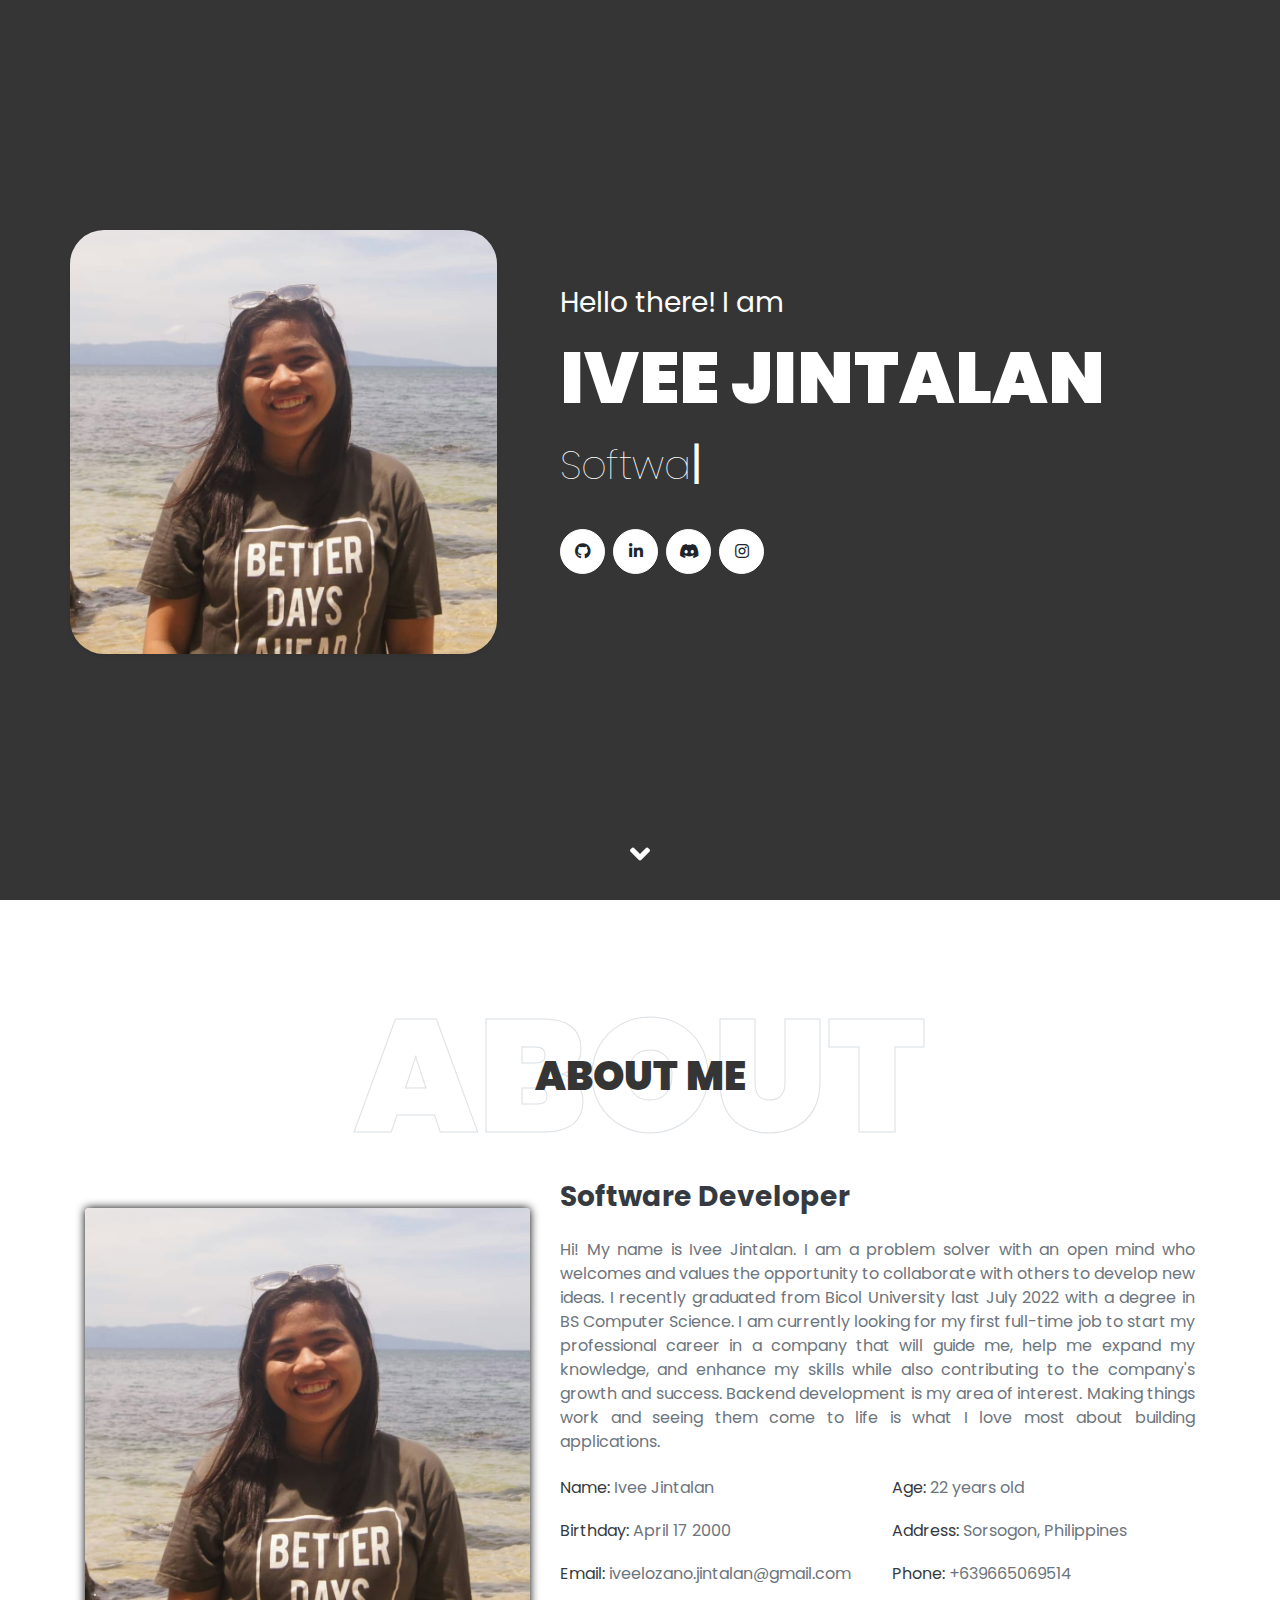
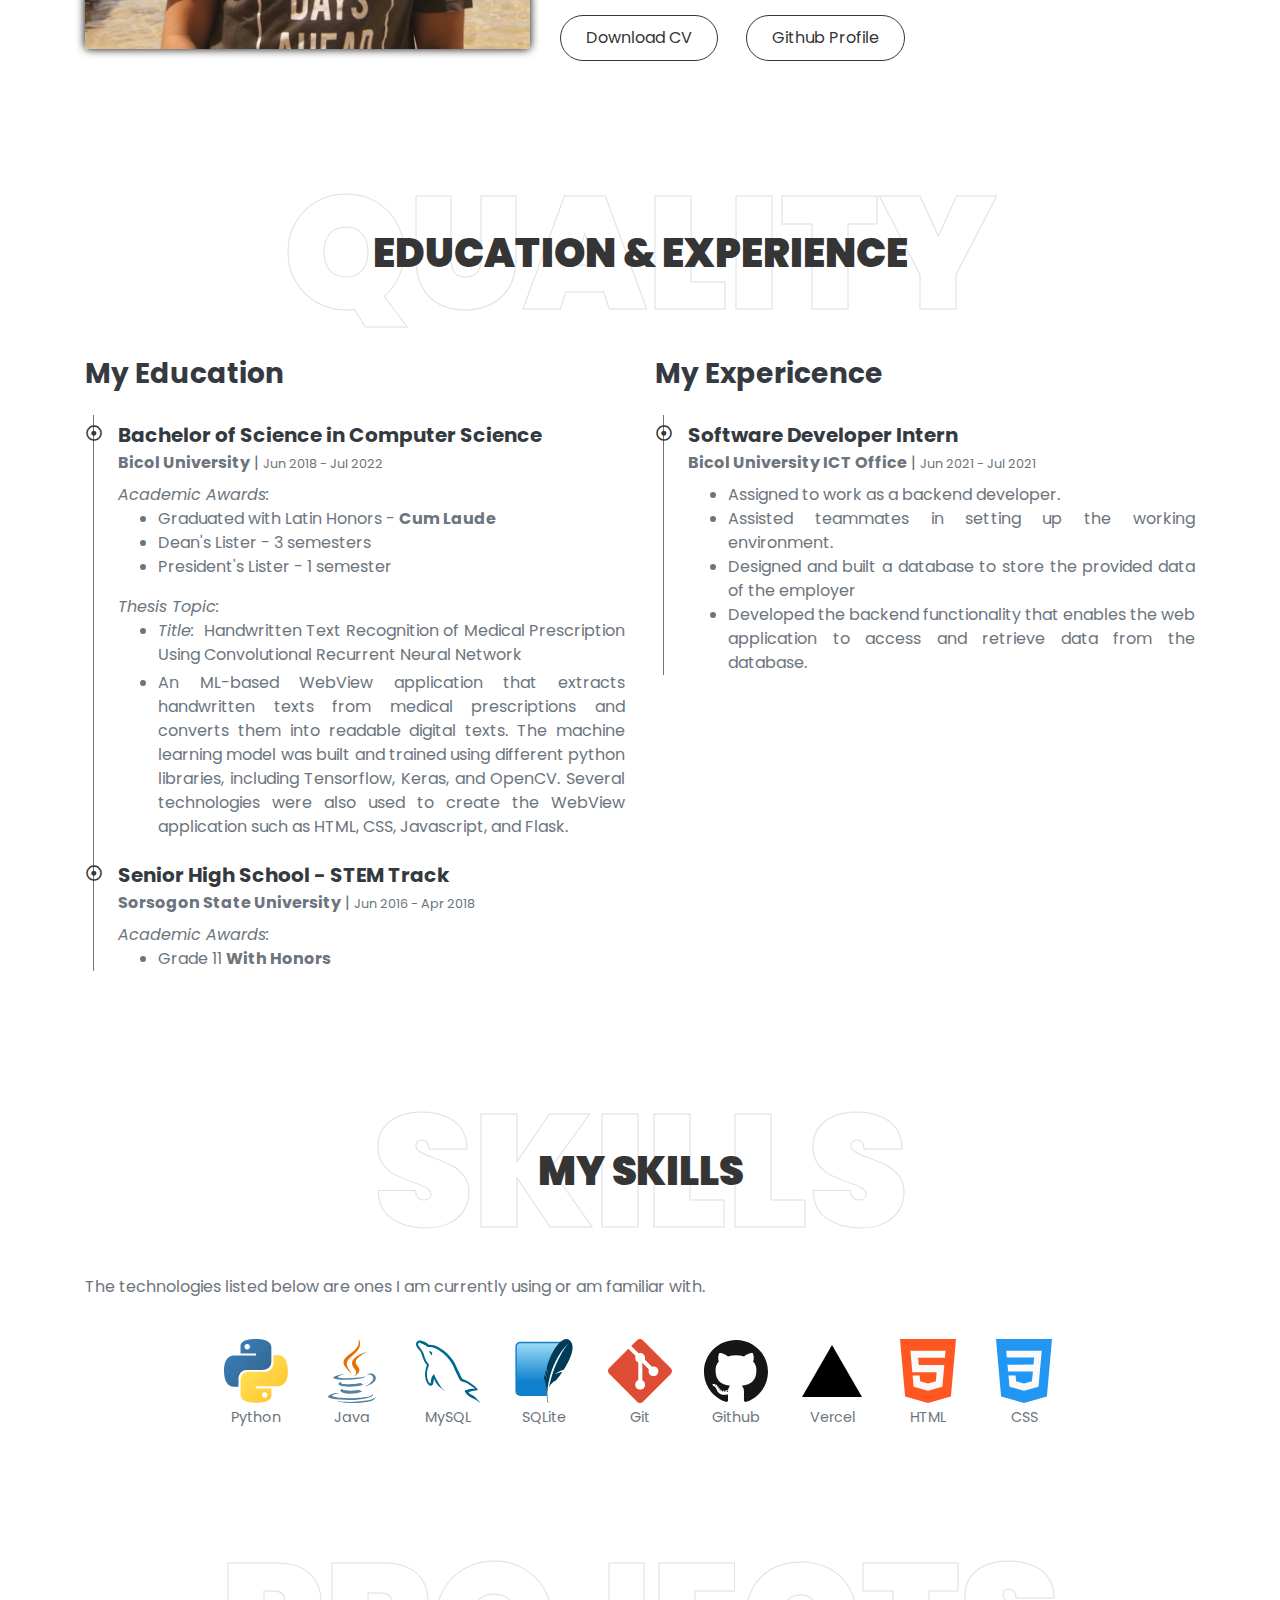
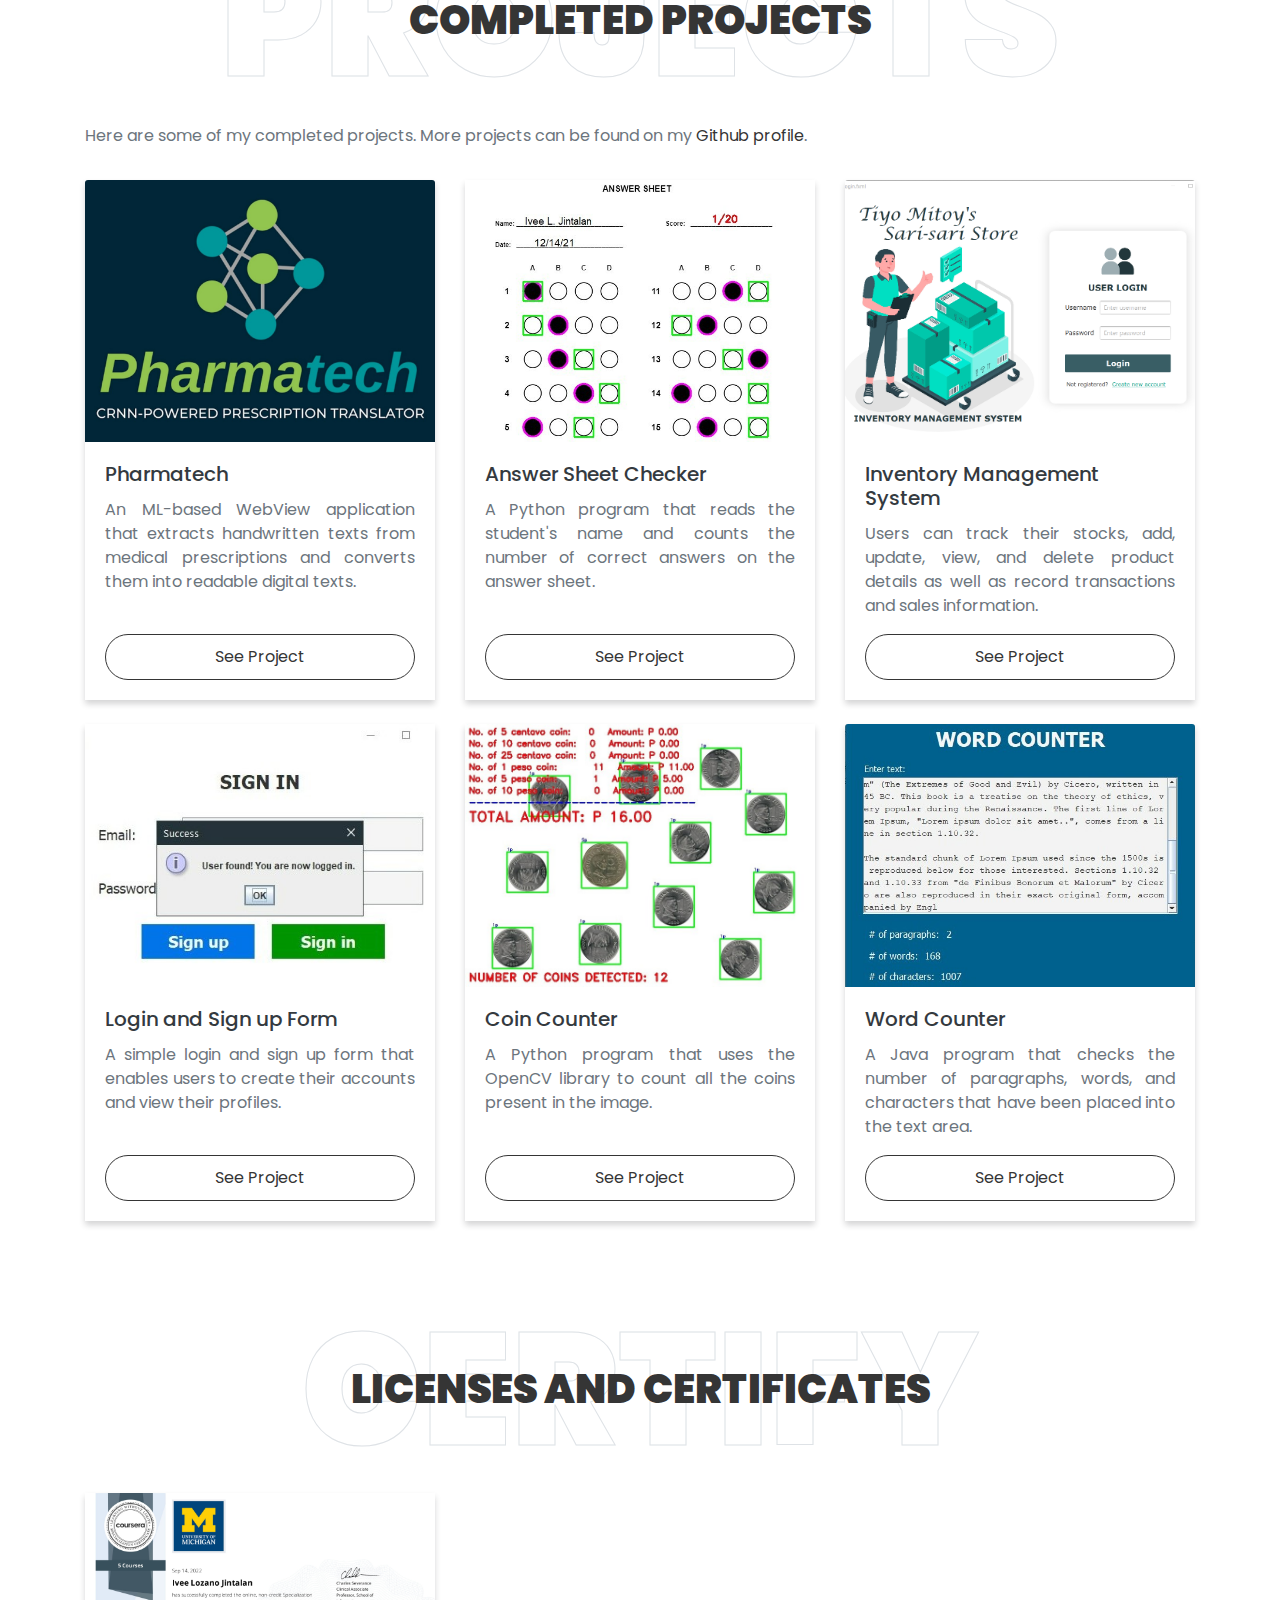
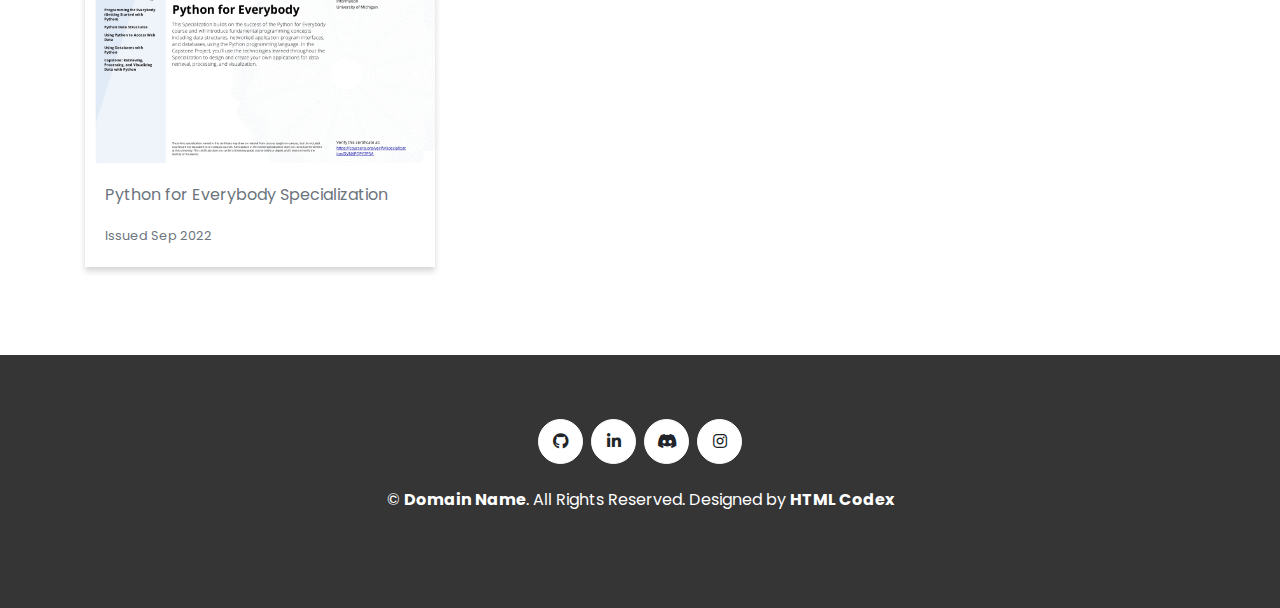
<file: index.html>
<!DOCTYPE html>
<html lang="en">

<head>
    <meta charset="utf-8">
    <title>Ivee's Portfolio</title>
    <meta content="width=device-width, initial-scale=1.0" name="viewport">
    <meta content="Free HTML Templates" name="keywords">
    <meta content="Free HTML Templates" name="description">

    <!-- Favicon -->
    <link href="favicon.ico" rel="icon">

    <!-- Google Web Fonts -->
    <link rel="preconnect" href="https://fonts.gstatic.com">
    <link href="https://fonts.googleapis.com/css2?family=Roboto:wght@300;400;500;700;900&display=swap" rel="stylesheet"> 

    <!-- Font Awesome -->
    <link href="https://cdnjs.cloudflare.com/ajax/libs/font-awesome/5.10.0/css/all.min.css" rel="stylesheet">

    <!-- Libraries Stylesheet -->
    <link href="lib/owlcarousel/assets/owl.carousel.min.css" rel="stylesheet">
    <link href="lib/lightbox/css/lightbox.min.css" rel="stylesheet">

    <!-- Customized Bootstrap Stylesheet -->
    <link href="css/style.css" rel="stylesheet">
</head>

<body data-spy="scroll" data-target=".navbar" data-offset="51">
    <!-- Navbar Start -->
    <nav class="navbar fixed-top shadow-sm navbar-expand-lg bg-light navbar-light py-3 py-lg-0 px-lg-5">
        <a href="index.html" class="navbar-brand ml-lg-3">
            <h1 class="m-0 display-5" style="font-weight: 800 !important;">Ivee Jintalan</h1>
        </a>
        <button type="button" class="navbar-toggler" data-toggle="collapse" data-target="#navbarCollapse">
            <span class="navbar-toggler-icon"></span>
        </button>
        <div class="collapse navbar-collapse px-lg-3" id="navbarCollapse">
            <div class="navbar-nav m-auto py-0">
                <a href="#home" class="nav-item nav-link active">Home</a>
                <a href="#about" class="nav-item nav-link">About</a>
                <a href="#qualification" class="nav-item nav-link">Quality</a>
                <a href="#skill" class="nav-item nav-link">Skill</a>
                <!-- <a href="#service" class="nav-item nav-link">Service</a> -->
                <a href="#portfolio" class="nav-item nav-link">Projects</a>
                <a href="#certifications" class="nav-item nav-link">Certifications</a>
                <!-- <a href="#testimonial" class="nav-item nav-link">Review</a>
                <a href="#blog" class="nav-item nav-link">Blog</a> -->
                <!-- <a href="#contact" class="nav-item nav-link">Contact</a> -->
            </div>
            <!-- <a href="" class="btn btn-outline-primary d-none d-lg-block">Hire Me</a> -->
        </div>
    </nav>
    <!-- Navbar End -->

    <!-- Header Start -->
    <div class="container-fluid bg-primary d-flex align-items-center mb-5 py-5" id="home" style="min-height: 100vh;">
        <div class="container">
            <div class="row align-items-center">
                <div class="col-lg-5 px-5 pl-lg-0 pb-5 pb-lg-0">
                    <img class="img-fluid w-100 rounded-circle shadow-sm" src="img/me.jpg" alt="">
                </div>
                <div class="col-lg-7 text-center text-lg-left">
                    <h3 class="text-white font-weight-normal mb-3">Hello there! I am</h3>
                    <h1 class="display-3 text-uppercase text-primary-home mb-2">Ivee Jintalan</h1>
                    <h1 class="typed-text-output d-inline font-weight-lighter text-white"></h1>
                    <div class="typed-text d-none">Software Developer</div>
                    <div class="d-flex align-items-center justify-content-center justify-content-lg-start pt-5">
                        <div class="d-flex justify-content-center mb-4">
                            <a class="btn btn-light btn-social mr-2" href="https://www.github.com/blank-183" target="_blank"><i class="fab fa-github"></i></a>
                            <a class="btn btn-light btn-social mr-2" href="https://www.linkedin.com/in/ivee-jintalan/" target="_blank"><i class="fab fa-linkedin-in"></i></a>
                            <a class="btn btn-light btn-social mr-2" href="https://www.discord.com/users/747673052527067187" target="_blank"><i class="fab fa-discord"></i></a>
                            <a class="btn btn-light btn-social" href="https://www.instagram.com/iveejntln/" target="_blank"><i class="fab fa-instagram"></i></a>
                        </div>
                    </div>
                </div>
            </div>
        </div>
    </div>
    <!-- Header End -->

    <!-- About Start -->
    <div class="container-fluid py-5" id="about">
        <div class="container">
            <div class="position-relative d-flex align-items-center justify-content-center">
                <h1 class="display-1 text-uppercase text-white" style="-webkit-text-stroke: 1px #dee2e6;">About</h1>
                <h1 class="position-absolute text-uppercase text-primary" style="text-align: center;">About Me</h1>
            </div>
            <div class="row align-items-center">
                <div class="col-lg-5 pb-4 pb-lg-0">
                    <img class="img-fluid rounded w-100" style="box-shadow: 0 0 10px black;" src="img/me.jpg" alt="Ivee smiling">
                </div>
                <div class="col-lg-7">
                    <h3 class="mb-4">Software Developer</h3>
                    <p class="justify-p">
                        Hi! My name is Ivee Jintalan. I am a problem solver with an open mind who welcomes and values 
                        the opportunity to collaborate with others to develop new ideas. I recently graduated from 
                        Bicol University last July 2022 with a degree in BS Computer Science. I am currently looking 
                        for my first full-time job to start my professional career in a company that will guide me, 
                        help me expand my knowledge, and enhance my skills while also contributing to the company's 
                        growth and success. Backend development is my area of interest. Making things work and seeing 
                        them come to life is what I love most about building applications.
                    </p>
                    <div class="row mb-3">
                        <div class="col-sm-6 py-2"><h6>Name: <span class="text-secondary">Ivee Jintalan</span></h6></div>
                        <div class="col-sm-6 py-2"><h6>Age: <span class="text-secondary">22 years old</span></h6></div>
                        <div class="col-sm-6 py-2"><h6>Birthday: <span class="text-secondary">April 17 2000</span></h6></div>
                        <div class="col-sm-6 py-2"><h6>Address: <span class="text-secondary">Sorsogon, Philippines</span></h6></div>
                        <!-- <div class="col-sm-6 py-2"><h6>Degree: <span class="text-secondary">Master</span></h6></div> -->
                        <!-- <div class="col-sm-6 py-2"><h6>Experience: <span class="text-secondary">10 Years</span></h6></div> -->
                        <div class="col-sm-6 py-2"><h6>Email: <span class="text-secondary">iveelozano.jintalan@gmail.com</span></h6></div>
                        <div class="col-sm-6 py-2"><h6>Phone: <span class="text-secondary">+639665069514</span></h6></div>
                    </div>
                    <a href="cv/Jintalan_CV.pdf" class="btn btn-outline-primary mr-4" style="margin-bottom: 1em;" download>Download CV</a>
                    <a href="https://github.com/blank-183" target="_blank" class="btn btn-outline-primary" style="margin-bottom: 1em;">Github Profile</a>
                    <!-- <a href="" class="btn btn-outline-primary">Learn More</a> -->
                </div>
            </div>
            
        </div>
        
    </div>
    <!-- About End -->


    <!-- Qualification Start -->
    <div class="container-fluid py-5" id="qualification">
        <div class="container">
            <div class="position-relative d-flex align-items-center justify-content-center">
                <h1 class="display-1 text-uppercase text-white" style="-webkit-text-stroke: 1px #dee2e6;">Quality</h1>
                <h1 class="position-absolute text-uppercase text-primary" style="text-align: center;">Education & Experience</h1>
            </div>
            <div class="row">
                <div class="col-lg-6">
                    <h3 class="mb-4">My Education</h3>
                    <div class="border-left border-primary pt-2 pl-4 ml-2">
                        <div class="position-relative mb-4">
                            <i class="far fa-dot-circle text-primary position-absolute" style="top: 2px; left: -32px;"></i>
                            <h5 class="font-weight-bold mb-1">Bachelor of Science in Computer Science</h5>
                            <p class="mb-2"><strong>Bicol University</strong> | <small>Jun 2018 - Jul 2022</small></p>
                            <em>Academic Awards:</em>
                            <ul class="justify-p">
                                <li>Graduated with Latin Honors - <strong>Cum Laude</strong></li>
                                <li>Dean's Lister - 3 semesters</li>
                                <li>President's Lister - 1 semester</li>
                            </ul>
                            <em>Thesis Topic: </em>
                            <ul class="justify-p">
                                <li class="mb-1">
                                    <em class="mr-1">Title: </em>Handwritten Text Recognition of Medical Prescription 
                                    Using Convolutional Recurrent Neural Network
                                </li>
                                <li>
                                    An ML-based WebView application that extracts handwritten texts from medical 
                                    prescriptions and converts them into readable digital texts. The machine learning 
                                    model was built and trained using different python libraries, including Tensorflow, 
                                    Keras, and OpenCV. Several technologies were also used to create the WebView 
                                    application such as HTML, CSS, Javascript, and Flask.
                                </li>
                            </ul>
                        </div>
                        <div class="position-relative mb-4">
                            <i class="far fa-dot-circle text-primary position-absolute" style="top: 2px; left: -32px;"></i>
                            <h5 class="font-weight-bold mb-1">Senior High School - STEM Track</h5>
                            <p class="mb-2"><strong>Sorsogon State University</strong> | <small>Jun 2016 - Apr 2018</small></p>
                            <em>Academic Awards:</em>
                            <ul class="justify-p">
                                <li>Grade 11 <strong>With Honors</strong></li>
                            </ul>
                        </div>
                    </div>
                </div>
                <div class="col-lg-6">
                    <h3 class="mb-4">My Expericence</h3>
                    <div class="border-left border-primary pt-2 pl-4 ml-2">
                        <div class="position-relative mb-4">
                            <i class="far fa-dot-circle text-primary position-absolute" style="top: 2px; left: -32px;"></i>
                            <h5 class="font-weight-bold mb-1">Software Developer Intern</h5>
                            <p class="mb-2"><strong>Bicol University ICT Office</strong> | <small>Jun 2021 - Jul 2021</small></p>
                            <ul class="justify-p">
                                <li>Assigned to work as a backend developer.</li>
                                <li>Assisted teammates in setting up the working environment.</li>
                                <li>Designed and built a database to store the provided data of the employer</li>
                                <li>Developed the backend functionality that enables the web application to access and retrieve data from the database.</li>
                            </ul>
                        </div>
                    </div>
                </div>
            </div>
        </div>
    </div>
    <!-- Qualification End -->


    <!-- Skill Start -->
    <div class="container-fluid py-5" id="skill">
        <div class="container">
            <div class="position-relative d-flex align-items-center justify-content-center">
                <h1 class="display-1 text-uppercase text-white" style="-webkit-text-stroke: 1px #dee2e6;">Skills</h1>
                <h1 class="position-absolute text-uppercase text-primary" style="text-align: center;">My Skills</h1>
            </div>
            <p class="justify-p mb-4">The technologies listed below are ones I am currently using or am familiar with.</p>
            <div class="skills">
                <a>
                    <div class="skill-icon">
                        <img src="svg/python.svg"/>
                    </div>
                    <div class="skill-text">
                        <p>Python</p>
                    </div>
                </a>
                <a>
                    <div class="skill-icon">
                        <img src="svg/java.svg"/>
                    </div>
                    <div class="skill-text">
                        <p>Java</p>
                    </div>
                </a>
                <a>
                    <div class="skill-icon">
                        <img src="svg/mysql.svg"/>
                    </div>
                    <div class="skill-text">
                        <p>MySQL</p>
                    </div>
                </a>
                <a>
                    <div class="skill-icon">
                        <img src="svg/sqlite.svg"/>
                    </div>
                    <div class="skill-text">
                        <p>SQLite</p>
                    </div>
                </a>
                <a>
                    <div class="skill-icon">
                        <img src="svg/git.svg"/>
                    </div>
                    <div class="skill-text">
                        <p>Git</p>
                    </div>
                </a>
                <a>
                    <div class="skill-icon">
                        <img src="svg/github.svg"/>
                    </div>
                    <div class="skill-text">
                        <p>Github</p>
                    </div>
                </a>
                <a>
                    <div class="skill-icon">
                        <img src="svg/vercel.svg"/>
                    </div>
                    <div class="skill-text">
                        <p>Vercel</p>
                    </div>
                </a>
                <a>
                    <div class="skill-icon">
                        <img src="svg/html.svg"/>
                    </div>
                    <div class="skill-text">
                        <p>HTML</p>
                    </div>
                </a>
                <a>
                    <div class="skill-icon">
                        <img src="svg/css.svg"/>
                    </div>
                    <div class="skill-text">
                        <p>CSS</p>
                    </div>
                </a>
            </div>
        </div>
    </div>
    <!-- Skill End -->


    <!-- Portfolio Start -->
    <div class="container-fluid pt-5 pb-3" id="portfolio">
        <div class="container">
            <div class="position-relative d-flex align-items-center justify-content-center">
                <h1 class="display-1 text-uppercase text-white" style="-webkit-text-stroke: 1px #dee2e6;">Projects</h1>
                <h1 class="position-absolute text-uppercase text-primary" style="text-align: center;">Completed Projects</h1>
            </div>
            <p class="justify-p" style="margin-bottom: 2em;">Here are some of my completed projects. More projects can be found on my <a href="https://github.com/blank-183" target="_blank">Github profile</a>.</p>
            <div class="row">
                <div class="col-12 col-md-6 col-lg-4 mb-4 d-flex align-items-stretch">
                    <div class="card">
                        <img class="card-img-top" src="img/p1.jpg" alt="Card image cap">
                        <div class="card-body d-flex flex-column">
                            <h5 class="card-title">Pharmatech</h5>
                            <p class="card-text justify-p">
                                An ML-based WebView application that extracts handwritten texts from medical prescriptions 
                                and converts them into readable digital texts.
                            </p>
                            <a href="https://github.com/Research-Grp/Thesis/tree/main" target="_blank" class="btn btn-outline-primary mt-auto">See Project</a>
                        </div>
                    </div>
                </div>
                <div class="col-12 col-md-6 col-lg-4 mb-4 d-flex align-items-stretch">
                    <div class="card">
                        <img class="card-img-top" src="img/p2.jpg" alt="Card image cap">
                        <div class="card-body d-flex flex-column">
                            <h5 class="card-title">Answer Sheet Checker</h5>
                            <p class="card-text justify-p">
                                A Python program that reads the student's name and counts the number of correct answers on the answer sheet.
                            </p>
                            <a href="https://github.com/blank-183/answersheet-checker" target="_blank" class="btn btn-outline-primary mt-auto">See Project</a>
                        </div>
                    </div>
                </div>
                <div class="col-12 col-md-6 col-lg-4 mb-4 d-flex align-items-stretch">
                    <div class="card">
                        <img class="card-img-top" src="img/p3.jpg" alt="Card image cap">
                        <div class="card-body d-flex flex-column">
                            <h5 class="card-title">Inventory Management System</h5>
                            <p class="card-text justify-p">
                                Users can track their stocks, add, update, view, and delete product details as well as record transactions and sales information.
                            </p>
                            <a href="https://github.com/blank-183/inventory-system" target="_blank" class="btn btn-outline-primary mt-auto">See Project</a>
                        </div>
                    </div>
                </div>
                <div class="col-12 col-md-6 col-lg-4 mb-4 d-flex align-items-stretch">
                    <div class="card">
                        <img class="card-img-top" src="img/p4.jpg" alt="Card image cap">
                        <div class="card-body d-flex flex-column">
                            <h5 class="card-title">Login and Sign up Form</h5>
                            <p class="card-text justify-p">
                                A simple login and sign up form that enables users to create their accounts and view their profiles.
                            </p>
                            <a href="https://github.com/blank-183/login-system" target="_blank" class="btn btn-outline-primary mt-auto">See Project</a>
                        </div>
                    </div>
                </div>
                <div class="col-12 col-md-6 col-lg-4 mb-4 d-flex align-items-stretch">
                    <div class="card">
                        <img class="card-img-top" src="img/p5.jpg" alt="Card image cap">
                        <div class="card-body d-flex flex-column">
                            <h5 class="card-title">Coin Counter</h5>
                            <p class="card-text justify-p">
                                A Python program that uses the OpenCV library to count all the coins present in the image.
                            </p>
                            <a href="https://github.com/blank-183/coin-counter" target="_blank" class="btn btn-outline-primary mt-auto">See Project</a>
                        </div>
                    </div>
                </div>
                <div class="col-12 col-md-6 col-lg-4 mb-4 d-flex align-items-stretch">
                    <div class="card">
                        <img class="card-img-top" src="img/p6.jpg" alt="Card image cap">
                        <div class="card-body d-flex flex-column">
                            <h5 class="card-title">Word Counter</h5>
                            <p class="card-text justify-p">
                                A Java program that checks the number of paragraphs, words, and characters that have been placed into the text area.
                            </p>
                            <a href="https://github.com/blank-183/word_counter" target="_blank" class="btn btn-outline-primary mt-auto">See Project</a>
                        </div>
                    </div>
                </div>
            </div>
        </div>
      </div>
    <!-- Portfolio End -->


    <!-- Certificates Start -->
    <div class="container-fluid pt-5 pb-3" id="certifications">
        <div class="container">
            <div class="position-relative d-flex align-items-center justify-content-center">
                <h1 class="display-1 text-uppercase text-white" style="-webkit-text-stroke: 1px #dee2e6;">Certify</h1>
                <h1 class="position-absolute text-uppercase text-primary" style="text-align: center;">Licenses and Certificates</h1>
            </div>
            <div class="row">
                <div class="col-12 col-md-6 col-lg-4 mb-4 d-flex align-items-stretch">
                    <div class="card">
                        <a href="https://www.coursera.org/account/accomplishments/specialization/certificate/DVNXPQPY7PSA" target="_blank">
                            <img class="card-img-top" src="img/cert01.jpg" alt="Card image cap">
                        </a>
                        <div class="card-body d-flex flex-column">
                            <p class="card-text">Python for Everybody Specialization</p>
                            <p class="card-text"><small class="text-muted">Issued Sep 2022</small></p>
                        </div>
                    </div>
                </div>
            </div>
        </div>
    </div>
    <!-- Certificates End -->

    <!-- Footer Start -->
    <div class="container-fluid bg-primary text-white mt-5 py-5 px-sm-3 px-md-5">
        <div class="container text-center py-5">
            <div class="d-flex justify-content-center mb-4">
                <a class="btn btn-light btn-social mr-2" href="https://www.github.com/blank-183" target="_blank"><i class="fab fa-github"></i></a>
                <a class="btn btn-light btn-social mr-2" href="https://www.linkedin.com/in/ivee-jintalan/" target="_blank"><i class="fab fa-linkedin-in"></i></a>
                <a class="btn btn-light btn-social mr-2" href="https://www.discord.com/users/747673052527067187" target="_blank"><i class="fab fa-discord"></i></a>
                <a class="btn btn-light btn-social" href="https://www.instagram.com/iveejntln/" target="_blank"><i class="fab fa-instagram"></i></a>
            </div>
            <p class="m-0">&copy; <a class="text-white font-weight-bold" href="#">Domain Name</a>. All Rights Reserved. Designed by <a class="text-white font-weight-bold" href="https://htmlcodex.com">HTML Codex</a>
            </p>
        </div>
    </div>
    <!-- Footer End -->

    <!-- Scroll to Bottom -->
    <i class="fa fa-2x fa-angle-down text-white scroll-to-bottom"></i>

    <!-- Back to Top -->
    <a href="#" class="btn btn-outline-dark px-0 back-to-top"><i class="fa fa-angle-double-up"></i></a>


    <!-- JavaScript Libraries -->
    <script src="https://code.jquery.com/jquery-3.4.1.min.js"></script>
    <script src="https://stackpath.bootstrapcdn.com/bootstrap/4.4.1/js/bootstrap.bundle.min.js"></script>
    <script src="lib/typed/typed.min.js"></script>
    <script src="lib/easing/easing.min.js"></script>
    <script src="lib/waypoints/waypoints.min.js"></script>
    <script src="lib/owlcarousel/owl.carousel.min.js"></script>
    <script src="lib/isotope/isotope.pkgd.min.js"></script>
    <script src="lib/lightbox/js/lightbox.min.js"></script>

    <!-- Template Javascript -->
    <script src="js/main.js"></script>
    <script defer src="js/observer.js"></script>
</body>

</html>
</file>
<file: css/style.css>
/******* Bootstrap Theming ********/
/*!
 * Bootstrap v4.5.3 (https://getbootstrap.com/)
 * Copyright 2011-2020 The Bootstrap Authors
 * Copyright 2011-2020 Twitter, Inc.
 * Licensed under MIT (https://github.com/twbs/bootstrap/blob/main/LICENSE)
 */

 @import url('https://fonts.googleapis.com/css2?family=Poppins:wght@100;200;300;400;500;600;700;800;900&display=swap');
 
:root {
  --blue: #007bff;
  --indigo: #6610f2;
  --purple: #6f42c1;
  --pink: #e83e8c;
  --red: #dc3545;
  --orange: #fd7e14;
  --yellow: #ffc107;
  --green: #28a745;
  --teal: #20c997;
  --cyan: #17a2b8;
  --white: #fff;
  --gray: #6c757d;
  --gray-dark: #343a40;
  --primary: #353535;
  --secondary: #6c757d;
  --success: #28a745;
  --info: #17a2b8;
  --warning: #ffc107;
  --danger: #dc3545;
  --light: #ffffff;
  --dark: #343a40;
  --breakpoint-xs: 0;
  --breakpoint-sm: 576px;
  --breakpoint-md: 768px;
  --breakpoint-lg: 992px;
  --breakpoint-xl: 1200px;
  --font-family-sans-serif: "Roboto", sans-serif;
  --font-family-monospace: SFMono-Regular, Menlo, Monaco, Consolas, "Liberation Mono", "Courier New", monospace;
}

*,
*::before,
*::after {
  box-sizing: border-box;
}

html {
  font-family: sans-serif;
  line-height: 1.15;
  -webkit-text-size-adjust: 100%;
  -webkit-tap-highlight-color: rgba(0, 0, 0, 0);
}

article, aside, figcaption, figure, footer, header, hgroup, main, nav, section {
  display: block;
}

body {
  margin: 0;
  font-family: "Poppins", sans-serif;
  font-size: 1rem;
  font-weight: 400;
  line-height: 1.5;
  color: #6c757d;
  text-align: left;
  background-color: #ffffff;
}

[tabindex="-1"]:focus:not(:focus-visible) {
  outline: 0 !important;
}

hr {
  box-sizing: content-box;
  height: 0;
  overflow: visible;
}

h1, h2, h3, h4, h5, h6 {
  margin-top: 0;
  margin-bottom: 0.5rem;
}

p {
  margin-top: 0;
  margin-bottom: 1rem;
}

abbr[title],
abbr[data-original-title] {
  text-decoration: underline;
  text-decoration: underline dotted;
  cursor: help;
  border-bottom: 0;
  text-decoration-skip-ink: none;
}

address {
  margin-bottom: 1rem;
  font-style: normal;
  line-height: inherit;
}

ol,
ul,
dl {
  margin-top: 0;
  margin-bottom: 1rem;
}

ol ol,
ul ul,
ol ul,
ul ol {
  margin-bottom: 0;
}

dt {
  font-weight: 700;
}

dd {
  margin-bottom: .5rem;
  margin-left: 0;
}

blockquote {
  margin: 0 0 1rem;
}

b,
strong {
  font-weight: bolder;
}

small {
  font-size: 80%;
}

sub,
sup {
  position: relative;
  font-size: 75%;
  line-height: 0;
  vertical-align: baseline;
}

sub {
  bottom: -.25em;
}

sup {
  top: -.5em;
}

a {
  color: #353535;
  text-decoration: none;
  background-color: transparent;
}

a:hover {
  color: #078571;
  text-decoration: underline;
}

a:not([href]):not([class]) {
  color: inherit;
  text-decoration: none;
}

a:not([href]):not([class]):hover {
  color: inherit;
  text-decoration: none;
}

pre,
code,
kbd,
samp {
  font-family: SFMono-Regular, Menlo, Monaco, Consolas, "Liberation Mono", "Courier New", monospace;
  font-size: 1em;
}

pre {
  margin-top: 0;
  margin-bottom: 1rem;
  overflow: auto;
  -ms-overflow-style: scrollbar;
}

figure {
  margin: 0 0 1rem;
}

img {
  vertical-align: middle;
  border-style: none;
}

svg {
  overflow: hidden;
  vertical-align: middle;
}

table {
  border-collapse: collapse;
}

caption {
  padding-top: 0.75rem;
  padding-bottom: 0.75rem;
  color: #6c757d;
  text-align: left;
  caption-side: bottom;
}

th {
  text-align: inherit;
  text-align: -webkit-match-parent;
}

label {
  display: inline-block;
  margin-bottom: 0.5rem;
}

button {
  border-radius: 0;
}

button:focus {
  outline: 1px dotted;
  outline: 5px auto -webkit-focus-ring-color;
}

input,
button,
select,
optgroup,
textarea {
  margin: 0;
  font-family: inherit;
  font-size: inherit;
  line-height: inherit;
}

button,
input {
  overflow: visible;
}

button,
select {
  text-transform: none;
}

[role="button"] {
  cursor: pointer;
}

select {
  word-wrap: normal;
}

button,
[type="button"],
[type="reset"],
[type="submit"] {
  --webkit-appearance: button;
}

button:not(:disabled),
[type="button"]:not(:disabled),
[type="reset"]:not(:disabled),
[type="submit"]:not(:disabled) {
  cursor: pointer;
}

button::-moz-focus-inner,
[type="button"]::-moz-focus-inner,
[type="reset"]::-moz-focus-inner,
[type="submit"]::-moz-focus-inner {
  padding: 0;
  border-style: none;
}

input[type="radio"],
input[type="checkbox"] {
  box-sizing: border-box;
  padding: 0;
}

textarea {
  overflow: auto;
  resize: vertical;
}

fieldset {
  min-width: 0;
  padding: 0;
  margin: 0;
  border: 0;
}

legend {
  display: block;
  width: 100%;
  max-width: 100%;
  padding: 0;
  margin-bottom: .5rem;
  font-size: 1.5rem;
  line-height: inherit;
  color: inherit;
  white-space: normal;
}

@media (max-width: 1200px) {
  legend {
    font-size: calc(1.275rem + 0.3vw) ;
  }
}

progress {
  vertical-align: baseline;
}

[type="number"]::-webkit-inner-spin-button,
[type="number"]::-webkit-outer-spin-button {
  height: auto;
}

[type="search"] {
  outline-offset: -2px;
  --webkit-appearance: none;
}

[type="search"]::-webkit-search-decoration {
  --webkit-appearance: none;
}

::-webkit-file-upload-button {
  font: inherit;
  --webkit-appearance: button;
}

output {
  display: inline-block;
}

summary {
  display: list-item;
  cursor: pointer;
}

template {
  display: none;
}

[hidden] {
  display: none !important;
}

h1, h2, h3, h4, h5, h6,
.h1, .h2, .h3, .h4, .h5, .h6 {
  margin-bottom: 0.5rem;
  font-weight: 500;
  line-height: 1.2;
  color: #343a40;
}

h1, .h1 {
  font-size: 2.5rem;
}

@media (max-width: 1200px) {
  h1, .h1 {
    font-size: calc(1.375rem + 1.5vw) ;
  }
}

h2, .h2 {
  font-size: 2rem;
}

@media (max-width: 1200px) {
  h2, .h2 {
    font-size: calc(1.325rem + 0.9vw) ;
  }
}

h3, .h3 {
  font-size: 1.75rem;
}

@media (max-width: 1200px) {
  h3, .h3 {
    font-size: calc(1.3rem + 0.6vw) ;
  }
}

h4, .h4 {
  font-size: 1.5rem;
}

@media (max-width: 1200px) {
  h4, .h4 {
    font-size: calc(1.275rem + 0.3vw) ;
  }
}

h5, .h5 {
  font-size: 1.25rem;
}

h6, .h6 {
  font-size: 1rem;
}

.lead {
  font-size: 1.25rem;
  font-weight: 300;
}

.display-1 {
  font-size: 10rem;
  font-weight: 300;
  line-height: 1.2;
}

@media (max-width: 1200px) {
  .display-1 {
    font-size: calc(2.125rem + 10.5vw) ;
  }
}

.display-2 {
  font-size: 5.5rem;
  font-weight: 300;
  line-height: 1.2;
}

@media (max-width: 1200px) {
  .display-2 {
    font-size: calc(1.675rem + 5.1vw) ;
  }
}

.display-3 {
  font-size: 4.5rem;
  font-weight: 300;
  line-height: 1.2;
}

@media (max-width: 1200px) {
  .display-3 {
    font-size: calc(1.575rem + 3.9vw) ;
  }
}

.display-4 {
  font-size: 3.5rem;
  font-weight: 300;
  line-height: 1.2;
}

@media (max-width: 1200px) {
  .display-4 {
    font-size: calc(1.475rem + 2.7vw) ;
  }
}

hr {
  margin-top: 1rem;
  margin-bottom: 1rem;
  border: 0;
  border-top: 1px solid rgba(0, 0, 0, 0.1);
}

small,
.small {
  font-size: 80%;
  font-weight: 400;
}

mark,
.mark {
  padding: 0.2em;
  background-color: #fcf8e3;
}

.list-unstyled {
  padding-left: 0;
  list-style: none;
}

.list-inline {
  padding-left: 0;
  list-style: none;
}

.list-inline-item {
  display: inline-block;
}

.list-inline-item:not(:last-child) {
  margin-right: 0.5rem;
}

.initialism {
  font-size: 90%;
  text-transform: uppercase;
}

.blockquote {
  margin-bottom: 1rem;
  font-size: 1.25rem;
}

.blockquote-footer {
  display: block;
  font-size: 80%;
  color: #6c757d;
}

.blockquote-footer::before {
  content: "\2014\00A0";
}

.img-fluid {
  max-width: 100%;
  height: auto;
}

.img-thumbnail {
  padding: 0.25rem;
  background-color: #ffffff;
  border: 1px solid #dee2e6;
  border-radius: 0.25rem;
  max-width: 100%;
  height: auto;
}

.figure {
  display: inline-block;
}

.figure-img {
  margin-bottom: 0.5rem;
  line-height: 1;
}

.figure-caption {
  font-size: 90%;
  color: #6c757d;
}

code {
  font-size: 87.5%;
  color: #e83e8c;
  word-wrap: break-word;
}

a > code {
  color: inherit;
}

kbd {
  padding: 0.2rem 0.4rem;
  font-size: 87.5%;
  color: #fff;
  background-color: #212529;
  border-radius: 0.2rem;
}

kbd kbd {
  padding: 0;
  font-size: 100%;
  font-weight: 700;
}

pre {
  display: block;
  font-size: 87.5%;
  color: #212529;
}

pre code {
  font-size: inherit;
  color: inherit;
  word-break: normal;
}

.pre-scrollable {
  max-height: 340px;
  overflow-y: scroll;
}

.container,
.container-fluid,
.container-sm,
.container-md,
.container-lg,
.container-xl {
  width: 100%;
  padding-right: 15px;
  padding-left: 15px;
  margin-right: auto;
  margin-left: auto;
}

@media (min-width: 576px) {
  .container, .container-sm {
    max-width: 540px;
  }
}

@media (min-width: 768px) {
  .container, .container-sm, .container-md {
    max-width: 720px;
  }
}

@media (min-width: 992px) {
  .container, .container-sm, .container-md, .container-lg {
    max-width: 960px;
  }
}

@media (min-width: 1200px) {
  .container, .container-sm, .container-md, .container-lg, .container-xl {
    max-width: 1140px;
  }
}

.row {
  display: flex;
  flex-wrap: wrap;
  margin-right: -15px;
  margin-left: -15px;
}

.no-gutters {
  margin-right: 0;
  margin-left: 0;
}

.no-gutters > .col,
.no-gutters > [class*="col-"] {
  padding-right: 0;
  padding-left: 0;
}

.col-1, .col-2, .col-3, .col-4, .col-5, .col-6, .col-7, .col-8, .col-9, .col-10, .col-11, .col-12, .col,
.col-auto, .col-sm-1, .col-sm-2, .col-sm-3, .col-sm-4, .col-sm-5, .col-sm-6, .col-sm-7, .col-sm-8, .col-sm-9, .col-sm-10, .col-sm-11, .col-sm-12, .col-sm,
.col-sm-auto, .col-md-1, .col-md-2, .col-md-3, .col-md-4, .col-md-5, .col-md-6, .col-md-7, .col-md-8, .col-md-9, .col-md-10, .col-md-11, .col-md-12, .col-md,
.col-md-auto, .col-lg-1, .col-lg-2, .col-lg-3, .col-lg-4, .col-lg-5, .col-lg-6, .col-lg-7, .col-lg-8, .col-lg-9, .col-lg-10, .col-lg-11, .col-lg-12, .col-lg,
.col-lg-auto, .col-xl-1, .col-xl-2, .col-xl-3, .col-xl-4, .col-xl-5, .col-xl-6, .col-xl-7, .col-xl-8, .col-xl-9, .col-xl-10, .col-xl-11, .col-xl-12, .col-xl,
.col-xl-auto {
  position: relative;
  width: 100%;
  padding-right: 15px;
  padding-left: 15px;
}

.col {
  flex-basis: 0;
  flex-grow: 1;
  max-width: 100%;
}

.row-cols-1 > * {
  flex: 0 0 100%;
  max-width: 100%;
}

.row-cols-2 > * {
  flex: 0 0 50%;
  max-width: 50%;
}

.row-cols-3 > * {
  flex: 0 0 33.33333%;
  max-width: 33.33333%;
}

.row-cols-4 > * {
  flex: 0 0 25%;
  max-width: 25%;
}

.row-cols-5 > * {
  flex: 0 0 20%;
  max-width: 20%;
}

.row-cols-6 > * {
  flex: 0 0 16.66667%;
  max-width: 16.66667%;
}

.col-auto {
  flex: 0 0 auto;
  width: auto;
  max-width: 100%;
}

.col-1 {
  flex: 0 0 8.33333%;
  max-width: 8.33333%;
}

.col-2 {
  flex: 0 0 16.66667%;
  max-width: 16.66667%;
}

.col-3 {
  flex: 0 0 25%;
  max-width: 25%;
}

.col-4 {
  flex: 0 0 33.33333%;
  max-width: 33.33333%;
}

.col-5 {
  flex: 0 0 41.66667%;
  max-width: 41.66667%;
}

.col-6 {
  flex: 0 0 50%;
  max-width: 50%;
}

.col-7 {
  flex: 0 0 58.33333%;
  max-width: 58.33333%;
}

.col-8 {
  flex: 0 0 66.66667%;
  max-width: 66.66667%;
}

.col-9 {
  flex: 0 0 75%;
  max-width: 75%;
}

.col-10 {
  flex: 0 0 83.33333%;
  max-width: 83.33333%;
}

.col-11 {
  flex: 0 0 91.66667%;
  max-width: 91.66667%;
}

.col-12 {
  flex: 0 0 100%;
  max-width: 100%;
}

.order-first {
  order: -1;
}

.order-last {
  order: 13;
}

.order-0 {
  order: 0;
}

.order-1 {
  order: 1;
}

.order-2 {
  order: 2;
}

.order-3 {
  order: 3;
}

.order-4 {
  order: 4;
}

.order-5 {
  order: 5;
}

.order-6 {
  order: 6;
}

.order-7 {
  order: 7;
}

.order-8 {
  order: 8;
}

.order-9 {
  order: 9;
}

.order-10 {
  order: 10;
}

.order-11 {
  order: 11;
}

.order-12 {
  order: 12;
}

.offset-1 {
  margin-left: 8.33333%;
}

.offset-2 {
  margin-left: 16.66667%;
}

.offset-3 {
  margin-left: 25%;
}

.offset-4 {
  margin-left: 33.33333%;
}

.offset-5 {
  margin-left: 41.66667%;
}

.offset-6 {
  margin-left: 50%;
}

.offset-7 {
  margin-left: 58.33333%;
}

.offset-8 {
  margin-left: 66.66667%;
}

.offset-9 {
  margin-left: 75%;
}

.offset-10 {
  margin-left: 83.33333%;
}

.offset-11 {
  margin-left: 91.66667%;
}

@media (min-width: 576px) {
  .col-sm {
    flex-basis: 0;
    flex-grow: 1;
    max-width: 100%;
  }
  .row-cols-sm-1 > * {
    flex: 0 0 100%;
    max-width: 100%;
  }
  .row-cols-sm-2 > * {
    flex: 0 0 50%;
    max-width: 50%;
  }
  .row-cols-sm-3 > * {
    flex: 0 0 33.33333%;
    max-width: 33.33333%;
  }
  .row-cols-sm-4 > * {
    flex: 0 0 25%;
    max-width: 25%;
  }
  .row-cols-sm-5 > * {
    flex: 0 0 20%;
    max-width: 20%;
  }
  .row-cols-sm-6 > * {
    flex: 0 0 16.66667%;
    max-width: 16.66667%;
  }
  .col-sm-auto {
    flex: 0 0 auto;
    width: auto;
    max-width: 100%;
  }
  .col-sm-1 {
    flex: 0 0 8.33333%;
    max-width: 8.33333%;
  }
  .col-sm-2 {
    flex: 0 0 16.66667%;
    max-width: 16.66667%;
  }
  .col-sm-3 {
    flex: 0 0 25%;
    max-width: 25%;
  }
  .col-sm-4 {
    flex: 0 0 33.33333%;
    max-width: 33.33333%;
  }
  .col-sm-5 {
    flex: 0 0 41.66667%;
    max-width: 41.66667%;
  }
  .col-sm-6 {
    flex: 0 0 50%;
    max-width: 50%;
  }
  .col-sm-7 {
    flex: 0 0 58.33333%;
    max-width: 58.33333%;
  }
  .col-sm-8 {
    flex: 0 0 66.66667%;
    max-width: 66.66667%;
  }
  .col-sm-9 {
    flex: 0 0 75%;
    max-width: 75%;
  }
  .col-sm-10 {
    flex: 0 0 83.33333%;
    max-width: 83.33333%;
  }
  .col-sm-11 {
    flex: 0 0 91.66667%;
    max-width: 91.66667%;
  }
  .col-sm-12 {
    flex: 0 0 100%;
    max-width: 100%;
  }
  .order-sm-first {
    order: -1;
  }
  .order-sm-last {
    order: 13;
  }
  .order-sm-0 {
    order: 0;
  }
  .order-sm-1 {
    order: 1;
  }
  .order-sm-2 {
    order: 2;
  }
  .order-sm-3 {
    order: 3;
  }
  .order-sm-4 {
    order: 4;
  }
  .order-sm-5 {
    order: 5;
  }
  .order-sm-6 {
    order: 6;
  }
  .order-sm-7 {
    order: 7;
  }
  .order-sm-8 {
    order: 8;
  }
  .order-sm-9 {
    order: 9;
  }
  .order-sm-10 {
    order: 10;
  }
  .order-sm-11 {
    order: 11;
  }
  .order-sm-12 {
    order: 12;
  }
  .offset-sm-0 {
    margin-left: 0;
  }
  .offset-sm-1 {
    margin-left: 8.33333%;
  }
  .offset-sm-2 {
    margin-left: 16.66667%;
  }
  .offset-sm-3 {
    margin-left: 25%;
  }
  .offset-sm-4 {
    margin-left: 33.33333%;
  }
  .offset-sm-5 {
    margin-left: 41.66667%;
  }
  .offset-sm-6 {
    margin-left: 50%;
  }
  .offset-sm-7 {
    margin-left: 58.33333%;
  }
  .offset-sm-8 {
    margin-left: 66.66667%;
  }
  .offset-sm-9 {
    margin-left: 75%;
  }
  .offset-sm-10 {
    margin-left: 83.33333%;
  }
  .offset-sm-11 {
    margin-left: 91.66667%;
  }
}

@media (min-width: 768px) {
  .col-md {
    flex-basis: 0;
    flex-grow: 1;
    max-width: 100%;
  }
  .row-cols-md-1 > * {
    flex: 0 0 100%;
    max-width: 100%;
  }
  .row-cols-md-2 > * {
    flex: 0 0 50%;
    max-width: 50%;
  }
  .row-cols-md-3 > * {
    flex: 0 0 33.33333%;
    max-width: 33.33333%;
  }
  .row-cols-md-4 > * {
    flex: 0 0 25%;
    max-width: 25%;
  }
  .row-cols-md-5 > * {
    flex: 0 0 20%;
    max-width: 20%;
  }
  .row-cols-md-6 > * {
    flex: 0 0 16.66667%;
    max-width: 16.66667%;
  }
  .col-md-auto {
    flex: 0 0 auto;
    width: auto;
    max-width: 100%;
  }
  .col-md-1 {
    flex: 0 0 8.33333%;
    max-width: 8.33333%;
  }
  .col-md-2 {
    flex: 0 0 16.66667%;
    max-width: 16.66667%;
  }
  .col-md-3 {
    flex: 0 0 25%;
    max-width: 25%;
  }
  .col-md-4 {
    flex: 0 0 33.33333%;
    max-width: 33.33333%;
  }
  .col-md-5 {
    flex: 0 0 41.66667%;
    max-width: 41.66667%;
  }
  .col-md-6 {
    flex: 0 0 50%;
    max-width: 50%;
  }
  .col-md-7 {
    flex: 0 0 58.33333%;
    max-width: 58.33333%;
  }
  .col-md-8 {
    flex: 0 0 66.66667%;
    max-width: 66.66667%;
  }
  .col-md-9 {
    flex: 0 0 75%;
    max-width: 75%;
  }
  .col-md-10 {
    flex: 0 0 83.33333%;
    max-width: 83.33333%;
  }
  .col-md-11 {
    flex: 0 0 91.66667%;
    max-width: 91.66667%;
  }
  .col-md-12 {
    flex: 0 0 100%;
    max-width: 100%;
  }
  .order-md-first {
    order: -1;
  }
  .order-md-last {
    order: 13;
  }
  .order-md-0 {
    order: 0;
  }
  .order-md-1 {
    order: 1;
  }
  .order-md-2 {
    order: 2;
  }
  .order-md-3 {
    order: 3;
  }
  .order-md-4 {
    order: 4;
  }
  .order-md-5 {
    order: 5;
  }
  .order-md-6 {
    order: 6;
  }
  .order-md-7 {
    order: 7;
  }
  .order-md-8 {
    order: 8;
  }
  .order-md-9 {
    order: 9;
  }
  .order-md-10 {
    order: 10;
  }
  .order-md-11 {
    order: 11;
  }
  .order-md-12 {
    order: 12;
  }
  .offset-md-0 {
    margin-left: 0;
  }
  .offset-md-1 {
    margin-left: 8.33333%;
  }
  .offset-md-2 {
    margin-left: 16.66667%;
  }
  .offset-md-3 {
    margin-left: 25%;
  }
  .offset-md-4 {
    margin-left: 33.33333%;
  }
  .offset-md-5 {
    margin-left: 41.66667%;
  }
  .offset-md-6 {
    margin-left: 50%;
  }
  .offset-md-7 {
    margin-left: 58.33333%;
  }
  .offset-md-8 {
    margin-left: 66.66667%;
  }
  .offset-md-9 {
    margin-left: 75%;
  }
  .offset-md-10 {
    margin-left: 83.33333%;
  }
  .offset-md-11 {
    margin-left: 91.66667%;
  }
}

@media (min-width: 992px) {
  .col-lg {
    flex-basis: 0;
    flex-grow: 1;
    max-width: 100%;
  }
  .row-cols-lg-1 > * {
    flex: 0 0 100%;
    max-width: 100%;
  }
  .row-cols-lg-2 > * {
    flex: 0 0 50%;
    max-width: 50%;
  }
  .row-cols-lg-3 > * {
    flex: 0 0 33.33333%;
    max-width: 33.33333%;
  }
  .row-cols-lg-4 > * {
    flex: 0 0 25%;
    max-width: 25%;
  }
  .row-cols-lg-5 > * {
    flex: 0 0 20%;
    max-width: 20%;
  }
  .row-cols-lg-6 > * {
    flex: 0 0 16.66667%;
    max-width: 16.66667%;
  }
  .col-lg-auto {
    flex: 0 0 auto;
    width: auto;
    max-width: 100%;
  }
  .col-lg-1 {
    flex: 0 0 8.33333%;
    max-width: 8.33333%;
  }
  .col-lg-2 {
    flex: 0 0 16.66667%;
    max-width: 16.66667%;
  }
  .col-lg-3 {
    flex: 0 0 25%;
    max-width: 25%;
  }
  .col-lg-4 {
    flex: 0 0 33.33333%;
    max-width: 33.33333%;
  }
  .col-lg-5 {
    flex: 0 0 41.66667%;
    max-width: 41.66667%;
  }
  .col-lg-6 {
    flex: 0 0 50%;
    max-width: 50%;
  }
  .col-lg-7 {
    flex: 0 0 58.33333%;
    max-width: 58.33333%;
  }
  .col-lg-8 {
    flex: 0 0 66.66667%;
    max-width: 66.66667%;
  }
  .col-lg-9 {
    flex: 0 0 75%;
    max-width: 75%;
  }
  .col-lg-10 {
    flex: 0 0 83.33333%;
    max-width: 83.33333%;
  }
  .col-lg-11 {
    flex: 0 0 91.66667%;
    max-width: 91.66667%;
  }
  .col-lg-12 {
    flex: 0 0 100%;
    max-width: 100%;
  }
  .order-lg-first {
    order: -1;
  }
  .order-lg-last {
    order: 13;
  }
  .order-lg-0 {
    order: 0;
  }
  .order-lg-1 {
    order: 1;
  }
  .order-lg-2 {
    order: 2;
  }
  .order-lg-3 {
    order: 3;
  }
  .order-lg-4 {
    order: 4;
  }
  .order-lg-5 {
    order: 5;
  }
  .order-lg-6 {
    order: 6;
  }
  .order-lg-7 {
    order: 7;
  }
  .order-lg-8 {
    order: 8;
  }
  .order-lg-9 {
    order: 9;
  }
  .order-lg-10 {
    order: 10;
  }
  .order-lg-11 {
    order: 11;
  }
  .order-lg-12 {
    order: 12;
  }
  .offset-lg-0 {
    margin-left: 0;
  }
  .offset-lg-1 {
    margin-left: 8.33333%;
  }
  .offset-lg-2 {
    margin-left: 16.66667%;
  }
  .offset-lg-3 {
    margin-left: 25%;
  }
  .offset-lg-4 {
    margin-left: 33.33333%;
  }
  .offset-lg-5 {
    margin-left: 41.66667%;
  }
  .offset-lg-6 {
    margin-left: 50%;
  }
  .offset-lg-7 {
    margin-left: 58.33333%;
  }
  .offset-lg-8 {
    margin-left: 66.66667%;
  }
  .offset-lg-9 {
    margin-left: 75%;
  }
  .offset-lg-10 {
    margin-left: 83.33333%;
  }
  .offset-lg-11 {
    margin-left: 91.66667%;
  }
}

@media (min-width: 1200px) {
  .col-xl {
    flex-basis: 0;
    flex-grow: 1;
    max-width: 100%;
  }
  .row-cols-xl-1 > * {
    flex: 0 0 100%;
    max-width: 100%;
  }
  .row-cols-xl-2 > * {
    flex: 0 0 50%;
    max-width: 50%;
  }
  .row-cols-xl-3 > * {
    flex: 0 0 33.33333%;
    max-width: 33.33333%;
  }
  .row-cols-xl-4 > * {
    flex: 0 0 25%;
    max-width: 25%;
  }
  .row-cols-xl-5 > * {
    flex: 0 0 20%;
    max-width: 20%;
  }
  .row-cols-xl-6 > * {
    flex: 0 0 16.66667%;
    max-width: 16.66667%;
  }
  .col-xl-auto {
    flex: 0 0 auto;
    width: auto;
    max-width: 100%;
  }
  .col-xl-1 {
    flex: 0 0 8.33333%;
    max-width: 8.33333%;
  }
  .col-xl-2 {
    flex: 0 0 16.66667%;
    max-width: 16.66667%;
  }
  .col-xl-3 {
    flex: 0 0 25%;
    max-width: 25%;
  }
  .col-xl-4 {
    flex: 0 0 33.33333%;
    max-width: 33.33333%;
  }
  .col-xl-5 {
    flex: 0 0 41.66667%;
    max-width: 41.66667%;
  }
  .col-xl-6 {
    flex: 0 0 50%;
    max-width: 50%;
  }
  .col-xl-7 {
    flex: 0 0 58.33333%;
    max-width: 58.33333%;
  }
  .col-xl-8 {
    flex: 0 0 66.66667%;
    max-width: 66.66667%;
  }
  .col-xl-9 {
    flex: 0 0 75%;
    max-width: 75%;
  }
  .col-xl-10 {
    flex: 0 0 83.33333%;
    max-width: 83.33333%;
  }
  .col-xl-11 {
    flex: 0 0 91.66667%;
    max-width: 91.66667%;
  }
  .col-xl-12 {
    flex: 0 0 100%;
    max-width: 100%;
  }
  .order-xl-first {
    order: -1;
  }
  .order-xl-last {
    order: 13;
  }
  .order-xl-0 {
    order: 0;
  }
  .order-xl-1 {
    order: 1;
  }
  .order-xl-2 {
    order: 2;
  }
  .order-xl-3 {
    order: 3;
  }
  .order-xl-4 {
    order: 4;
  }
  .order-xl-5 {
    order: 5;
  }
  .order-xl-6 {
    order: 6;
  }
  .order-xl-7 {
    order: 7;
  }
  .order-xl-8 {
    order: 8;
  }
  .order-xl-9 {
    order: 9;
  }
  .order-xl-10 {
    order: 10;
  }
  .order-xl-11 {
    order: 11;
  }
  .order-xl-12 {
    order: 12;
  }
  .offset-xl-0 {
    margin-left: 0;
  }
  .offset-xl-1 {
    margin-left: 8.33333%;
  }
  .offset-xl-2 {
    margin-left: 16.66667%;
  }
  .offset-xl-3 {
    margin-left: 25%;
  }
  .offset-xl-4 {
    margin-left: 33.33333%;
  }
  .offset-xl-5 {
    margin-left: 41.66667%;
  }
  .offset-xl-6 {
    margin-left: 50%;
  }
  .offset-xl-7 {
    margin-left: 58.33333%;
  }
  .offset-xl-8 {
    margin-left: 66.66667%;
  }
  .offset-xl-9 {
    margin-left: 75%;
  }
  .offset-xl-10 {
    margin-left: 83.33333%;
  }
  .offset-xl-11 {
    margin-left: 91.66667%;
  }
}

.table {
  width: 100%;
  margin-bottom: 1rem;
  color: #6c757d;
}

.table th,
.table td {
  padding: 0.75rem;
  vertical-align: top;
  border-top: 1px solid #dee2e6;
}

.table thead th {
  vertical-align: bottom;
  border-bottom: 2px solid #dee2e6;
}

.table tbody + tbody {
  border-top: 2px solid #dee2e6;
}

.table-sm th,
.table-sm td {
  padding: 0.3rem;
}

.table-bordered {
  border: 1px solid #dee2e6;
}

.table-bordered th,
.table-bordered td {
  border: 1px solid #dee2e6;
}

.table-bordered thead th,
.table-bordered thead td {
  border-bottom-width: 2px;
}

.table-borderless th,
.table-borderless td,
.table-borderless thead th,
.table-borderless tbody + tbody {
  border: 0;
}

.table-striped tbody tr:nth-of-type(odd) {
  background-color: rgba(0, 0, 0, 0.05);
}

.table-hover tbody tr:hover {
  color: #6c757d;
  background-color: rgba(0, 0, 0, 0.075);
}

.table-primary,
.table-primary > th,
.table-primary > td {
  background-color: #bbf1e9;
}

.table-primary th,
.table-primary td,
.table-primary thead th,
.table-primary tbody + tbody {
  border-color: #80e6d5;
}

.table-hover .table-primary:hover {
  background-color: #a6ede2;
}

.table-hover .table-primary:hover > td,
.table-hover .table-primary:hover > th {
  background-color: #a6ede2;
}

.table-secondary,
.table-secondary > th,
.table-secondary > td {
  background-color: #d6d8db;
}

.table-secondary th,
.table-secondary td,
.table-secondary thead th,
.table-secondary tbody + tbody {
  border-color: #b3b7bb;
}

.table-hover .table-secondary:hover {
  background-color: #c8cbcf;
}

.table-hover .table-secondary:hover > td,
.table-hover .table-secondary:hover > th {
  background-color: #c8cbcf;
}

.table-success,
.table-success > th,
.table-success > td {
  background-color: #c3e6cb;
}

.table-success th,
.table-success td,
.table-success thead th,
.table-success tbody + tbody {
  border-color: #8fd19e;
}

.table-hover .table-success:hover {
  background-color: #b1dfbb;
}

.table-hover .table-success:hover > td,
.table-hover .table-success:hover > th {
  background-color: #b1dfbb;
}

.table-info,
.table-info > th,
.table-info > td {
  background-color: #bee5eb;
}

.table-info th,
.table-info td,
.table-info thead th,
.table-info tbody + tbody {
  border-color: #86cfda;
}

.table-hover .table-info:hover {
  background-color: #abdde5;
}

.table-hover .table-info:hover > td,
.table-hover .table-info:hover > th {
  background-color: #abdde5;
}

.table-warning,
.table-warning > th,
.table-warning > td {
  background-color: #ffeeba;
}

.table-warning th,
.table-warning td,
.table-warning thead th,
.table-warning tbody + tbody {
  border-color: #ffdf7e;
}

.table-hover .table-warning:hover {
  background-color: #ffe8a1;
}

.table-hover .table-warning:hover > td,
.table-hover .table-warning:hover > th {
  background-color: #ffe8a1;
}

.table-danger,
.table-danger > th,
.table-danger > td {
  background-color: #f5c6cb;
}

.table-danger th,
.table-danger td,
.table-danger thead th,
.table-danger tbody + tbody {
  border-color: #ed969e;
}

.table-hover .table-danger:hover {
  background-color: #f1b0b7;
}

.table-hover .table-danger:hover > td,
.table-hover .table-danger:hover > th {
  background-color: #f1b0b7;
}

.table-light,
.table-light > th,
.table-light > td {
  background-color: white;
}

.table-light th,
.table-light td,
.table-light thead th,
.table-light tbody + tbody {
  border-color: white;
}

.table-hover .table-light:hover {
  background-color: #f2f2f2;
}

.table-hover .table-light:hover > td,
.table-hover .table-light:hover > th {
  background-color: #f2f2f2;
}

.table-dark,
.table-dark > th,
.table-dark > td {
  background-color: #c6c8ca;
}

.table-dark th,
.table-dark td,
.table-dark thead th,
.table-dark tbody + tbody {
  border-color: #95999c;
}

.table-hover .table-dark:hover {
  background-color: #b9bbbe;
}

.table-hover .table-dark:hover > td,
.table-hover .table-dark:hover > th {
  background-color: #b9bbbe;
}

.table-active,
.table-active > th,
.table-active > td {
  background-color: rgba(0, 0, 0, 0.075);
}

.table-hover .table-active:hover {
  background-color: rgba(0, 0, 0, 0.075);
}

.table-hover .table-active:hover > td,
.table-hover .table-active:hover > th {
  background-color: rgba(0, 0, 0, 0.075);
}

.table .thead-dark th {
  color: #fff;
  background-color: #343a40;
  border-color: #454d55;
}

.table .thead-light th {
  color: #495057;
  background-color: #e9ecef;
  border-color: #dee2e6;
}

.table-dark {
  color: #fff;
  background-color: #343a40;
}

.table-dark th,
.table-dark td,
.table-dark thead th {
  border-color: #454d55;
}

.table-dark.table-bordered {
  border: 0;
}

.table-dark.table-striped tbody tr:nth-of-type(odd) {
  background-color: rgba(255, 255, 255, 0.05);
}

.table-dark.table-hover tbody tr:hover {
  color: #fff;
  background-color: rgba(255, 255, 255, 0.075);
}

@media (max-width: 575.98px) {
  .table-responsive-sm {
    display: block;
    width: 100%;
    overflow-x: auto;
    -webkit-overflow-scrolling: touch;
  }
  .table-responsive-sm > .table-bordered {
    border: 0;
  }
}

@media (max-width: 767.98px) {
  .table-responsive-md {
    display: block;
    width: 100%;
    overflow-x: auto;
    -webkit-overflow-scrolling: touch;
  }
  .table-responsive-md > .table-bordered {
    border: 0;
  }
}

@media (max-width: 991.98px) {
  .table-responsive-lg {
    display: block;
    width: 100%;
    overflow-x: auto;
    -webkit-overflow-scrolling: touch;
  }
  .table-responsive-lg > .table-bordered {
    border: 0;
  }
}

@media (max-width: 1199.98px) {
  .table-responsive-xl {
    display: block;
    width: 100%;
    overflow-x: auto;
    -webkit-overflow-scrolling: touch;
  }
  .table-responsive-xl > .table-bordered {
    border: 0;
  }
}

.table-responsive {
  display: block;
  width: 100%;
  overflow-x: auto;
  -webkit-overflow-scrolling: touch;
}

.table-responsive > .table-bordered {
  border: 0;
}

.form-control {
  display: block;
  width: 100%;
  height: calc(1.5em + 0.75rem + 2px);
  padding: 0.375rem 0.75rem;
  font-size: 1rem;
  font-weight: 400;
  line-height: 1.5;
  color: #495057;
  background-color: #fff;
  background-clip: padding-box;
  border: 1px solid #ced4da;
  border-radius: 0.25rem;
  transition: border-color 0.15s ease-in-out, box-shadow 0.15s ease-in-out;
}

@media (prefers-reduced-motion: reduce) {
  .form-control {
    transition: none;
  }
}

.form-control::-ms-expand {
  background-color: transparent;
  border: 0;
}

.form-control:-moz-focusring {
  color: transparent;
  text-shadow: 0 0 0 #495057;
}

.form-control:focus {
  color: #495057;
  background-color: #fff;
  border-color: #62f7df;
  outline: 0;
  box-shadow: 0 0 0 0.2rem rgba(11, 206, 175, 0.25);
}

.form-control::placeholder {
  color: #6c757d;
  opacity: 1;
}

.form-control:disabled, .form-control[readonly] {
  background-color: #e9ecef;
  opacity: 1;
}

input[type="date"].form-control,
input[type="time"].form-control,
input[type="datetime-local"].form-control,
input[type="month"].form-control {
  appearance: none;
}

select.form-control:focus::-ms-value {
  color: #495057;
  background-color: #fff;
}

.form-control-file,
.form-control-range {
  display: block;
  width: 100%;
}

.col-form-label {
  padding-top: calc(0.375rem + 1px);
  padding-bottom: calc(0.375rem + 1px);
  margin-bottom: 0;
  font-size: inherit;
  line-height: 1.5;
}

.col-form-label-lg {
  padding-top: calc(0.5rem + 1px);
  padding-bottom: calc(0.5rem + 1px);
  font-size: 1.25rem;
  line-height: 1.5;
}

.col-form-label-sm {
  padding-top: calc(0.25rem + 1px);
  padding-bottom: calc(0.25rem + 1px);
  font-size: 0.875rem;
  line-height: 1.5;
}

.form-control-plaintext {
  display: block;
  width: 100%;
  padding: 0.375rem 0;
  margin-bottom: 0;
  font-size: 1rem;
  line-height: 1.5;
  color: #6c757d;
  background-color: transparent;
  border: solid transparent;
  border-width: 1px 0;
}

.form-control-plaintext.form-control-sm, .form-control-plaintext.form-control-lg {
  padding-right: 0;
  padding-left: 0;
}

.form-control-sm {
  height: calc(1.5em + 0.5rem + 2px);
  padding: 0.25rem 0.5rem;
  font-size: 0.875rem;
  line-height: 1.5;
  border-radius: 0.2rem;
}

.form-control-lg {
  height: calc(1.5em + 1rem + 2px);
  padding: 0.5rem 1rem;
  font-size: 1.25rem;
  line-height: 1.5;
  border-radius: 0.3rem;
}

select.form-control[size], select.form-control[multiple] {
  height: auto;
}

textarea.form-control {
  height: auto;
}

.form-group {
  margin-bottom: 1rem;
}

.form-text {
  display: block;
  margin-top: 0.25rem;
}

.form-row {
  display: flex;
  flex-wrap: wrap;
  margin-right: -5px;
  margin-left: -5px;
}

.form-row > .col,
.form-row > [class*="col-"] {
  padding-right: 5px;
  padding-left: 5px;
}

.form-check {
  position: relative;
  display: block;
  padding-left: 1.25rem;
}

.form-check-input {
  position: absolute;
  margin-top: 0.3rem;
  margin-left: -1.25rem;
}

.form-check-input[disabled] ~ .form-check-label,
.form-check-input:disabled ~ .form-check-label {
  color: #6c757d;
}

.form-check-label {
  margin-bottom: 0;
}

.form-check-inline {
  display: inline-flex;
  align-items: center;
  padding-left: 0;
  margin-right: 0.75rem;
}

.form-check-inline .form-check-input {
  position: static;
  margin-top: 0;
  margin-right: 0.3125rem;
  margin-left: 0;
}

.valid-feedback {
  display: none;
  width: 100%;
  margin-top: 0.25rem;
  font-size: 80%;
  color: #28a745;
}

.valid-tooltip {
  position: absolute;
  top: 100%;
  left: 0;
  z-index: 5;
  display: none;
  max-width: 100%;
  padding: 0.25rem 0.5rem;
  margin-top: .1rem;
  font-size: 0.875rem;
  line-height: 1.5;
  color: #fff;
  background-color: rgba(40, 167, 69, 0.9);
  border-radius: 0.25rem;
}

.was-validated :valid ~ .valid-feedback,
.was-validated :valid ~ .valid-tooltip,
.is-valid ~ .valid-feedback,
.is-valid ~ .valid-tooltip {
  display: block;
}

.was-validated .form-control:valid, .form-control.is-valid {
  border-color: #28a745;
  padding-right: calc(1.5em + 0.75rem);
  background-image: url("data:image/svg+xml,%3csvg xmlns='http://www.w3.org/2000/svg' width='8' height='8' viewBox='0 0 8 8'%3e%3cpath fill='%2328a745' d='M2.3 6.73L.6 4.53c-.4-1.04.46-1.4 1.1-.8l1.1 1.4 3.4-3.8c.6-.63 1.6-.27 1.2.7l-4 4.6c-.43.5-.8.4-1.1.1z'/%3e%3c/svg%3e");
  background-repeat: no-repeat;
  background-position: right calc(0.375em + 0.1875rem) center;
  background-size: calc(0.75em + 0.375rem) calc(0.75em + 0.375rem);
}

.was-validated .form-control:valid:focus, .form-control.is-valid:focus {
  border-color: #28a745;
  box-shadow: 0 0 0 0.2rem rgba(40, 167, 69, 0.25);
}

.was-validated textarea.form-control:valid, textarea.form-control.is-valid {
  padding-right: calc(1.5em + 0.75rem);
  background-position: top calc(0.375em + 0.1875rem) right calc(0.375em + 0.1875rem);
}

.was-validated .custom-select:valid, .custom-select.is-valid {
  border-color: #28a745;
  padding-right: calc(0.75em + 2.3125rem);
  background: url("data:image/svg+xml,%3csvg xmlns='http://www.w3.org/2000/svg' width='4' height='5' viewBox='0 0 4 5'%3e%3cpath fill='%23343a40' d='M2 0L0 2h4zm0 5L0 3h4z'/%3e%3c/svg%3e") no-repeat right 0.75rem center/8px 10px, url("data:image/svg+xml,%3csvg xmlns='http://www.w3.org/2000/svg' width='8' height='8' viewBox='0 0 8 8'%3e%3cpath fill='%2328a745' d='M2.3 6.73L.6 4.53c-.4-1.04.46-1.4 1.1-.8l1.1 1.4 3.4-3.8c.6-.63 1.6-.27 1.2.7l-4 4.6c-.43.5-.8.4-1.1.1z'/%3e%3c/svg%3e") #fff no-repeat center right 1.75rem/calc(0.75em + 0.375rem) calc(0.75em + 0.375rem);
}

.was-validated .custom-select:valid:focus, .custom-select.is-valid:focus {
  border-color: #28a745;
  box-shadow: 0 0 0 0.2rem rgba(40, 167, 69, 0.25);
}

.was-validated .form-check-input:valid ~ .form-check-label, .form-check-input.is-valid ~ .form-check-label {
  color: #28a745;
}

.was-validated .form-check-input:valid ~ .valid-feedback,
.was-validated .form-check-input:valid ~ .valid-tooltip, .form-check-input.is-valid ~ .valid-feedback,
.form-check-input.is-valid ~ .valid-tooltip {
  display: block;
}

.was-validated .custom-control-input:valid ~ .custom-control-label, .custom-control-input.is-valid ~ .custom-control-label {
  color: #28a745;
}

.was-validated .custom-control-input:valid ~ .custom-control-label::before, .custom-control-input.is-valid ~ .custom-control-label::before {
  border-color: #28a745;
}

.was-validated .custom-control-input:valid:checked ~ .custom-control-label::before, .custom-control-input.is-valid:checked ~ .custom-control-label::before {
  border-color: #34ce57;
  background-color: #34ce57;
}

.was-validated .custom-control-input:valid:focus ~ .custom-control-label::before, .custom-control-input.is-valid:focus ~ .custom-control-label::before {
  box-shadow: 0 0 0 0.2rem rgba(40, 167, 69, 0.25);
}

.was-validated .custom-control-input:valid:focus:not(:checked) ~ .custom-control-label::before, .custom-control-input.is-valid:focus:not(:checked) ~ .custom-control-label::before {
  border-color: #28a745;
}

.was-validated .custom-file-input:valid ~ .custom-file-label, .custom-file-input.is-valid ~ .custom-file-label {
  border-color: #28a745;
}

.was-validated .custom-file-input:valid:focus ~ .custom-file-label, .custom-file-input.is-valid:focus ~ .custom-file-label {
  border-color: #28a745;
  box-shadow: 0 0 0 0.2rem rgba(40, 167, 69, 0.25);
}

.invalid-feedback {
  display: none;
  width: 100%;
  margin-top: 0.25rem;
  font-size: 80%;
  color: #dc3545;
}

.invalid-tooltip {
  position: absolute;
  top: 100%;
  left: 0;
  z-index: 5;
  display: none;
  max-width: 100%;
  padding: 0.25rem 0.5rem;
  margin-top: .1rem;
  font-size: 0.875rem;
  line-height: 1.5;
  color: #fff;
  background-color: rgba(220, 53, 69, 0.9);
  border-radius: 0.25rem;
}

.was-validated :invalid ~ .invalid-feedback,
.was-validated :invalid ~ .invalid-tooltip,
.is-invalid ~ .invalid-feedback,
.is-invalid ~ .invalid-tooltip {
  display: block;
}

.was-validated .form-control:invalid, .form-control.is-invalid {
  border-color: #dc3545;
  padding-right: calc(1.5em + 0.75rem);
  background-image: url("data:image/svg+xml,%3csvg xmlns='http://www.w3.org/2000/svg' width='12' height='12' fill='none' stroke='%23dc3545' viewBox='0 0 12 12'%3e%3ccircle cx='6' cy='6' r='4.5'/%3e%3cpath stroke-linejoin='round' d='M5.8 3.6h.4L6 6.5z'/%3e%3ccircle cx='6' cy='8.2' r='.6' fill='%23dc3545' stroke='none'/%3e%3c/svg%3e");
  background-repeat: no-repeat;
  background-position: right calc(0.375em + 0.1875rem) center;
  background-size: calc(0.75em + 0.375rem) calc(0.75em + 0.375rem);
}

.was-validated .form-control:invalid:focus, .form-control.is-invalid:focus {
  border-color: #dc3545;
  box-shadow: 0 0 0 0.2rem rgba(220, 53, 69, 0.25);
}

.was-validated textarea.form-control:invalid, textarea.form-control.is-invalid {
  padding-right: calc(1.5em + 0.75rem);
  background-position: top calc(0.375em + 0.1875rem) right calc(0.375em + 0.1875rem);
}

.was-validated .custom-select:invalid, .custom-select.is-invalid {
  border-color: #dc3545;
  padding-right: calc(0.75em + 2.3125rem);
  background: url("data:image/svg+xml,%3csvg xmlns='http://www.w3.org/2000/svg' width='4' height='5' viewBox='0 0 4 5'%3e%3cpath fill='%23343a40' d='M2 0L0 2h4zm0 5L0 3h4z'/%3e%3c/svg%3e") no-repeat right 0.75rem center/8px 10px, url("data:image/svg+xml,%3csvg xmlns='http://www.w3.org/2000/svg' width='12' height='12' fill='none' stroke='%23dc3545' viewBox='0 0 12 12'%3e%3ccircle cx='6' cy='6' r='4.5'/%3e%3cpath stroke-linejoin='round' d='M5.8 3.6h.4L6 6.5z'/%3e%3ccircle cx='6' cy='8.2' r='.6' fill='%23dc3545' stroke='none'/%3e%3c/svg%3e") #fff no-repeat center right 1.75rem/calc(0.75em + 0.375rem) calc(0.75em + 0.375rem);
}

.was-validated .custom-select:invalid:focus, .custom-select.is-invalid:focus {
  border-color: #dc3545;
  box-shadow: 0 0 0 0.2rem rgba(220, 53, 69, 0.25);
}

.was-validated .form-check-input:invalid ~ .form-check-label, .form-check-input.is-invalid ~ .form-check-label {
  color: #dc3545;
}

.was-validated .form-check-input:invalid ~ .invalid-feedback,
.was-validated .form-check-input:invalid ~ .invalid-tooltip, .form-check-input.is-invalid ~ .invalid-feedback,
.form-check-input.is-invalid ~ .invalid-tooltip {
  display: block;
}

.was-validated .custom-control-input:invalid ~ .custom-control-label, .custom-control-input.is-invalid ~ .custom-control-label {
  color: #dc3545;
}

.was-validated .custom-control-input:invalid ~ .custom-control-label::before, .custom-control-input.is-invalid ~ .custom-control-label::before {
  border-color: #dc3545;
}

.was-validated .custom-control-input:invalid:checked ~ .custom-control-label::before, .custom-control-input.is-invalid:checked ~ .custom-control-label::before {
  border-color: #e4606d;
  background-color: #e4606d;
}

.was-validated .custom-control-input:invalid:focus ~ .custom-control-label::before, .custom-control-input.is-invalid:focus ~ .custom-control-label::before {
  box-shadow: 0 0 0 0.2rem rgba(220, 53, 69, 0.25);
}

.was-validated .custom-control-input:invalid:focus:not(:checked) ~ .custom-control-label::before, .custom-control-input.is-invalid:focus:not(:checked) ~ .custom-control-label::before {
  border-color: #dc3545;
}

.was-validated .custom-file-input:invalid ~ .custom-file-label, .custom-file-input.is-invalid ~ .custom-file-label {
  border-color: #dc3545;
}

.was-validated .custom-file-input:invalid:focus ~ .custom-file-label, .custom-file-input.is-invalid:focus ~ .custom-file-label {
  border-color: #dc3545;
  box-shadow: 0 0 0 0.2rem rgba(220, 53, 69, 0.25);
}

.form-inline {
  display: flex;
  flex-flow: row wrap;
  align-items: center;
}

.form-inline .form-check {
  width: 100%;
}

@media (min-width: 576px) {
  .form-inline label {
    display: flex;
    align-items: center;
    justify-content: center;
    margin-bottom: 0;
  }
  .form-inline .form-group {
    display: flex;
    flex: 0 0 auto;
    flex-flow: row wrap;
    align-items: center;
    margin-bottom: 0;
  }
  .form-inline .form-control {
    display: inline-block;
    width: auto;
    vertical-align: middle;
  }
  .form-inline .form-control-plaintext {
    display: inline-block;
  }
  .form-inline .input-group,
  .form-inline .custom-select {
    width: auto;
  }
  .form-inline .form-check {
    display: flex;
    align-items: center;
    justify-content: center;
    width: auto;
    padding-left: 0;
  }
  .form-inline .form-check-input {
    position: relative;
    flex-shrink: 0;
    margin-top: 0;
    margin-right: 0.25rem;
    margin-left: 0;
  }
  .form-inline .custom-control {
    align-items: center;
    justify-content: center;
  }
  .form-inline .custom-control-label {
    margin-bottom: 0;
  }
}

.btn {
  display: inline-block;
  font-weight: 400;
  color: #6c757d;
  text-align: center;
  vertical-align: middle;
  user-select: none;
  background-color: transparent;
  border: 1px solid transparent;
  padding: 0.375rem 0.75rem;
  font-size: 1rem;
  line-height: 1.5;
  border-radius: 0.25rem;
  transition: color 0.15s ease-in-out, background-color 0.15s ease-in-out, border-color 0.15s ease-in-out, box-shadow 0.15s ease-in-out;
}

@media (prefers-reduced-motion: reduce) {
  .btn {
    transition: none;
  }
}

.btn:hover {
  color: #6c757d;
  text-decoration: none;
}

.btn:focus, .btn.focus {
  outline: 0;
  box-shadow: 0 0 0 0.2rem rgba(11, 206, 175, 0.25);
}

.btn.disabled, .btn:disabled {
  opacity: 0.65;
}

.btn:not(:disabled):not(.disabled) {
  cursor: pointer;
}

a.btn.disabled,
fieldset:disabled a.btn {
  pointer-events: none;
}

.btn-primary {
  color: #fff;
  background-color: #353535;
  border-color: #353535;
}


.btn-primary:hover {
  color: #fff;
  background-color: #555;
  border-color: #555;
}

.btn-primary:focus, .btn-primary.focus {
  color: #fff;
  background-color: #555;
  border-color: #555;
  box-shadow: 0 0 0 0.2rem #ccc;
}

.btn-primary.disabled, .btn-primary:disabled {
  color: #fff;
  background-color: #353535;
  border-color: #353535;
}

.btn-primary:not(:disabled):not(.disabled):active, .btn-primary:not(:disabled):not(.disabled).active,
.show > .btn-primary.dropdown-toggle {
  color: #fff;
  background-color: #555;
  border-color: #555;
}

.btn-primary:not(:disabled):not(.disabled):active:focus, .btn-primary:not(:disabled):not(.disabled).active:focus,
.show > .btn-primary.dropdown-toggle:focus {
  box-shadow: 0 0 0 0.2rem #ccc;
}

.btn-secondary {
  color: #fff;
  background-color: #6c757d;
  border-color: #6c757d;
}

.btn-secondary:hover {
  color: #fff;
  background-color: #5a6268;
  border-color: #545b62;
}

.btn-secondary:focus, .btn-secondary.focus {
  color: #fff;
  background-color: #5a6268;
  border-color: #545b62;
  box-shadow: 0 0 0 0.2rem rgba(130, 138, 145, 0.5);
}

.btn-secondary.disabled, .btn-secondary:disabled {
  color: #fff;
  background-color: #6c757d;
  border-color: #6c757d;
}

.btn-secondary:not(:disabled):not(.disabled):active, .btn-secondary:not(:disabled):not(.disabled).active,
.show > .btn-secondary.dropdown-toggle {
  color: #fff;
  background-color: #545b62;
  border-color: #4e555b;
}

.btn-secondary:not(:disabled):not(.disabled):active:focus, .btn-secondary:not(:disabled):not(.disabled).active:focus,
.show > .btn-secondary.dropdown-toggle:focus {
  box-shadow: 0 0 0 0.2rem rgba(130, 138, 145, 0.5);
}

.btn-success {
  color: #fff;
  background-color: #28a745;
  border-color: #28a745;
}

.btn-success:hover {
  color: #fff;
  background-color: #218838;
  border-color: #1e7e34;
}

.btn-success:focus, .btn-success.focus {
  color: #fff;
  background-color: #218838;
  border-color: #1e7e34;
  box-shadow: 0 0 0 0.2rem rgba(72, 180, 97, 0.5);
}

.btn-success.disabled, .btn-success:disabled {
  color: #fff;
  background-color: #28a745;
  border-color: #28a745;
}

.btn-success:not(:disabled):not(.disabled):active, .btn-success:not(:disabled):not(.disabled).active,
.show > .btn-success.dropdown-toggle {
  color: #fff;
  background-color: #1e7e34;
  border-color: #1c7430;
}

.btn-success:not(:disabled):not(.disabled):active:focus, .btn-success:not(:disabled):not(.disabled).active:focus,
.show > .btn-success.dropdown-toggle:focus {
  box-shadow: 0 0 0 0.2rem rgba(72, 180, 97, 0.5);
}

.btn-info {
  color: #fff;
  background-color: #17a2b8;
  border-color: #17a2b8;
}

.btn-info:hover {
  color: #fff;
  background-color: #138496;
  border-color: #117a8b;
}

.btn-info:focus, .btn-info.focus {
  color: #fff;
  background-color: #138496;
  border-color: #117a8b;
  box-shadow: 0 0 0 0.2rem rgba(58, 176, 195, 0.5);
}

.btn-info.disabled, .btn-info:disabled {
  color: #fff;
  background-color: #17a2b8;
  border-color: #17a2b8;
}

.btn-info:not(:disabled):not(.disabled):active, .btn-info:not(:disabled):not(.disabled).active,
.show > .btn-info.dropdown-toggle {
  color: #fff;
  background-color: #117a8b;
  border-color: #10707f;
}

.btn-info:not(:disabled):not(.disabled):active:focus, .btn-info:not(:disabled):not(.disabled).active:focus,
.show > .btn-info.dropdown-toggle:focus {
  box-shadow: 0 0 0 0.2rem rgba(58, 176, 195, 0.5);
}

.btn-warning {
  color: #212529;
  background-color: #ffc107;
  border-color: #ffc107;
}

.btn-warning:hover {
  color: #212529;
  background-color: #e0a800;
  border-color: #d39e00;
}

.btn-warning:focus, .btn-warning.focus {
  color: #212529;
  background-color: #e0a800;
  border-color: #d39e00;
  box-shadow: 0 0 0 0.2rem rgba(222, 170, 12, 0.5);
}

.btn-warning.disabled, .btn-warning:disabled {
  color: #212529;
  background-color: #ffc107;
  border-color: #ffc107;
}

.btn-warning:not(:disabled):not(.disabled):active, .btn-warning:not(:disabled):not(.disabled).active,
.show > .btn-warning.dropdown-toggle {
  color: #212529;
  background-color: #d39e00;
  border-color: #c69500;
}

.btn-warning:not(:disabled):not(.disabled):active:focus, .btn-warning:not(:disabled):not(.disabled).active:focus,
.show > .btn-warning.dropdown-toggle:focus {
  box-shadow: 0 0 0 0.2rem rgba(222, 170, 12, 0.5);
}

.btn-danger {
  color: #fff;
  background-color: #dc3545;
  border-color: #dc3545;
}

.btn-danger:hover {
  color: #fff;
  background-color: #c82333;
  border-color: #bd2130;
}

.btn-danger:focus, .btn-danger.focus {
  color: #fff;
  background-color: #c82333;
  border-color: #bd2130;
  box-shadow: 0 0 0 0.2rem rgba(225, 83, 97, 0.5);
}

.btn-danger.disabled, .btn-danger:disabled {
  color: #fff;
  background-color: #dc3545;
  border-color: #dc3545;
}

.btn-danger:not(:disabled):not(.disabled):active, .btn-danger:not(:disabled):not(.disabled).active,
.show > .btn-danger.dropdown-toggle {
  color: #fff;
  background-color: #bd2130;
  border-color: #b21f2d;
}

.btn-danger:not(:disabled):not(.disabled):active:focus, .btn-danger:not(:disabled):not(.disabled).active:focus,
.show > .btn-danger.dropdown-toggle:focus {
  box-shadow: 0 0 0 0.2rem rgba(225, 83, 97, 0.5);
}

.btn-light {
  color: #212529;
  background-color: #ffffff;
  border-color: #ffffff;
}

.btn-light:hover {
  color: #212529;
  background-color: #ececec;
  border-color: #e6e6e6;
}

.btn-light:focus, .btn-light.focus {
  color: #212529;
  background-color: #ececec;
  border-color: #e6e6e6;
  box-shadow: 0 0 0 0.2rem rgba(222, 222, 223, 0.5);
}

.btn-light.disabled, .btn-light:disabled {
  color: #212529;
  background-color: #ffffff;
  border-color: #ffffff;
}

.btn-light:not(:disabled):not(.disabled):active, .btn-light:not(:disabled):not(.disabled).active,
.show > .btn-light.dropdown-toggle {
  color: #212529;
  background-color: #e6e6e6;
  border-color: #dfdfdf;
}

.btn-light:not(:disabled):not(.disabled):active:focus, .btn-light:not(:disabled):not(.disabled).active:focus,
.show > .btn-light.dropdown-toggle:focus {
  box-shadow: 0 0 0 0.2rem rgba(222, 222, 223, 0.5);
}

.btn-dark {
  color: #fff;
  background-color: #343a40;
  border-color: #343a40;
}

.btn-dark:hover {
  color: #fff;
  background-color: #23272b;
  border-color: #1d2124;
}

.btn-dark:focus, .btn-dark.focus {
  color: #fff;
  background-color: #23272b;
  border-color: #1d2124;
  box-shadow: 0 0 0 0.2rem rgba(82, 88, 93, 0.5);
}

.btn-dark.disabled, .btn-dark:disabled {
  color: #fff;
  background-color: #343a40;
  border-color: #343a40;
}

.btn-dark:not(:disabled):not(.disabled):active, .btn-dark:not(:disabled):not(.disabled).active,
.show > .btn-dark.dropdown-toggle {
  color: #fff;
  background-color: #1d2124;
  border-color: #171a1d;
}

.btn-dark:not(:disabled):not(.disabled):active:focus, .btn-dark:not(:disabled):not(.disabled).active:focus,
.show > .btn-dark.dropdown-toggle:focus {
  box-shadow: 0 0 0 0.2rem rgba(82, 88, 93, 0.5);
}

.btn-outline-primary {
  color: #353535;
  border-color: #353535;
}

.btn-outline-primary:hover {
  color: #fff;
  background-color: #353535;
  border-color: #353535;
}

.btn-outline-primary:focus, .btn-outline-primary.focus {
  box-shadow: 0 0 0 0.2rem #ccc;
}

.btn-outline-primary.disabled, .btn-outline-primary:disabled {
  color: #353535;
  background-color: transparent;
}

.btn-outline-primary:not(:disabled):not(.disabled):active, .btn-outline-primary:not(:disabled):not(.disabled).active,
.show > .btn-outline-primary.dropdown-toggle {
  color: #fff;
  background-color: #353535;
  border-color: #353535;
}

.btn-outline-primary:not(:disabled):not(.disabled):active:focus, .btn-outline-primary:not(:disabled):not(.disabled).active:focus,
.show > .btn-outline-primary.dropdown-toggle:focus {
  box-shadow: 0 0 0 0.2rem #353535;
}

.btn-outline-secondary {
  color: #6c757d;
  border-color: #6c757d;
}

.btn-outline-secondary:hover {
  color: #fff;
  background-color: #6c757d;
  border-color: #6c757d;
}

.btn-outline-secondary:focus, .btn-outline-secondary.focus {
  box-shadow: 0 0 0 0.2rem rgba(108, 117, 125, 0.5);
}

.btn-outline-secondary.disabled, .btn-outline-secondary:disabled {
  color: #6c757d;
  background-color: transparent;
}

.btn-outline-secondary:not(:disabled):not(.disabled):active, .btn-outline-secondary:not(:disabled):not(.disabled).active,
.show > .btn-outline-secondary.dropdown-toggle {
  color: #fff;
  background-color: #6c757d;
  border-color: #6c757d;
}

.btn-outline-secondary:not(:disabled):not(.disabled):active:focus, .btn-outline-secondary:not(:disabled):not(.disabled).active:focus,
.show > .btn-outline-secondary.dropdown-toggle:focus {
  box-shadow: 0 0 0 0.2rem rgba(108, 117, 125, 0.5);
}

.btn-outline-success {
  color: #28a745;
  border-color: #28a745;
}

.btn-outline-success:hover {
  color: #fff;
  background-color: #28a745;
  border-color: #28a745;
}

.btn-outline-success:focus, .btn-outline-success.focus {
  box-shadow: 0 0 0 0.2rem rgba(40, 167, 69, 0.5);
}

.btn-outline-success.disabled, .btn-outline-success:disabled {
  color: #28a745;
  background-color: transparent;
}

.btn-outline-success:not(:disabled):not(.disabled):active, .btn-outline-success:not(:disabled):not(.disabled).active,
.show > .btn-outline-success.dropdown-toggle {
  color: #fff;
  background-color: #28a745;
  border-color: #28a745;
}

.btn-outline-success:not(:disabled):not(.disabled):active:focus, .btn-outline-success:not(:disabled):not(.disabled).active:focus,
.show > .btn-outline-success.dropdown-toggle:focus {
  box-shadow: 0 0 0 0.2rem rgba(40, 167, 69, 0.5);
}

.btn-outline-info {
  color: #17a2b8;
  border-color: #17a2b8;
}

.btn-outline-info:hover {
  color: #fff;
  background-color: #17a2b8;
  border-color: #17a2b8;
}

.btn-outline-info:focus, .btn-outline-info.focus {
  box-shadow: 0 0 0 0.2rem rgba(23, 162, 184, 0.5);
}

.btn-outline-info.disabled, .btn-outline-info:disabled {
  color: #17a2b8;
  background-color: transparent;
}

.btn-outline-info:not(:disabled):not(.disabled):active, .btn-outline-info:not(:disabled):not(.disabled).active,
.show > .btn-outline-info.dropdown-toggle {
  color: #fff;
  background-color: #17a2b8;
  border-color: #17a2b8;
}

.btn-outline-info:not(:disabled):not(.disabled):active:focus, .btn-outline-info:not(:disabled):not(.disabled).active:focus,
.show > .btn-outline-info.dropdown-toggle:focus {
  box-shadow: 0 0 0 0.2rem rgba(23, 162, 184, 0.5);
}

.btn-outline-warning {
  color: #ffc107;
  border-color: #ffc107;
}

.btn-outline-warning:hover {
  color: #212529;
  background-color: #ffc107;
  border-color: #ffc107;
}

.btn-outline-warning:focus, .btn-outline-warning.focus {
  box-shadow: 0 0 0 0.2rem rgba(255, 193, 7, 0.5);
}

.btn-outline-warning.disabled, .btn-outline-warning:disabled {
  color: #ffc107;
  background-color: transparent;
}

.btn-outline-warning:not(:disabled):not(.disabled):active, .btn-outline-warning:not(:disabled):not(.disabled).active,
.show > .btn-outline-warning.dropdown-toggle {
  color: #212529;
  background-color: #ffc107;
  border-color: #ffc107;
}

.btn-outline-warning:not(:disabled):not(.disabled):active:focus, .btn-outline-warning:not(:disabled):not(.disabled).active:focus,
.show > .btn-outline-warning.dropdown-toggle:focus {
  box-shadow: 0 0 0 0.2rem rgba(255, 193, 7, 0.5);
}

.btn-outline-danger {
  color: #dc3545;
  border-color: #dc3545;
}

.btn-outline-danger:hover {
  color: #fff;
  background-color: #dc3545;
  border-color: #dc3545;
}

.btn-outline-danger:focus, .btn-outline-danger.focus {
  box-shadow: 0 0 0 0.2rem rgba(220, 53, 69, 0.5);
}

.btn-outline-danger.disabled, .btn-outline-danger:disabled {
  color: #dc3545;
  background-color: transparent;
}

.btn-outline-danger:not(:disabled):not(.disabled):active, .btn-outline-danger:not(:disabled):not(.disabled).active,
.show > .btn-outline-danger.dropdown-toggle {
  color: #fff;
  background-color: #dc3545;
  border-color: #dc3545;
}

.btn-outline-danger:not(:disabled):not(.disabled):active:focus, .btn-outline-danger:not(:disabled):not(.disabled).active:focus,
.show > .btn-outline-danger.dropdown-toggle:focus {
  box-shadow: 0 0 0 0.2rem rgba(220, 53, 69, 0.5);
}

.btn-outline-light {
  color: #ffffff;
  border-color: #ffffff;
}

.btn-outline-light:hover {
  color: #212529;
  background-color: #ffffff;
  border-color: #ffffff;
}

.btn-outline-light:focus, .btn-outline-light.focus {
  box-shadow: 0 0 0 0.2rem rgba(255, 255, 255, 0.5);
}

.btn-outline-light.disabled, .btn-outline-light:disabled {
  color: #ffffff;
  background-color: transparent;
}

.btn-outline-light:not(:disabled):not(.disabled):active, .btn-outline-light:not(:disabled):not(.disabled).active,
.show > .btn-outline-light.dropdown-toggle {
  color: #212529;
  background-color: #ffffff;
  border-color: #ffffff;
}

.btn-outline-light:not(:disabled):not(.disabled):active:focus, .btn-outline-light:not(:disabled):not(.disabled).active:focus,
.show > .btn-outline-light.dropdown-toggle:focus {
  box-shadow: 0 0 0 0.2rem rgba(255, 255, 255, 0.5);
}

.btn-outline-dark {
  color: #343a40;
  border-color: #343a40;
}

.btn-outline-dark:hover {
  color: #fff;
  background-color: #343a40;
  border-color: #343a40;
}

.btn-outline-dark:focus, .btn-outline-dark.focus {
  box-shadow: 0 0 0 0.2rem rgba(52, 58, 64, 0.5);
}

.btn-outline-dark.disabled, .btn-outline-dark:disabled {
  color: #343a40;
  background-color: transparent;
}

.btn-outline-dark:not(:disabled):not(.disabled):active, .btn-outline-dark:not(:disabled):not(.disabled).active,
.show > .btn-outline-dark.dropdown-toggle {
  color: #fff;
  background-color: #343a40;
  border-color: #343a40;
}

.btn-outline-dark:not(:disabled):not(.disabled):active:focus, .btn-outline-dark:not(:disabled):not(.disabled).active:focus,
.show > .btn-outline-dark.dropdown-toggle:focus {
  box-shadow: 0 0 0 0.2rem rgba(52, 58, 64, 0.5);
}

.btn-link {
  font-weight: 400;
  color: #353535;
  text-decoration: none;
}

.btn-link:hover {
  color: #078571;
  text-decoration: underline;
}

.btn-link:focus, .btn-link.focus {
  text-decoration: underline;
}

.btn-link:disabled, .btn-link.disabled {
  color: #6c757d;
  pointer-events: none;
}

.btn-lg, .btn-group-lg > .btn {
  padding: 0.5rem 1rem;
  font-size: 1.25rem;
  line-height: 1.5;
  border-radius: 0.3rem;
}

.btn-sm, .btn-group-sm > .btn {
  padding: 0.25rem 0.5rem;
  font-size: 0.875rem;
  line-height: 1.5;
  border-radius: 0.2rem;
}

.btn-block {
  display: block;
  width: 100%;
}

.btn-block + .btn-block {
  margin-top: 0.5rem;
}

input[type="submit"].btn-block,
input[type="reset"].btn-block,
input[type="button"].btn-block {
  width: 100%;
}

.fade {
  transition: opacity 0.15s linear;
}

@media (prefers-reduced-motion: reduce) {
  .fade {
    transition: none;
  }
}

.fade:not(.show) {
  opacity: 0;
}

.collapse:not(.show) {
  display: none;
}

.collapsing {
  position: relative;
  height: 0;
  overflow: hidden;
  transition: height 0.35s ease;
}

@media (prefers-reduced-motion: reduce) {
  .collapsing {
    transition: none;
  }
}

.dropup,
.dropright,
.dropdown,
.dropleft {
  position: relative;
}

.dropdown-toggle {
  white-space: nowrap;
}

.dropdown-toggle::after {
  display: inline-block;
  margin-left: 0.255em;
  vertical-align: 0.255em;
  content: "";
  border-top: 0.3em solid;
  border-right: 0.3em solid transparent;
  border-bottom: 0;
  border-left: 0.3em solid transparent;
}

.dropdown-toggle:empty::after {
  margin-left: 0;
}

.dropdown-menu {
  position: absolute;
  top: 100%;
  left: 0;
  z-index: 1000;
  display: none;
  float: left;
  min-width: 10rem;
  padding: 0.5rem 0;
  margin: 0.125rem 0 0;
  font-size: 1rem;
  color: #6c757d;
  text-align: left;
  list-style: none;
  background-color: #fff;
  background-clip: padding-box;
  border: 1px solid rgba(0, 0, 0, 0.15);
  border-radius: 0.25rem;
}

.dropdown-menu-left {
  right: auto;
  left: 0;
}

.dropdown-menu-right {
  right: 0;
  left: auto;
}

@media (min-width: 576px) {
  .dropdown-menu-sm-left {
    right: auto;
    left: 0;
  }
  .dropdown-menu-sm-right {
    right: 0;
    left: auto;
  }
}

@media (min-width: 768px) {
  .dropdown-menu-md-left {
    right: auto;
    left: 0;
  }
  .dropdown-menu-md-right {
    right: 0;
    left: auto;
  }
}

@media (min-width: 992px) {
  .dropdown-menu-lg-left {
    right: auto;
    left: 0;
  }
  .dropdown-menu-lg-right {
    right: 0;
    left: auto;
  }
}

@media (min-width: 1200px) {
  .dropdown-menu-xl-left {
    right: auto;
    left: 0;
  }
  .dropdown-menu-xl-right {
    right: 0;
    left: auto;
  }
}

.dropup .dropdown-menu {
  top: auto;
  bottom: 100%;
  margin-top: 0;
  margin-bottom: 0.125rem;
}

.dropup .dropdown-toggle::after {
  display: inline-block;
  margin-left: 0.255em;
  vertical-align: 0.255em;
  content: "";
  border-top: 0;
  border-right: 0.3em solid transparent;
  border-bottom: 0.3em solid;
  border-left: 0.3em solid transparent;
}

.dropup .dropdown-toggle:empty::after {
  margin-left: 0;
}

.dropright .dropdown-menu {
  top: 0;
  right: auto;
  left: 100%;
  margin-top: 0;
  margin-left: 0.125rem;
}

.dropright .dropdown-toggle::after {
  display: inline-block;
  margin-left: 0.255em;
  vertical-align: 0.255em;
  content: "";
  border-top: 0.3em solid transparent;
  border-right: 0;
  border-bottom: 0.3em solid transparent;
  border-left: 0.3em solid;
}

.dropright .dropdown-toggle:empty::after {
  margin-left: 0;
}

.dropright .dropdown-toggle::after {
  vertical-align: 0;
}

.dropleft .dropdown-menu {
  top: 0;
  right: 100%;
  left: auto;
  margin-top: 0;
  margin-right: 0.125rem;
}

.dropleft .dropdown-toggle::after {
  display: inline-block;
  margin-left: 0.255em;
  vertical-align: 0.255em;
  content: "";
}

.dropleft .dropdown-toggle::after {
  display: none;
}

.dropleft .dropdown-toggle::before {
  display: inline-block;
  margin-right: 0.255em;
  vertical-align: 0.255em;
  content: "";
  border-top: 0.3em solid transparent;
  border-right: 0.3em solid;
  border-bottom: 0.3em solid transparent;
}

.dropleft .dropdown-toggle:empty::after {
  margin-left: 0;
}

.dropleft .dropdown-toggle::before {
  vertical-align: 0;
}

.dropdown-menu[x-placement^="top"], .dropdown-menu[x-placement^="right"], .dropdown-menu[x-placement^="bottom"], .dropdown-menu[x-placement^="left"] {
  right: auto;
  bottom: auto;
}

.dropdown-divider {
  height: 0;
  margin: 0.5rem 0;
  overflow: hidden;
  border-top: 1px solid #e9ecef;
}

.dropdown-item {
  display: block;
  width: 100%;
  padding: 0.25rem 1.5rem;
  clear: both;
  font-weight: 400;
  color: #212529;
  text-align: inherit;
  white-space: nowrap;
  background-color: transparent;
  border: 0;
}

.dropdown-item:hover, .dropdown-item:focus {
  color: #16181b;
  text-decoration: none;
  background-color: #f8f9fa;
}

.dropdown-item.active, .dropdown-item:active {
  color: #fff;
  text-decoration: none;
  background-color: #353535;
}

.dropdown-item.disabled, .dropdown-item:disabled {
  color: #6c757d;
  pointer-events: none;
  background-color: transparent;
}

.dropdown-menu.show {
  display: block;
}

.dropdown-header {
  display: block;
  padding: 0.5rem 1.5rem;
  margin-bottom: 0;
  font-size: 0.875rem;
  color: #6c757d;
  white-space: nowrap;
}

.dropdown-item-text {
  display: block;
  padding: 0.25rem 1.5rem;
  color: #212529;
}

.btn-group,
.btn-group-vertical {
  position: relative;
  display: inline-flex;
  vertical-align: middle;
}

.btn-group > .btn,
.btn-group-vertical > .btn {
  position: relative;
  flex: 1 1 auto;
}

.btn-group > .btn:hover,
.btn-group-vertical > .btn:hover {
  z-index: 1;
}

.btn-group > .btn:focus, .btn-group > .btn:active, .btn-group > .btn.active,
.btn-group-vertical > .btn:focus,
.btn-group-vertical > .btn:active,
.btn-group-vertical > .btn.active {
  z-index: 1;
}

.btn-toolbar {
  display: flex;
  flex-wrap: wrap;
  justify-content: flex-start;
}

.btn-toolbar .input-group {
  width: auto;
}

.btn-group > .btn:not(:first-child),
.btn-group > .btn-group:not(:first-child) {
  margin-left: -1px;
}

.btn-group > .btn:not(:last-child):not(.dropdown-toggle),
.btn-group > .btn-group:not(:last-child) > .btn {
  border-top-right-radius: 0;
  border-bottom-right-radius: 0;
}

.btn-group > .btn:not(:first-child),
.btn-group > .btn-group:not(:first-child) > .btn {
  border-top-left-radius: 0;
  border-bottom-left-radius: 0;
}

.dropdown-toggle-split {
  padding-right: 0.5625rem;
  padding-left: 0.5625rem;
}

.dropdown-toggle-split::after,
.dropup .dropdown-toggle-split::after,
.dropright .dropdown-toggle-split::after {
  margin-left: 0;
}

.dropleft .dropdown-toggle-split::before {
  margin-right: 0;
}

.btn-sm + .dropdown-toggle-split, .btn-group-sm > .btn + .dropdown-toggle-split {
  padding-right: 0.375rem;
  padding-left: 0.375rem;
}

.btn-lg + .dropdown-toggle-split, .btn-group-lg > .btn + .dropdown-toggle-split {
  padding-right: 0.75rem;
  padding-left: 0.75rem;
}

.btn-group-vertical {
  flex-direction: column;
  align-items: flex-start;
  justify-content: center;
}

.btn-group-vertical > .btn,
.btn-group-vertical > .btn-group {
  width: 100%;
}

.btn-group-vertical > .btn:not(:first-child),
.btn-group-vertical > .btn-group:not(:first-child) {
  margin-top: -1px;
}

.btn-group-vertical > .btn:not(:last-child):not(.dropdown-toggle),
.btn-group-vertical > .btn-group:not(:last-child) > .btn {
  border-bottom-right-radius: 0;
  border-bottom-left-radius: 0;
}

.btn-group-vertical > .btn:not(:first-child),
.btn-group-vertical > .btn-group:not(:first-child) > .btn {
  border-top-left-radius: 0;
  border-top-right-radius: 0;
}

.btn-group-toggle > .btn,
.btn-group-toggle > .btn-group > .btn {
  margin-bottom: 0;
}

.btn-group-toggle > .btn input[type="radio"],
.btn-group-toggle > .btn input[type="checkbox"],
.btn-group-toggle > .btn-group > .btn input[type="radio"],
.btn-group-toggle > .btn-group > .btn input[type="checkbox"] {
  position: absolute;
  clip: rect(0, 0, 0, 0);
  pointer-events: none;
}

.input-group {
  position: relative;
  display: flex;
  flex-wrap: wrap;
  align-items: stretch;
  width: 100%;
}

.input-group > .form-control,
.input-group > .form-control-plaintext,
.input-group > .custom-select,
.input-group > .custom-file {
  position: relative;
  flex: 1 1 auto;
  width: 1%;
  min-width: 0;
  margin-bottom: 0;
}

.input-group > .form-control + .form-control,
.input-group > .form-control + .custom-select,
.input-group > .form-control + .custom-file,
.input-group > .form-control-plaintext + .form-control,
.input-group > .form-control-plaintext + .custom-select,
.input-group > .form-control-plaintext + .custom-file,
.input-group > .custom-select + .form-control,
.input-group > .custom-select + .custom-select,
.input-group > .custom-select + .custom-file,
.input-group > .custom-file + .form-control,
.input-group > .custom-file + .custom-select,
.input-group > .custom-file + .custom-file {
  margin-left: -1px;
}

.input-group > .form-control:focus,
.input-group > .custom-select:focus,
.input-group > .custom-file .custom-file-input:focus ~ .custom-file-label {
  z-index: 3;
}

.input-group > .custom-file .custom-file-input:focus {
  z-index: 4;
}

.input-group > .form-control:not(:last-child),
.input-group > .custom-select:not(:last-child) {
  border-top-right-radius: 0;
  border-bottom-right-radius: 0;
}

.input-group > .form-control:not(:first-child),
.input-group > .custom-select:not(:first-child) {
  border-top-left-radius: 0;
  border-bottom-left-radius: 0;
}

.input-group > .custom-file {
  display: flex;
  align-items: center;
}

.input-group > .custom-file:not(:last-child) .custom-file-label,
.input-group > .custom-file:not(:last-child) .custom-file-label::after {
  border-top-right-radius: 0;
  border-bottom-right-radius: 0;
}

.input-group > .custom-file:not(:first-child) .custom-file-label {
  border-top-left-radius: 0;
  border-bottom-left-radius: 0;
}

.input-group-prepend,
.input-group-append {
  display: flex;
}

.input-group-prepend .btn,
.input-group-append .btn {
  position: relative;
  z-index: 2;
}

.input-group-prepend .btn:focus,
.input-group-append .btn:focus {
  z-index: 3;
}

.input-group-prepend .btn + .btn,
.input-group-prepend .btn + .input-group-text,
.input-group-prepend .input-group-text + .input-group-text,
.input-group-prepend .input-group-text + .btn,
.input-group-append .btn + .btn,
.input-group-append .btn + .input-group-text,
.input-group-append .input-group-text + .input-group-text,
.input-group-append .input-group-text + .btn {
  margin-left: -1px;
}

.input-group-prepend {
  margin-right: -1px;
}

.input-group-append {
  margin-left: -1px;
}

.input-group-text {
  display: flex;
  align-items: center;
  padding: 0.375rem 0.75rem;
  margin-bottom: 0;
  font-size: 1rem;
  font-weight: 400;
  line-height: 1.5;
  color: #495057;
  text-align: center;
  white-space: nowrap;
  background-color: #e9ecef;
  border: 1px solid #ced4da;
  border-radius: 0.25rem;
}

.input-group-text input[type="radio"],
.input-group-text input[type="checkbox"] {
  margin-top: 0;
}

.input-group-lg > .form-control:not(textarea),
.input-group-lg > .custom-select {
  height: calc(1.5em + 1rem + 2px);
}

.input-group-lg > .form-control,
.input-group-lg > .custom-select,
.input-group-lg > .input-group-prepend > .input-group-text,
.input-group-lg > .input-group-append > .input-group-text,
.input-group-lg > .input-group-prepend > .btn,
.input-group-lg > .input-group-append > .btn {
  padding: 0.5rem 1rem;
  font-size: 1.25rem;
  line-height: 1.5;
  border-radius: 0.3rem;
}

.input-group-sm > .form-control:not(textarea),
.input-group-sm > .custom-select {
  height: calc(1.5em + 0.5rem + 2px);
}

.input-group-sm > .form-control,
.input-group-sm > .custom-select,
.input-group-sm > .input-group-prepend > .input-group-text,
.input-group-sm > .input-group-append > .input-group-text,
.input-group-sm > .input-group-prepend > .btn,
.input-group-sm > .input-group-append > .btn {
  padding: 0.25rem 0.5rem;
  font-size: 0.875rem;
  line-height: 1.5;
  border-radius: 0.2rem;
}

.input-group-lg > .custom-select,
.input-group-sm > .custom-select {
  padding-right: 1.75rem;
}

.input-group > .input-group-prepend > .btn,
.input-group > .input-group-prepend > .input-group-text,
.input-group > .input-group-append:not(:last-child) > .btn,
.input-group > .input-group-append:not(:last-child) > .input-group-text,
.input-group > .input-group-append:last-child > .btn:not(:last-child):not(.dropdown-toggle),
.input-group > .input-group-append:last-child > .input-group-text:not(:last-child) {
  border-top-right-radius: 0;
  border-bottom-right-radius: 0;
}

.input-group > .input-group-append > .btn,
.input-group > .input-group-append > .input-group-text,
.input-group > .input-group-prepend:not(:first-child) > .btn,
.input-group > .input-group-prepend:not(:first-child) > .input-group-text,
.input-group > .input-group-prepend:first-child > .btn:not(:first-child),
.input-group > .input-group-prepend:first-child > .input-group-text:not(:first-child) {
  border-top-left-radius: 0;
  border-bottom-left-radius: 0;
}

.custom-control {
  position: relative;
  z-index: 1;
  display: block;
  min-height: 1.5rem;
  padding-left: 1.5rem;
  color-adjust: exact;
}

.custom-control-inline {
  display: inline-flex;
  margin-right: 1rem;
}

.custom-control-input {
  position: absolute;
  left: 0;
  z-index: -1;
  width: 1rem;
  height: 1.25rem;
  opacity: 0;
}

.custom-control-input:checked ~ .custom-control-label::before {
  color: #fff;
  border-color: #353535;
  background-color: #353535;
}

.custom-control-input:focus ~ .custom-control-label::before {
  box-shadow: 0 0 0 0.2rem rgba(11, 206, 175, 0.25);
}

.custom-control-input:focus:not(:checked) ~ .custom-control-label::before {
  border-color: #62f7df;
}

.custom-control-input:not(:disabled):active ~ .custom-control-label::before {
  color: #fff;
  background-color: #92f9e9;
  border-color: #92f9e9;
}

.custom-control-input[disabled] ~ .custom-control-label, .custom-control-input:disabled ~ .custom-control-label {
  color: #6c757d;
}

.custom-control-input[disabled] ~ .custom-control-label::before, .custom-control-input:disabled ~ .custom-control-label::before {
  background-color: #e9ecef;
}

.custom-control-label {
  position: relative;
  margin-bottom: 0;
  vertical-align: top;
}

.custom-control-label::before {
  position: absolute;
  top: 0.25rem;
  left: -1.5rem;
  display: block;
  width: 1rem;
  height: 1rem;
  pointer-events: none;
  content: "";
  background-color: #fff;
  border: #adb5bd solid 1px;
}

.custom-control-label::after {
  position: absolute;
  top: 0.25rem;
  left: -1.5rem;
  display: block;
  width: 1rem;
  height: 1rem;
  content: "";
  background: no-repeat 50% / 50% 50%;
}

.custom-checkbox .custom-control-label::before {
  border-radius: 0.25rem;
}

.custom-checkbox .custom-control-input:checked ~ .custom-control-label::after {
  background-image: url("data:image/svg+xml,%3csvg xmlns='http://www.w3.org/2000/svg' width='8' height='8' viewBox='0 0 8 8'%3e%3cpath fill='%23fff' d='M6.564.75l-3.59 3.612-1.538-1.55L0 4.26l2.974 2.99L8 2.193z'/%3e%3c/svg%3e");
}

.custom-checkbox .custom-control-input:indeterminate ~ .custom-control-label::before {
  border-color: #353535;
  background-color: #353535;
}

.custom-checkbox .custom-control-input:indeterminate ~ .custom-control-label::after {
  background-image: url("data:image/svg+xml,%3csvg xmlns='http://www.w3.org/2000/svg' width='4' height='4' viewBox='0 0 4 4'%3e%3cpath stroke='%23fff' d='M0 2h4'/%3e%3c/svg%3e");
}

.custom-checkbox .custom-control-input:disabled:checked ~ .custom-control-label::before {
  background-color: rgba(11, 206, 175, 0.5);
}

.custom-checkbox .custom-control-input:disabled:indeterminate ~ .custom-control-label::before {
  background-color: rgba(11, 206, 175, 0.5);
}

.custom-radio .custom-control-label::before {
  border-radius: 50%;
}

.custom-radio .custom-control-input:checked ~ .custom-control-label::after {
  background-image: url("data:image/svg+xml,%3csvg xmlns='http://www.w3.org/2000/svg' width='12' height='12' viewBox='-4 -4 8 8'%3e%3ccircle r='3' fill='%23fff'/%3e%3c/svg%3e");
}

.custom-radio .custom-control-input:disabled:checked ~ .custom-control-label::before {
  background-color: rgba(11, 206, 175, 0.5);
}

.custom-switch {
  padding-left: 2.25rem;
}

.custom-switch .custom-control-label::before {
  left: -2.25rem;
  width: 1.75rem;
  pointer-events: all;
  border-radius: 0.5rem;
}

.custom-switch .custom-control-label::after {
  top: calc(0.25rem + 2px);
  left: calc(-2.25rem + 2px);
  width: calc(1rem - 4px);
  height: calc(1rem - 4px);
  background-color: #adb5bd;
  border-radius: 0.5rem;
  transition: transform 0.15s ease-in-out, background-color 0.15s ease-in-out, border-color 0.15s ease-in-out, box-shadow 0.15s ease-in-out;
}

@media (prefers-reduced-motion: reduce) {
  .custom-switch .custom-control-label::after {
    transition: none;
  }
}

.custom-switch .custom-control-input:checked ~ .custom-control-label::after {
  background-color: #fff;
  transform: translateX(0.75rem);
}

.custom-switch .custom-control-input:disabled:checked ~ .custom-control-label::before {
  background-color: rgba(11, 206, 175, 0.5);
}

.custom-select {
  display: inline-block;
  width: 100%;
  height: calc(1.5em + 0.75rem + 2px);
  padding: 0.375rem 1.75rem 0.375rem 0.75rem;
  font-size: 1rem;
  font-weight: 400;
  line-height: 1.5;
  color: #495057;
  vertical-align: middle;
  background: #fff url("data:image/svg+xml,%3csvg xmlns='http://www.w3.org/2000/svg' width='4' height='5' viewBox='0 0 4 5'%3e%3cpath fill='%23343a40' d='M2 0L0 2h4zm0 5L0 3h4z'/%3e%3c/svg%3e") no-repeat right 0.75rem center/8px 10px;
  border: 1px solid #ced4da;
  border-radius: 0.25rem;
  appearance: none;
}

.custom-select:focus {
  border-color: #62f7df;
  outline: 0;
  box-shadow: 0 0 0 0.2rem rgba(11, 206, 175, 0.25);
}

.custom-select:focus::-ms-value {
  color: #495057;
  background-color: #fff;
}

.custom-select[multiple], .custom-select[size]:not([size="1"]) {
  height: auto;
  padding-right: 0.75rem;
  background-image: none;
}

.custom-select:disabled {
  color: #6c757d;
  background-color: #e9ecef;
}

.custom-select::-ms-expand {
  display: none;
}

.custom-select:-moz-focusring {
  color: transparent;
  text-shadow: 0 0 0 #495057;
}

.custom-select-sm {
  height: calc(1.5em + 0.5rem + 2px);
  padding-top: 0.25rem;
  padding-bottom: 0.25rem;
  padding-left: 0.5rem;
  font-size: 0.875rem;
}

.custom-select-lg {
  height: calc(1.5em + 1rem + 2px);
  padding-top: 0.5rem;
  padding-bottom: 0.5rem;
  padding-left: 1rem;
  font-size: 1.25rem;
}

.custom-file {
  position: relative;
  display: inline-block;
  width: 100%;
  height: calc(1.5em + 0.75rem + 2px);
  margin-bottom: 0;
}

.custom-file-input {
  position: relative;
  z-index: 2;
  width: 100%;
  height: calc(1.5em + 0.75rem + 2px);
  margin: 0;
  opacity: 0;
}

.custom-file-input:focus ~ .custom-file-label {
  border-color: #62f7df;
  box-shadow: 0 0 0 0.2rem rgba(11, 206, 175, 0.25);
}

.custom-file-input[disabled] ~ .custom-file-label,
.custom-file-input:disabled ~ .custom-file-label {
  background-color: #e9ecef;
}

.custom-file-input:lang(en) ~ .custom-file-label::after {
  content: "Browse";
}

.custom-file-input ~ .custom-file-label[data-browse]::after {
  content: attr(data-browse);
}

.custom-file-label {
  position: absolute;
  top: 0;
  right: 0;
  left: 0;
  z-index: 1;
  height: calc(1.5em + 0.75rem + 2px);
  padding: 0.375rem 0.75rem;
  font-weight: 400;
  line-height: 1.5;
  color: #495057;
  background-color: #fff;
  border: 1px solid #ced4da;
  border-radius: 0.25rem;
}

.custom-file-label::after {
  position: absolute;
  top: 0;
  right: 0;
  bottom: 0;
  z-index: 3;
  display: block;
  height: calc(1.5em + 0.75rem);
  padding: 0.375rem 0.75rem;
  line-height: 1.5;
  color: #495057;
  content: "Browse";
  background-color: #e9ecef;
  border-left: inherit;
  border-radius: 0 0.25rem 0.25rem 0;
}

.custom-range {
  width: 100%;
  height: 1.4rem;
  padding: 0;
  background-color: transparent;
  appearance: none;
}

.custom-range:focus {
  outline: none;
}

.custom-range:focus::-webkit-slider-thumb {
  box-shadow: 0 0 0 1px #ffffff, 0 0 0 0.2rem rgba(11, 206, 175, 0.25);
}

.custom-range:focus::-moz-range-thumb {
  box-shadow: 0 0 0 1px #ffffff, 0 0 0 0.2rem rgba(11, 206, 175, 0.25);
}

.custom-range:focus::-ms-thumb {
  box-shadow: 0 0 0 1px #ffffff, 0 0 0 0.2rem rgba(11, 206, 175, 0.25);
}

.custom-range::-moz-focus-outer {
  border: 0;
}

.custom-range::-webkit-slider-thumb {
  width: 1rem;
  height: 1rem;
  margin-top: -0.25rem;
  background-color: #353535;
  border: 0;
  border-radius: 1rem;
  transition: background-color 0.15s ease-in-out, border-color 0.15s ease-in-out, box-shadow 0.15s ease-in-out;
  appearance: none;
}

@media (prefers-reduced-motion: reduce) {
  .custom-range::-webkit-slider-thumb {
    transition: none;
  }
}

.custom-range::-webkit-slider-thumb:active {
  background-color: #92f9e9;
}

.custom-range::-webkit-slider-runnable-track {
  width: 100%;
  height: 0.5rem;
  color: transparent;
  cursor: pointer;
  background-color: #dee2e6;
  border-color: transparent;
  border-radius: 1rem;
}

.custom-range::-moz-range-thumb {
  width: 1rem;
  height: 1rem;
  background-color: #353535;
  border: 0;
  border-radius: 1rem;
  transition: background-color 0.15s ease-in-out, border-color 0.15s ease-in-out, box-shadow 0.15s ease-in-out;
  appearance: none;
}

@media (prefers-reduced-motion: reduce) {
  .custom-range::-moz-range-thumb {
    transition: none;
  }
}

.custom-range::-moz-range-thumb:active {
  background-color: #92f9e9;
}

.custom-range::-moz-range-track {
  width: 100%;
  height: 0.5rem;
  color: transparent;
  cursor: pointer;
  background-color: #dee2e6;
  border-color: transparent;
  border-radius: 1rem;
}

.custom-range::-ms-thumb {
  width: 1rem;
  height: 1rem;
  margin-top: 0;
  margin-right: 0.2rem;
  margin-left: 0.2rem;
  background-color: #353535;
  border: 0;
  border-radius: 1rem;
  transition: background-color 0.15s ease-in-out, border-color 0.15s ease-in-out, box-shadow 0.15s ease-in-out;
  appearance: none;
}

@media (prefers-reduced-motion: reduce) {
  .custom-range::-ms-thumb {
    transition: none;
  }
}

.custom-range::-ms-thumb:active {
  background-color: #92f9e9;
}

.custom-range::-ms-track {
  width: 100%;
  height: 0.5rem;
  color: transparent;
  cursor: pointer;
  background-color: transparent;
  border-color: transparent;
  border-width: 0.5rem;
}

.custom-range::-ms-fill-lower {
  background-color: #dee2e6;
  border-radius: 1rem;
}

.custom-range::-ms-fill-upper {
  margin-right: 15px;
  background-color: #dee2e6;
  border-radius: 1rem;
}

.custom-range:disabled::-webkit-slider-thumb {
  background-color: #adb5bd;
}

.custom-range:disabled::-webkit-slider-runnable-track {
  cursor: default;
}

.custom-range:disabled::-moz-range-thumb {
  background-color: #adb5bd;
}

.custom-range:disabled::-moz-range-track {
  cursor: default;
}

.custom-range:disabled::-ms-thumb {
  background-color: #adb5bd;
}

.custom-control-label::before,
.custom-file-label,
.custom-select {
  transition: background-color 0.15s ease-in-out, border-color 0.15s ease-in-out, box-shadow 0.15s ease-in-out;
}

@media (prefers-reduced-motion: reduce) {
  .custom-control-label::before,
  .custom-file-label,
  .custom-select {
    transition: none;
  }
}

.nav {
  display: flex;
  flex-wrap: wrap;
  padding-left: 0;
  margin-bottom: 0;
  list-style: none;
}

.nav-link {
  display: block;
  padding: 0.5rem 1rem;
}

.nav-link:hover, .nav-link:focus {
  text-decoration: none;
}

.nav-link.disabled {
  color: #6c757d;
  pointer-events: none;
  cursor: default;
}

.nav-tabs {
  border-bottom: 1px solid #dee2e6;
}

.nav-tabs .nav-item {
  margin-bottom: -1px;
}

.nav-tabs .nav-link {
  border: 1px solid transparent;
  border-top-left-radius: 0.25rem;
  border-top-right-radius: 0.25rem;
}

.nav-tabs .nav-link:hover, .nav-tabs .nav-link:focus {
  border-color: #e9ecef #e9ecef #dee2e6;
}

.nav-tabs .nav-link.disabled {
  color: #6c757d;
  background-color: transparent;
  border-color: transparent;
}

.nav-tabs .nav-link.active,
.nav-tabs .nav-item.show .nav-link {
  color: #495057;
  background-color: #ffffff;
  border-color: #dee2e6 #dee2e6 #ffffff;
}

.nav-tabs .dropdown-menu {
  margin-top: -1px;
  border-top-left-radius: 0;
  border-top-right-radius: 0;
}

.nav-pills .nav-link {
  border-radius: 0.25rem;
}

.nav-pills .nav-link.active,
.nav-pills .show > .nav-link {
  color: #fff;
  background-color: #353535;
}

.nav-fill > .nav-link,
.nav-fill .nav-item {
  flex: 1 1 auto;
  text-align: center;
}

.nav-justified > .nav-link,
.nav-justified .nav-item {
  flex-basis: 0;
  flex-grow: 1;
  text-align: center;
}

.tab-content > .tab-pane {
  display: none;
}

.tab-content > .active {
  display: block;
}

.navbar {
  position: relative;
  display: flex;
  flex-wrap: wrap;
  align-items: center;
  justify-content: space-between;
  padding: 0.5rem 1rem;
}

.navbar .container,
.navbar .container-fluid, .navbar .container-sm, .navbar .container-md, .navbar .container-lg, .navbar .container-xl {
  display: flex;
  flex-wrap: wrap;
  align-items: center;
  justify-content: space-between;
}

.navbar-brand {
  display: inline-block;
  padding-top: 0.3125rem;
  padding-bottom: 0.3125rem;
  margin-right: 1rem;
  font-size: 1.25rem;
  line-height: inherit;
  white-space: nowrap;
}

.navbar-brand:hover, .navbar-brand:focus {
  text-decoration: none;
}

.navbar-nav {
  display: flex;
  flex-direction: column;
  padding-left: 0;
  margin-bottom: 0;
  list-style: none;
}

.navbar-nav .nav-link {
  padding-right: 0;
  padding-left: 0;
}

.navbar-nav .dropdown-menu {
  position: static;
  float: none;
}

.navbar-text {
  display: inline-block;
  padding-top: 0.5rem;
  padding-bottom: 0.5rem;
}

.navbar-collapse {
  flex-basis: 100%;
  flex-grow: 1;
  align-items: center;
}

.navbar-toggler {
  padding: 0.25rem 0.75rem;
  font-size: 1.25rem;
  line-height: 1;
  background-color: transparent;
  border: 1px solid transparent;
  border-radius: 0.25rem;
}

.navbar-toggler:hover, .navbar-toggler:focus {
  text-decoration: none;
}

.navbar-toggler-icon {
  display: inline-block;
  width: 1.5em;
  height: 1.5em;
  vertical-align: middle;
  content: "";
  background: no-repeat center center;
  background-size: 100% 100%;
}

@media (max-width: 575.98px) {
  .navbar-expand-sm > .container,
  .navbar-expand-sm > .container-fluid, .navbar-expand-sm > .container-sm, .navbar-expand-sm > .container-md, .navbar-expand-sm > .container-lg, .navbar-expand-sm > .container-xl {
    padding-right: 0;
    padding-left: 0;
  }
}

@media (min-width: 576px) {
  .navbar-expand-sm {
    flex-flow: row nowrap;
    justify-content: flex-start;
  }
  .navbar-expand-sm .navbar-nav {
    flex-direction: row;
  }
  .navbar-expand-sm .navbar-nav .dropdown-menu {
    position: absolute;
  }
  .navbar-expand-sm .navbar-nav .nav-link {
    padding-right: 0.5rem;
    padding-left: 0.5rem;
  }
  .navbar-expand-sm > .container,
  .navbar-expand-sm > .container-fluid, .navbar-expand-sm > .container-sm, .navbar-expand-sm > .container-md, .navbar-expand-sm > .container-lg, .navbar-expand-sm > .container-xl {
    flex-wrap: nowrap;
  }
  .navbar-expand-sm .navbar-collapse {
    display: flex !important;
    flex-basis: auto;
  }
  .navbar-expand-sm .navbar-toggler {
    display: none;
  }
}

@media (max-width: 767.98px) {
  .navbar-expand-md > .container,
  .navbar-expand-md > .container-fluid, .navbar-expand-md > .container-sm, .navbar-expand-md > .container-md, .navbar-expand-md > .container-lg, .navbar-expand-md > .container-xl {
    padding-right: 0;
    padding-left: 0;
  }
}

@media (min-width: 768px) {
  .navbar-expand-md {
    flex-flow: row nowrap;
    justify-content: flex-start;
  }
  .navbar-expand-md .navbar-nav {
    flex-direction: row;
  }
  .navbar-expand-md .navbar-nav .dropdown-menu {
    position: absolute;
  }
  .navbar-expand-md .navbar-nav .nav-link {
    padding-right: 0.5rem;
    padding-left: 0.5rem;
  }
  .navbar-expand-md > .container,
  .navbar-expand-md > .container-fluid, .navbar-expand-md > .container-sm, .navbar-expand-md > .container-md, .navbar-expand-md > .container-lg, .navbar-expand-md > .container-xl {
    flex-wrap: nowrap;
  }
  .navbar-expand-md .navbar-collapse {
    display: flex !important;
    flex-basis: auto;
  }
  .navbar-expand-md .navbar-toggler {
    display: none;
  }
}

@media (max-width: 991.98px) {
  .navbar-expand-lg > .container,
  .navbar-expand-lg > .container-fluid, .navbar-expand-lg > .container-sm, .navbar-expand-lg > .container-md, .navbar-expand-lg > .container-lg, .navbar-expand-lg > .container-xl {
    padding-right: 0;
    padding-left: 0;
  }
}

@media (min-width: 992px) {
  .navbar-expand-lg {
    flex-flow: row nowrap;
    justify-content: flex-start;
  }
  .navbar-expand-lg .navbar-nav {
    flex-direction: row;
  }
  .navbar-expand-lg .navbar-nav .dropdown-menu {
    position: absolute;
  }
  .navbar-expand-lg .navbar-nav .nav-link {
    padding-right: 0.5rem;
    padding-left: 0.5rem;
  }
  .navbar-expand-lg > .container,
  .navbar-expand-lg > .container-fluid, .navbar-expand-lg > .container-sm, .navbar-expand-lg > .container-md, .navbar-expand-lg > .container-lg, .navbar-expand-lg > .container-xl {
    flex-wrap: nowrap;
  }
  .navbar-expand-lg .navbar-collapse {
    display: flex !important;
    flex-basis: auto;
  }
  .navbar-expand-lg .navbar-toggler {
    display: none;
  }
}

@media (max-width: 1199.98px) {
  .navbar-expand-xl > .container,
  .navbar-expand-xl > .container-fluid, .navbar-expand-xl > .container-sm, .navbar-expand-xl > .container-md, .navbar-expand-xl > .container-lg, .navbar-expand-xl > .container-xl {
    padding-right: 0;
    padding-left: 0;
  }
}

@media (min-width: 1200px) {
  .navbar-expand-xl {
    flex-flow: row nowrap;
    justify-content: flex-start;
  }
  .navbar-expand-xl .navbar-nav {
    flex-direction: row;
  }
  .navbar-expand-xl .navbar-nav .dropdown-menu {
    position: absolute;
  }
  .navbar-expand-xl .navbar-nav .nav-link {
    padding-right: 0.5rem;
    padding-left: 0.5rem;
  }
  .navbar-expand-xl > .container,
  .navbar-expand-xl > .container-fluid, .navbar-expand-xl > .container-sm, .navbar-expand-xl > .container-md, .navbar-expand-xl > .container-lg, .navbar-expand-xl > .container-xl {
    flex-wrap: nowrap;
  }
  .navbar-expand-xl .navbar-collapse {
    display: flex !important;
    flex-basis: auto;
  }
  .navbar-expand-xl .navbar-toggler {
    display: none;
  }
}

.navbar-expand {
  flex-flow: row nowrap;
  justify-content: flex-start;
}

.navbar-expand > .container,
.navbar-expand > .container-fluid, .navbar-expand > .container-sm, .navbar-expand > .container-md, .navbar-expand > .container-lg, .navbar-expand > .container-xl {
  padding-right: 0;
  padding-left: 0;
}

.navbar-expand .navbar-nav {
  flex-direction: row;
}

.navbar-expand .navbar-nav .dropdown-menu {
  position: absolute;
}

.navbar-expand .navbar-nav .nav-link {
  padding-right: 0.5rem;
  padding-left: 0.5rem;
}

.navbar-expand > .container,
.navbar-expand > .container-fluid, .navbar-expand > .container-sm, .navbar-expand > .container-md, .navbar-expand > .container-lg, .navbar-expand > .container-xl {
  flex-wrap: nowrap;
}

.navbar-expand .navbar-collapse {
  display: flex !important;
  flex-basis: auto;
}

.navbar-expand .navbar-toggler {
  display: none;
}

.navbar-light .navbar-brand {
  color: rgba(0, 0, 0, 0.9);
}

.navbar-light .navbar-brand:hover, .navbar-light .navbar-brand:focus {
  color: rgba(0, 0, 0, 0.9);
}

.navbar-light .navbar-nav .nav-link {
  color: rgba(0, 0, 0, 0.5);
}

.navbar-light .navbar-nav .nav-link:hover, .navbar-light .navbar-nav .nav-link:focus {
  color: rgba(0, 0, 0, 0.7);
}

.navbar-light .navbar-nav .nav-link.disabled {
  color: rgba(0, 0, 0, 0.3);
}

.navbar-light .navbar-nav .show > .nav-link,
.navbar-light .navbar-nav .active > .nav-link,
.navbar-light .navbar-nav .nav-link.show,
.navbar-light .navbar-nav .nav-link.active {
  color: rgba(0, 0, 0, 0.9);
}

.navbar-light .navbar-toggler {
  color: rgba(0, 0, 0, 0.5);
  border-color: rgba(0, 0, 0, 0.1);
}

.navbar-light .navbar-toggler-icon {
  background-image: url("data:image/svg+xml,%3csvg xmlns='http://www.w3.org/2000/svg' width='30' height='30' viewBox='0 0 30 30'%3e%3cpath stroke='rgba%280, 0, 0, 0.5%29' stroke-linecap='round' stroke-miterlimit='10' stroke-width='2' d='M4 7h22M4 15h22M4 23h22'/%3e%3c/svg%3e");
}

.navbar-light .navbar-text {
  color: rgba(0, 0, 0, 0.5);
}

.navbar-light .navbar-text a {
  color: rgba(0, 0, 0, 0.9);
}

.navbar-light .navbar-text a:hover, .navbar-light .navbar-text a:focus {
  color: rgba(0, 0, 0, 0.9);
}

.navbar-dark .navbar-brand {
  color: #fff;
}

.navbar-dark .navbar-brand:hover, .navbar-dark .navbar-brand:focus {
  color: #fff;
}

.navbar-dark .navbar-nav .nav-link {
  color: rgba(255, 255, 255, 0.5);
}

.navbar-dark .navbar-nav .nav-link:hover, .navbar-dark .navbar-nav .nav-link:focus {
  color: rgba(255, 255, 255, 0.75);
}

.navbar-dark .navbar-nav .nav-link.disabled {
  color: rgba(255, 255, 255, 0.25);
}

.navbar-dark .navbar-nav .show > .nav-link,
.navbar-dark .navbar-nav .active > .nav-link,
.navbar-dark .navbar-nav .nav-link.show,
.navbar-dark .navbar-nav .nav-link.active {
  color: #fff;
}

.navbar-dark .navbar-toggler {
  color: rgba(255, 255, 255, 0.5);
  border-color: rgba(255, 255, 255, 0.1);
}

.navbar-dark .navbar-toggler-icon {
  background-image: url("data:image/svg+xml,%3csvg xmlns='http://www.w3.org/2000/svg' width='30' height='30' viewBox='0 0 30 30'%3e%3cpath stroke='rgba%28255, 255, 255, 0.5%29' stroke-linecap='round' stroke-miterlimit='10' stroke-width='2' d='M4 7h22M4 15h22M4 23h22'/%3e%3c/svg%3e");
}

.navbar-dark .navbar-text {
  color: rgba(255, 255, 255, 0.5);
}

.navbar-dark .navbar-text a {
  color: #fff;
}

.navbar-dark .navbar-text a:hover, .navbar-dark .navbar-text a:focus {
  color: #fff;
}

.card {
  position: relative;
  display: flex;
  flex-direction: column;
  min-width: 0;
  word-wrap: break-word;
  background-color: #fff;
  background-clip: border-box;
  border: 1px solid rgba(0, 0, 0, 0.125);
  border-radius: 0.25rem;
}

.card > hr {
  margin-right: 0;
  margin-left: 0;
}

.card > .list-group {
  border-top: inherit;
  border-bottom: inherit;
}

.card > .list-group:first-child {
  border-top-width: 0;
  border-top-left-radius: calc(0.25rem - 1px);
  border-top-right-radius: calc(0.25rem - 1px);
}

.card > .list-group:last-child {
  border-bottom-width: 0;
  border-bottom-right-radius: calc(0.25rem - 1px);
  border-bottom-left-radius: calc(0.25rem - 1px);
}

.card > .card-header + .list-group,
.card > .list-group + .card-footer {
  border-top: 0;
}

.card-body {
  flex: 1 1 auto;
  min-height: 1px;
  padding: 1.25rem;
}

.card-title {
  margin-bottom: 0.75rem;
}

.card-subtitle {
  margin-top: -0.375rem;
  margin-bottom: 0;
}

.card-text:last-child {
  margin-bottom: 0;
}

.card-link:hover {
  text-decoration: none;
}

.card-link + .card-link {
  margin-left: 1.25rem;
}

.card-header {
  padding: 0.75rem 1.25rem;
  margin-bottom: 0;
  background-color: rgba(0, 0, 0, 0.03);
  border-bottom: 1px solid rgba(0, 0, 0, 0.125);
}

.card-header:first-child {
  border-radius: calc(0.25rem - 1px) calc(0.25rem - 1px) 0 0;
}

.card-footer {
  padding: 0.75rem 1.25rem;
  background-color: rgba(0, 0, 0, 0.03);
  border-top: 1px solid rgba(0, 0, 0, 0.125);
}

.card-footer:last-child {
  border-radius: 0 0 calc(0.25rem - 1px) calc(0.25rem - 1px);
}

.card-header-tabs {
  margin-right: -0.625rem;
  margin-bottom: -0.75rem;
  margin-left: -0.625rem;
  border-bottom: 0;
}

.card-header-pills {
  margin-right: -0.625rem;
  margin-left: -0.625rem;
}

.card-img-overlay {
  position: absolute;
  top: 0;
  right: 0;
  bottom: 0;
  left: 0;
  padding: 1.25rem;
  border-radius: calc(0.25rem - 1px);
}

.card-img,
.card-img-top,
.card-img-bottom {
  flex-shrink: 0;
  width: 100%;
}

.card-img,
.card-img-top {
  border-top-left-radius: calc(0.25rem - 1px);
  border-top-right-radius: calc(0.25rem - 1px);
}

.card-img,
.card-img-bottom {
  border-bottom-right-radius: calc(0.25rem - 1px);
  border-bottom-left-radius: calc(0.25rem - 1px);
}

.card-deck .card {
  margin-bottom: 15px;
}

@media (min-width: 576px) {
  .card-deck {
    display: flex;
    flex-flow: row wrap;
    margin-right: -15px;
    margin-left: -15px;
  }
  .card-deck .card {
    flex: 1 0 0%;
    margin-right: 15px;
    margin-bottom: 0;
    margin-left: 15px;
  }
}

.card-group > .card {
  margin-bottom: 15px;
}

@media (min-width: 576px) {
  .card-group {
    display: flex;
    flex-flow: row wrap;
  }
  .card-group > .card {
    flex: 1 0 0%;
    margin-bottom: 0;
  }
  .card-group > .card + .card {
    margin-left: 0;
    border-left: 0;
  }
  .card-group > .card:not(:last-child) {
    border-top-right-radius: 0;
    border-bottom-right-radius: 0;
  }
  .card-group > .card:not(:last-child) .card-img-top,
  .card-group > .card:not(:last-child) .card-header {
    border-top-right-radius: 0;
  }
  .card-group > .card:not(:last-child) .card-img-bottom,
  .card-group > .card:not(:last-child) .card-footer {
    border-bottom-right-radius: 0;
  }
  .card-group > .card:not(:first-child) {
    border-top-left-radius: 0;
    border-bottom-left-radius: 0;
  }
  .card-group > .card:not(:first-child) .card-img-top,
  .card-group > .card:not(:first-child) .card-header {
    border-top-left-radius: 0;
  }
  .card-group > .card:not(:first-child) .card-img-bottom,
  .card-group > .card:not(:first-child) .card-footer {
    border-bottom-left-radius: 0;
  }
}

.card-columns .card {
  margin-bottom: 0.75rem;
}

@media (min-width: 576px) {
  .card-columns {
    column-count: 3;
    column-gap: 1.25rem;
    orphans: 1;
    widows: 1;
  }
  .card-columns .card {
    display: inline-block;
    width: 100%;
  }
}

.accordion {
  overflow-anchor: none;
}

.accordion > .card {
  overflow: hidden;
}

.accordion > .card:not(:last-of-type) {
  border-bottom: 0;
  border-bottom-right-radius: 0;
  border-bottom-left-radius: 0;
}

.accordion > .card:not(:first-of-type) {
  border-top-left-radius: 0;
  border-top-right-radius: 0;
}

.accordion > .card > .card-header {
  border-radius: 0;
  margin-bottom: -1px;
}

.breadcrumb {
  display: flex;
  flex-wrap: wrap;
  padding: 0.75rem 1rem;
  margin-bottom: 1rem;
  list-style: none;
  background-color: #e9ecef;
  border-radius: 0.25rem;
}

.breadcrumb-item {
  display: flex;
}

.breadcrumb-item + .breadcrumb-item {
  padding-left: 0.5rem;
}

.breadcrumb-item + .breadcrumb-item::before {
  display: inline-block;
  padding-right: 0.5rem;
  color: #6c757d;
  content: "/";
}

.breadcrumb-item + .breadcrumb-item:hover::before {
  text-decoration: underline;
}

.breadcrumb-item + .breadcrumb-item:hover::before {
  text-decoration: none;
}

.breadcrumb-item.active {
  color: #6c757d;
}

.pagination {
  display: flex;
  padding-left: 0;
  list-style: none;
  border-radius: 0.25rem;
}

.page-link {
  position: relative;
  display: block;
  padding: 0.5rem 0.75rem;
  margin-left: -1px;
  line-height: 1.25;
  color: #353535;
  background-color: #fff;
  border: 1px solid #dee2e6;
}

.page-link:hover {
  z-index: 2;
  color: #078571;
  text-decoration: none;
  background-color: #e9ecef;
  border-color: #dee2e6;
}

.page-link:focus {
  z-index: 3;
  outline: 0;
  box-shadow: 0 0 0 0.2rem rgba(11, 206, 175, 0.25);
}

.page-item:first-child .page-link {
  margin-left: 0;
  border-top-left-radius: 0.25rem;
  border-bottom-left-radius: 0.25rem;
}

.page-item:last-child .page-link {
  border-top-right-radius: 0.25rem;
  border-bottom-right-radius: 0.25rem;
}

.page-item.active .page-link {
  z-index: 3;
  color: #fff;
  background-color: #353535;
  border-color: #353535;
}

.page-item.disabled .page-link {
  color: #6c757d;
  pointer-events: none;
  cursor: auto;
  background-color: #fff;
  border-color: #dee2e6;
}

.pagination-lg .page-link {
  padding: 0.75rem 1.5rem;
  font-size: 1.25rem;
  line-height: 1.5;
}

.pagination-lg .page-item:first-child .page-link {
  border-top-left-radius: 0.3rem;
  border-bottom-left-radius: 0.3rem;
}

.pagination-lg .page-item:last-child .page-link {
  border-top-right-radius: 0.3rem;
  border-bottom-right-radius: 0.3rem;
}

.pagination-sm .page-link {
  padding: 0.25rem 0.5rem;
  font-size: 0.875rem;
  line-height: 1.5;
}

.pagination-sm .page-item:first-child .page-link {
  border-top-left-radius: 0.2rem;
  border-bottom-left-radius: 0.2rem;
}

.pagination-sm .page-item:last-child .page-link {
  border-top-right-radius: 0.2rem;
  border-bottom-right-radius: 0.2rem;
}

.badge {
  display: inline-block;
  padding: 0.25em 0.4em;
  font-size: 75%;
  font-weight: 700;
  line-height: 1;
  text-align: center;
  white-space: nowrap;
  vertical-align: baseline;
  border-radius: 0.25rem;
  transition: color 0.15s ease-in-out, background-color 0.15s ease-in-out, border-color 0.15s ease-in-out, box-shadow 0.15s ease-in-out;
}

@media (prefers-reduced-motion: reduce) {
  .badge {
    transition: none;
  }
}

a.badge:hover, a.badge:focus {
  text-decoration: none;
}

.badge:empty {
  display: none;
}

.btn .badge {
  position: relative;
  top: -1px;
}

.badge-pill {
  padding-right: 0.6em;
  padding-left: 0.6em;
  border-radius: 10rem;
}

.badge-primary {
  color: #fff;
  background-color: #353535;
}

a.badge-primary:hover, a.badge-primary:focus {
  color: #fff;
  background-color: #089e86;
}

a.badge-primary:focus, a.badge-primary.focus {
  outline: 0;
  box-shadow: 0 0 0 0.2rem rgba(11, 206, 175, 0.5);
}

.badge-secondary {
  color: #fff;
  background-color: #6c757d;
}

a.badge-secondary:hover, a.badge-secondary:focus {
  color: #fff;
  background-color: #545b62;
}

a.badge-secondary:focus, a.badge-secondary.focus {
  outline: 0;
  box-shadow: 0 0 0 0.2rem rgba(108, 117, 125, 0.5);
}

.badge-success {
  color: #fff;
  background-color: #28a745;
}

a.badge-success:hover, a.badge-success:focus {
  color: #fff;
  background-color: #1e7e34;
}

a.badge-success:focus, a.badge-success.focus {
  outline: 0;
  box-shadow: 0 0 0 0.2rem rgba(40, 167, 69, 0.5);
}

.badge-info {
  color: #fff;
  background-color: #17a2b8;
}

a.badge-info:hover, a.badge-info:focus {
  color: #fff;
  background-color: #117a8b;
}

a.badge-info:focus, a.badge-info.focus {
  outline: 0;
  box-shadow: 0 0 0 0.2rem rgba(23, 162, 184, 0.5);
}

.badge-warning {
  color: #212529;
  background-color: #ffc107;
}

a.badge-warning:hover, a.badge-warning:focus {
  color: #212529;
  background-color: #d39e00;
}

a.badge-warning:focus, a.badge-warning.focus {
  outline: 0;
  box-shadow: 0 0 0 0.2rem rgba(255, 193, 7, 0.5);
}

.badge-danger {
  color: #fff;
  background-color: #dc3545;
}

a.badge-danger:hover, a.badge-danger:focus {
  color: #fff;
  background-color: #bd2130;
}

a.badge-danger:focus, a.badge-danger.focus {
  outline: 0;
  box-shadow: 0 0 0 0.2rem rgba(220, 53, 69, 0.5);
}

.badge-light {
  color: #212529;
  background-color: #ffffff;
}

a.badge-light:hover, a.badge-light:focus {
  color: #212529;
  background-color: #e6e6e6;
}

a.badge-light:focus, a.badge-light.focus {
  outline: 0;
  box-shadow: 0 0 0 0.2rem rgba(255, 255, 255, 0.5);
}

.badge-dark {
  color: #fff;
  background-color: #343a40;
}

a.badge-dark:hover, a.badge-dark:focus {
  color: #fff;
  background-color: #1d2124;
}

a.badge-dark:focus, a.badge-dark.focus {
  outline: 0;
  box-shadow: 0 0 0 0.2rem rgba(52, 58, 64, 0.5);
}

.jumbotron {
  padding: 2rem 1rem;
  margin-bottom: 2rem;
  background-color: #e9ecef;
  border-radius: 0.3rem;
}

@media (min-width: 576px) {
  .jumbotron {
    padding: 4rem 2rem;
  }
}

.jumbotron-fluid {
  padding-right: 0;
  padding-left: 0;
  border-radius: 0;
}

.alert {
  position: relative;
  padding: 0.75rem 1.25rem;
  margin-bottom: 1rem;
  border: 1px solid transparent;
  border-radius: 0.25rem;
}

.alert-heading {
  color: inherit;
}

.alert-link {
  font-weight: 700;
}

.alert-dismissible {
  padding-right: 4rem;
}

.alert-dismissible .close {
  position: absolute;
  top: 0;
  right: 0;
  z-index: 2;
  padding: 0.75rem 1.25rem;
  color: inherit;
}

.alert-primary {
  color: #066b5b;
  background-color: #cef5ef;
  border-color: #bbf1e9;
}

.alert-primary hr {
  border-top-color: #a6ede2;
}

.alert-primary .alert-link {
  color: #033b32;
}

.alert-secondary {
  color: #383d41;
  background-color: #e2e3e5;
  border-color: #d6d8db;
}

.alert-secondary hr {
  border-top-color: #c8cbcf;
}

.alert-secondary .alert-link {
  color: #202326;
}

.alert-success {
  color: #155724;
  background-color: #d4edda;
  border-color: #c3e6cb;
}

.alert-success hr {
  border-top-color: #b1dfbb;
}

.alert-success .alert-link {
  color: #0b2e13;
}

.alert-info {
  color: #0c5460;
  background-color: #d1ecf1;
  border-color: #bee5eb;
}

.alert-info hr {
  border-top-color: #abdde5;
}

.alert-info .alert-link {
  color: #062c33;
}

.alert-warning {
  color: #856404;
  background-color: #fff3cd;
  border-color: #ffeeba;
}

.alert-warning hr {
  border-top-color: #ffe8a1;
}

.alert-warning .alert-link {
  color: #533f03;
}

.alert-danger {
  color: #721c24;
  background-color: #f8d7da;
  border-color: #f5c6cb;
}

.alert-danger hr {
  border-top-color: #f1b0b7;
}

.alert-danger .alert-link {
  color: #491217;
}

.alert-light {
  color: #858585;
  background-color: white;
  border-color: white;
}

.alert-light hr {
  border-top-color: #f2f2f2;
}

.alert-light .alert-link {
  color: #6c6c6c;
}

.alert-dark {
  color: #1b1e21;
  background-color: #d6d8d9;
  border-color: #c6c8ca;
}

.alert-dark hr {
  border-top-color: #b9bbbe;
}

.alert-dark .alert-link {
  color: #040505;
}

@keyframes progress-bar-stripes {
  from {
    background-position: 1rem 0;
  }
  to {
    background-position: 0 0;
  }
}

.progress {
  display: flex;
  height: 1rem;
  overflow: hidden;
  line-height: 0;
  font-size: 0.75rem;
  background-color: #e9ecef;
  border-radius: 0.25rem;
}

.progress-bar {
  display: flex;
  flex-direction: column;
  justify-content: center;
  overflow: hidden;
  color: #fff;
  text-align: center;
  white-space: nowrap;
  background-color: #353535;
  transition: width 0.6s ease;
}

@media (prefers-reduced-motion: reduce) {
  .progress-bar {
    transition: none;
  }
}

.progress-bar-striped {
  background-image: linear-gradient(45deg, rgba(255, 255, 255, 0.15) 25%, transparent 25%, transparent 50%, rgba(255, 255, 255, 0.15) 50%, rgba(255, 255, 255, 0.15) 75%, transparent 75%, transparent);
  background-size: 1rem 1rem;
}

.progress-bar-animated {
  animation: progress-bar-stripes 1s linear infinite;
}

@media (prefers-reduced-motion: reduce) {
  .progress-bar-animated {
    animation: none;
  }
}

.media {
  display: flex;
  align-items: flex-start;
}

.media-body {
  flex: 1;
}

.list-group {
  display: flex;
  flex-direction: column;
  padding-left: 0;
  margin-bottom: 0;
  border-radius: 0.25rem;
}

.list-group-item-action {
  width: 100%;
  color: #495057;
  text-align: inherit;
}

.list-group-item-action:hover, .list-group-item-action:focus {
  z-index: 1;
  color: #495057;
  text-decoration: none;
  background-color: #f8f9fa;
}

.list-group-item-action:active {
  color: #6c757d;
  background-color: #e9ecef;
}

.list-group-item {
  position: relative;
  display: block;
  padding: 0.75rem 1.25rem;
  background-color: #fff;
  border: 1px solid rgba(0, 0, 0, 0.125);
}

.list-group-item:first-child {
  border-top-left-radius: inherit;
  border-top-right-radius: inherit;
}

.list-group-item:last-child {
  border-bottom-right-radius: inherit;
  border-bottom-left-radius: inherit;
}

.list-group-item.disabled, .list-group-item:disabled {
  color: #6c757d;
  pointer-events: none;
  background-color: #fff;
}

.list-group-item.active {
  z-index: 2;
  color: #fff;
  background-color: #353535;
  border-color: #353535;
}

.list-group-item + .list-group-item {
  border-top-width: 0;
}

.list-group-item + .list-group-item.active {
  margin-top: -1px;
  border-top-width: 1px;
}

.list-group-horizontal {
  flex-direction: row;
}

.list-group-horizontal > .list-group-item:first-child {
  border-bottom-left-radius: 0.25rem;
  border-top-right-radius: 0;
}

.list-group-horizontal > .list-group-item:last-child {
  border-top-right-radius: 0.25rem;
  border-bottom-left-radius: 0;
}

.list-group-horizontal > .list-group-item.active {
  margin-top: 0;
}

.list-group-horizontal > .list-group-item + .list-group-item {
  border-top-width: 1px;
  border-left-width: 0;
}

.list-group-horizontal > .list-group-item + .list-group-item.active {
  margin-left: -1px;
  border-left-width: 1px;
}

@media (min-width: 576px) {
  .list-group-horizontal-sm {
    flex-direction: row;
  }
  .list-group-horizontal-sm > .list-group-item:first-child {
    border-bottom-left-radius: 0.25rem;
    border-top-right-radius: 0;
  }
  .list-group-horizontal-sm > .list-group-item:last-child {
    border-top-right-radius: 0.25rem;
    border-bottom-left-radius: 0;
  }
  .list-group-horizontal-sm > .list-group-item.active {
    margin-top: 0;
  }
  .list-group-horizontal-sm > .list-group-item + .list-group-item {
    border-top-width: 1px;
    border-left-width: 0;
  }
  .list-group-horizontal-sm > .list-group-item + .list-group-item.active {
    margin-left: -1px;
    border-left-width: 1px;
  }
}

@media (min-width: 768px) {
  .list-group-horizontal-md {
    flex-direction: row;
  }
  .list-group-horizontal-md > .list-group-item:first-child {
    border-bottom-left-radius: 0.25rem;
    border-top-right-radius: 0;
  }
  .list-group-horizontal-md > .list-group-item:last-child {
    border-top-right-radius: 0.25rem;
    border-bottom-left-radius: 0;
  }
  .list-group-horizontal-md > .list-group-item.active {
    margin-top: 0;
  }
  .list-group-horizontal-md > .list-group-item + .list-group-item {
    border-top-width: 1px;
    border-left-width: 0;
  }
  .list-group-horizontal-md > .list-group-item + .list-group-item.active {
    margin-left: -1px;
    border-left-width: 1px;
  }
}

@media (min-width: 992px) {
  .list-group-horizontal-lg {
    flex-direction: row;
  }
  .list-group-horizontal-lg > .list-group-item:first-child {
    border-bottom-left-radius: 0.25rem;
    border-top-right-radius: 0;
  }
  .list-group-horizontal-lg > .list-group-item:last-child {
    border-top-right-radius: 0.25rem;
    border-bottom-left-radius: 0;
  }
  .list-group-horizontal-lg > .list-group-item.active {
    margin-top: 0;
  }
  .list-group-horizontal-lg > .list-group-item + .list-group-item {
    border-top-width: 1px;
    border-left-width: 0;
  }
  .list-group-horizontal-lg > .list-group-item + .list-group-item.active {
    margin-left: -1px;
    border-left-width: 1px;
  }
}

@media (min-width: 1200px) {
  .list-group-horizontal-xl {
    flex-direction: row;
  }
  .list-group-horizontal-xl > .list-group-item:first-child {
    border-bottom-left-radius: 0.25rem;
    border-top-right-radius: 0;
  }
  .list-group-horizontal-xl > .list-group-item:last-child {
    border-top-right-radius: 0.25rem;
    border-bottom-left-radius: 0;
  }
  .list-group-horizontal-xl > .list-group-item.active {
    margin-top: 0;
  }
  .list-group-horizontal-xl > .list-group-item + .list-group-item {
    border-top-width: 1px;
    border-left-width: 0;
  }
  .list-group-horizontal-xl > .list-group-item + .list-group-item.active {
    margin-left: -1px;
    border-left-width: 1px;
  }
}

.list-group-flush {
  border-radius: 0;
}

.list-group-flush > .list-group-item {
  border-width: 0 0 1px;
}

.list-group-flush > .list-group-item:last-child {
  border-bottom-width: 0;
}

.list-group-item-primary {
  color: #066b5b;
  background-color: #bbf1e9;
}

.list-group-item-primary.list-group-item-action:hover, .list-group-item-primary.list-group-item-action:focus {
  color: #066b5b;
  background-color: #a6ede2;
}

.list-group-item-primary.list-group-item-action.active {
  color: #fff;
  background-color: #066b5b;
  border-color: #066b5b;
}

.list-group-item-secondary {
  color: #383d41;
  background-color: #d6d8db;
}

.list-group-item-secondary.list-group-item-action:hover, .list-group-item-secondary.list-group-item-action:focus {
  color: #383d41;
  background-color: #c8cbcf;
}

.list-group-item-secondary.list-group-item-action.active {
  color: #fff;
  background-color: #383d41;
  border-color: #383d41;
}

.list-group-item-success {
  color: #155724;
  background-color: #c3e6cb;
}

.list-group-item-success.list-group-item-action:hover, .list-group-item-success.list-group-item-action:focus {
  color: #155724;
  background-color: #b1dfbb;
}

.list-group-item-success.list-group-item-action.active {
  color: #fff;
  background-color: #155724;
  border-color: #155724;
}

.list-group-item-info {
  color: #0c5460;
  background-color: #bee5eb;
}

.list-group-item-info.list-group-item-action:hover, .list-group-item-info.list-group-item-action:focus {
  color: #0c5460;
  background-color: #abdde5;
}

.list-group-item-info.list-group-item-action.active {
  color: #fff;
  background-color: #0c5460;
  border-color: #0c5460;
}

.list-group-item-warning {
  color: #856404;
  background-color: #ffeeba;
}

.list-group-item-warning.list-group-item-action:hover, .list-group-item-warning.list-group-item-action:focus {
  color: #856404;
  background-color: #ffe8a1;
}

.list-group-item-warning.list-group-item-action.active {
  color: #fff;
  background-color: #856404;
  border-color: #856404;
}

.list-group-item-danger {
  color: #721c24;
  background-color: #f5c6cb;
}

.list-group-item-danger.list-group-item-action:hover, .list-group-item-danger.list-group-item-action:focus {
  color: #721c24;
  background-color: #f1b0b7;
}

.list-group-item-danger.list-group-item-action.active {
  color: #fff;
  background-color: #721c24;
  border-color: #721c24;
}

.list-group-item-light {
  color: #858585;
  background-color: white;
}

.list-group-item-light.list-group-item-action:hover, .list-group-item-light.list-group-item-action:focus {
  color: #858585;
  background-color: #f2f2f2;
}

.list-group-item-light.list-group-item-action.active {
  color: #fff;
  background-color: #858585;
  border-color: #858585;
}

.list-group-item-dark {
  color: #1b1e21;
  background-color: #c6c8ca;
}

.list-group-item-dark.list-group-item-action:hover, .list-group-item-dark.list-group-item-action:focus {
  color: #1b1e21;
  background-color: #b9bbbe;
}

.list-group-item-dark.list-group-item-action.active {
  color: #fff;
  background-color: #1b1e21;
  border-color: #1b1e21;
}

.close {
  float: right;
  font-size: 1.5rem;
  font-weight: 700;
  line-height: 1;
  color: #000;
  text-shadow: 0 1px 0 #fff;
  opacity: .5;
}

@media (max-width: 1200px) {
  .close {
    font-size: calc(1.275rem + 0.3vw) ;
  }
}

.close:hover {
  color: #000;
  text-decoration: none;
}

.close:not(:disabled):not(.disabled):hover, .close:not(:disabled):not(.disabled):focus {
  opacity: .75;
}

button.close {
  padding: 0;
  background-color: transparent;
  border: 0;
}

a.close.disabled {
  pointer-events: none;
}

.toast {
  flex-basis: 350px;
  max-width: 350px;
  font-size: 0.875rem;
  background-color: rgba(255, 255, 255, 0.85);
  background-clip: padding-box;
  border: 1px solid rgba(0, 0, 0, 0.1);
  box-shadow: 0 0.25rem 0.75rem rgba(0, 0, 0, 0.1);
  opacity: 0;
  border-radius: 0.25rem;
}

.toast:not(:last-child) {
  margin-bottom: 0.75rem;
}

.toast.showing {
  opacity: 1;
}

.toast.show {
  display: block;
  opacity: 1;
}

.toast.hide {
  display: none;
}

.toast-header {
  display: flex;
  align-items: center;
  padding: 0.25rem 0.75rem;
  color: #6c757d;
  background-color: rgba(255, 255, 255, 0.85);
  background-clip: padding-box;
  border-bottom: 1px solid rgba(0, 0, 0, 0.05);
  border-top-left-radius: calc(0.25rem - 1px);
  border-top-right-radius: calc(0.25rem - 1px);
}

.toast-body {
  padding: 0.75rem;
}

.modal-open {
  overflow: hidden;
}

.modal-open .modal {
  overflow-x: hidden;
  overflow-y: auto;
}

.modal {
  position: fixed;
  top: 0;
  left: 0;
  z-index: 1050;
  display: none;
  width: 100%;
  height: 100%;
  overflow: hidden;
  outline: 0;
}

.modal-dialog {
  position: relative;
  width: auto;
  margin: 0.5rem;
  pointer-events: none;
}

.modal.fade .modal-dialog {
  transition: transform 0.3s ease-out;
  transform: translate(0, -50px);
}

@media (prefers-reduced-motion: reduce) {
  .modal.fade .modal-dialog {
    transition: none;
  }
}

.modal.show .modal-dialog {
  transform: none;
}

.modal.modal-static .modal-dialog {
  transform: scale(1.02);
}

.modal-dialog-scrollable {
  display: flex;
  max-height: calc(100% - 1rem);
}

.modal-dialog-scrollable .modal-content {
  max-height: calc(100vh - 1rem);
  overflow: hidden;
}

.modal-dialog-scrollable .modal-header,
.modal-dialog-scrollable .modal-footer {
  flex-shrink: 0;
}

.modal-dialog-scrollable .modal-body {
  overflow-y: auto;
}

.modal-dialog-centered {
  display: flex;
  align-items: center;
  min-height: calc(100% - 1rem);
}

.modal-dialog-centered::before {
  display: block;
  height: calc(100vh - 1rem);
  height: min-content;
  content: "";
}

.modal-dialog-centered.modal-dialog-scrollable {
  flex-direction: column;
  justify-content: center;
  height: 100%;
}

.modal-dialog-centered.modal-dialog-scrollable .modal-content {
  max-height: none;
}

.modal-dialog-centered.modal-dialog-scrollable::before {
  content: none;
}

.modal-content {
  position: relative;
  display: flex;
  flex-direction: column;
  width: 100%;
  pointer-events: auto;
  background-color: #fff;
  background-clip: padding-box;
  border: 1px solid rgba(0, 0, 0, 0.2);
  border-radius: 0.3rem;
  outline: 0;
}

.modal-backdrop {
  position: fixed;
  top: 0;
  left: 0;
  z-index: 1040;
  width: 100vw;
  height: 100vh;
  background-color: #000;
}

.modal-backdrop.fade {
  opacity: 0;
}

.modal-backdrop.show {
  opacity: 0.5;
}

.modal-header {
  display: flex;
  align-items: flex-start;
  justify-content: space-between;
  padding: 1rem 1rem;
  border-bottom: 1px solid #dee2e6;
  border-top-left-radius: calc(0.3rem - 1px);
  border-top-right-radius: calc(0.3rem - 1px);
}

.modal-header .close {
  padding: 1rem 1rem;
  margin: -1rem -1rem -1rem auto;
}

.modal-title {
  margin-bottom: 0;
  line-height: 1.5;
}

.modal-body {
  position: relative;
  flex: 1 1 auto;
  padding: 1rem;
}

.modal-footer {
  display: flex;
  flex-wrap: wrap;
  align-items: center;
  justify-content: flex-end;
  padding: 0.75rem;
  border-top: 1px solid #dee2e6;
  border-bottom-right-radius: calc(0.3rem - 1px);
  border-bottom-left-radius: calc(0.3rem - 1px);
}

.modal-footer > * {
  margin: 0.25rem;
}

.modal-scrollbar-measure {
  position: absolute;
  top: -9999px;
  width: 50px;
  height: 50px;
  overflow: scroll;
}

@media (min-width: 576px) {
  .modal-dialog {
    max-width: 500px;
    margin: 1.75rem auto;
  }
  .modal-dialog-scrollable {
    max-height: calc(100% - 3.5rem);
  }
  .modal-dialog-scrollable .modal-content {
    max-height: calc(100vh - 3.5rem);
  }
  .modal-dialog-centered {
    min-height: calc(100% - 3.5rem);
  }
  .modal-dialog-centered::before {
    height: calc(100vh - 3.5rem);
    height: min-content;
  }
  .modal-sm {
    max-width: 300px;
  }
}

@media (min-width: 992px) {
  .modal-lg,
  .modal-xl {
    max-width: 800px;
  }
}

@media (min-width: 1200px) {
  .modal-xl {
    max-width: 1140px;
  }
}

.tooltip {
  position: absolute;
  z-index: 1070;
  display: block;
  margin: 0;
  font-family: "Roboto", sans-serif;
  font-style: normal;
  font-weight: 400;
  line-height: 1.5;
  text-align: left;
  text-align: start;
  text-decoration: none;
  text-shadow: none;
  text-transform: none;
  letter-spacing: normal;
  word-break: normal;
  word-spacing: normal;
  white-space: normal;
  line-break: auto;
  font-size: 0.875rem;
  word-wrap: break-word;
  opacity: 0;
}

.tooltip.show {
  opacity: 0.9;
}

.tooltip .arrow {
  position: absolute;
  display: block;
  width: 0.8rem;
  height: 0.4rem;
}

.tooltip .arrow::before {
  position: absolute;
  content: "";
  border-color: transparent;
  border-style: solid;
}

.bs-tooltip-top, .bs-tooltip-auto[x-placement^="top"] {
  padding: 0.4rem 0;
}

.bs-tooltip-top .arrow, .bs-tooltip-auto[x-placement^="top"] .arrow {
  bottom: 0;
}

.bs-tooltip-top .arrow::before, .bs-tooltip-auto[x-placement^="top"] .arrow::before {
  top: 0;
  border-width: 0.4rem 0.4rem 0;
  border-top-color: #000;
}

.bs-tooltip-right, .bs-tooltip-auto[x-placement^="right"] {
  padding: 0 0.4rem;
}

.bs-tooltip-right .arrow, .bs-tooltip-auto[x-placement^="right"] .arrow {
  left: 0;
  width: 0.4rem;
  height: 0.8rem;
}

.bs-tooltip-right .arrow::before, .bs-tooltip-auto[x-placement^="right"] .arrow::before {
  right: 0;
  border-width: 0.4rem 0.4rem 0.4rem 0;
  border-right-color: #000;
}

.bs-tooltip-bottom, .bs-tooltip-auto[x-placement^="bottom"] {
  padding: 0.4rem 0;
}

.bs-tooltip-bottom .arrow, .bs-tooltip-auto[x-placement^="bottom"] .arrow {
  top: 0;
}

.bs-tooltip-bottom .arrow::before, .bs-tooltip-auto[x-placement^="bottom"] .arrow::before {
  bottom: 0;
  border-width: 0 0.4rem 0.4rem;
  border-bottom-color: #000;
}

.bs-tooltip-left, .bs-tooltip-auto[x-placement^="left"] {
  padding: 0 0.4rem;
}

.bs-tooltip-left .arrow, .bs-tooltip-auto[x-placement^="left"] .arrow {
  right: 0;
  width: 0.4rem;
  height: 0.8rem;
}

.bs-tooltip-left .arrow::before, .bs-tooltip-auto[x-placement^="left"] .arrow::before {
  left: 0;
  border-width: 0.4rem 0 0.4rem 0.4rem;
  border-left-color: #000;
}

.tooltip-inner {
  max-width: 200px;
  padding: 0.25rem 0.5rem;
  color: #fff;
  text-align: center;
  background-color: #000;
  border-radius: 0.25rem;
}

.popover {
  position: absolute;
  top: 0;
  left: 0;
  z-index: 1060;
  display: block;
  max-width: 276px;
  font-family: "Roboto", sans-serif;
  font-style: normal;
  font-weight: 400;
  line-height: 1.5;
  text-align: left;
  text-align: start;
  text-decoration: none;
  text-shadow: none;
  text-transform: none;
  letter-spacing: normal;
  word-break: normal;
  word-spacing: normal;
  white-space: normal;
  line-break: auto;
  font-size: 0.875rem;
  word-wrap: break-word;
  background-color: #fff;
  background-clip: padding-box;
  border: 1px solid rgba(0, 0, 0, 0.2);
  border-radius: 0.3rem;
}

.popover .arrow {
  position: absolute;
  display: block;
  width: 1rem;
  height: 0.5rem;
  margin: 0 0.3rem;
}

.popover .arrow::before, .popover .arrow::after {
  position: absolute;
  display: block;
  content: "";
  border-color: transparent;
  border-style: solid;
}

.bs-popover-top, .bs-popover-auto[x-placement^="top"] {
  margin-bottom: 0.5rem;
}

.bs-popover-top > .arrow, .bs-popover-auto[x-placement^="top"] > .arrow {
  bottom: calc(-0.5rem - 1px);
}

.bs-popover-top > .arrow::before, .bs-popover-auto[x-placement^="top"] > .arrow::before {
  bottom: 0;
  border-width: 0.5rem 0.5rem 0;
  border-top-color: rgba(0, 0, 0, 0.25);
}

.bs-popover-top > .arrow::after, .bs-popover-auto[x-placement^="top"] > .arrow::after {
  bottom: 1px;
  border-width: 0.5rem 0.5rem 0;
  border-top-color: #fff;
}

.bs-popover-right, .bs-popover-auto[x-placement^="right"] {
  margin-left: 0.5rem;
}

.bs-popover-right > .arrow, .bs-popover-auto[x-placement^="right"] > .arrow {
  left: calc(-0.5rem - 1px);
  width: 0.5rem;
  height: 1rem;
  margin: 0.3rem 0;
}

.bs-popover-right > .arrow::before, .bs-popover-auto[x-placement^="right"] > .arrow::before {
  left: 0;
  border-width: 0.5rem 0.5rem 0.5rem 0;
  border-right-color: rgba(0, 0, 0, 0.25);
}

.bs-popover-right > .arrow::after, .bs-popover-auto[x-placement^="right"] > .arrow::after {
  left: 1px;
  border-width: 0.5rem 0.5rem 0.5rem 0;
  border-right-color: #fff;
}

.bs-popover-bottom, .bs-popover-auto[x-placement^="bottom"] {
  margin-top: 0.5rem;
}

.bs-popover-bottom > .arrow, .bs-popover-auto[x-placement^="bottom"] > .arrow {
  top: calc(-0.5rem - 1px);
}

.bs-popover-bottom > .arrow::before, .bs-popover-auto[x-placement^="bottom"] > .arrow::before {
  top: 0;
  border-width: 0 0.5rem 0.5rem 0.5rem;
  border-bottom-color: rgba(0, 0, 0, 0.25);
}

.bs-popover-bottom > .arrow::after, .bs-popover-auto[x-placement^="bottom"] > .arrow::after {
  top: 1px;
  border-width: 0 0.5rem 0.5rem 0.5rem;
  border-bottom-color: #fff;
}

.bs-popover-bottom .popover-header::before, .bs-popover-auto[x-placement^="bottom"] .popover-header::before {
  position: absolute;
  top: 0;
  left: 50%;
  display: block;
  width: 1rem;
  margin-left: -0.5rem;
  content: "";
  border-bottom: 1px solid #f7f7f7;
}

.bs-popover-left, .bs-popover-auto[x-placement^="left"] {
  margin-right: 0.5rem;
}

.bs-popover-left > .arrow, .bs-popover-auto[x-placement^="left"] > .arrow {
  right: calc(-0.5rem - 1px);
  width: 0.5rem;
  height: 1rem;
  margin: 0.3rem 0;
}

.bs-popover-left > .arrow::before, .bs-popover-auto[x-placement^="left"] > .arrow::before {
  right: 0;
  border-width: 0.5rem 0 0.5rem 0.5rem;
  border-left-color: rgba(0, 0, 0, 0.25);
}

.bs-popover-left > .arrow::after, .bs-popover-auto[x-placement^="left"] > .arrow::after {
  right: 1px;
  border-width: 0.5rem 0 0.5rem 0.5rem;
  border-left-color: #fff;
}

.popover-header {
  padding: 0.5rem 0.75rem;
  margin-bottom: 0;
  font-size: 1rem;
  color: #343a40;
  background-color: #f7f7f7;
  border-bottom: 1px solid #ebebeb;
  border-top-left-radius: calc(0.3rem - 1px);
  border-top-right-radius: calc(0.3rem - 1px);
}

.popover-header:empty {
  display: none;
}

.popover-body {
  padding: 0.5rem 0.75rem;
  color: #6c757d;
}

.carousel {
  position: relative;
}

.carousel.pointer-event {
  touch-action: pan-y;
}

.carousel-inner {
  position: relative;
  width: 100%;
  overflow: hidden;
}

.carousel-inner::after {
  display: block;
  clear: both;
  content: "";
}

.carousel-item {
  position: relative;
  display: none;
  float: left;
  width: 100%;
  margin-right: -100%;
  backface-visibility: hidden;
  transition: transform 0.6s ease-in-out;
}

@media (prefers-reduced-motion: reduce) {
  .carousel-item {
    transition: none;
  }
}

.carousel-item.active,
.carousel-item-next,
.carousel-item-prev {
  display: block;
}

.carousel-item-next:not(.carousel-item-left),
.active.carousel-item-right {
  transform: translateX(100%);
}

.carousel-item-prev:not(.carousel-item-right),
.active.carousel-item-left {
  transform: translateX(-100%);
}

.carousel-fade .carousel-item {
  opacity: 0;
  transition-property: opacity;
  transform: none;
}

.carousel-fade .carousel-item.active,
.carousel-fade .carousel-item-next.carousel-item-left,
.carousel-fade .carousel-item-prev.carousel-item-right {
  z-index: 1;
  opacity: 1;
}

.carousel-fade .active.carousel-item-left,
.carousel-fade .active.carousel-item-right {
  z-index: 0;
  opacity: 0;
  transition: opacity 0s 0.6s;
}

@media (prefers-reduced-motion: reduce) {
  .carousel-fade .active.carousel-item-left,
  .carousel-fade .active.carousel-item-right {
    transition: none;
  }
}

.carousel-control-prev,
.carousel-control-next {
  position: absolute;
  top: 0;
  bottom: 0;
  z-index: 1;
  display: flex;
  align-items: center;
  justify-content: center;
  width: 15%;
  color: #fff;
  text-align: center;
  opacity: 0.5;
  transition: opacity 0.15s ease;
}

@media (prefers-reduced-motion: reduce) {
  .carousel-control-prev,
  .carousel-control-next {
    transition: none;
  }
}

.carousel-control-prev:hover, .carousel-control-prev:focus,
.carousel-control-next:hover,
.carousel-control-next:focus {
  color: #fff;
  text-decoration: none;
  outline: 0;
  opacity: 0.9;
}

.carousel-control-prev {
  left: 0;
}

.carousel-control-next {
  right: 0;
}

.carousel-control-prev-icon,
.carousel-control-next-icon {
  display: inline-block;
  width: 20px;
  height: 20px;
  background: no-repeat 50% / 100% 100%;
}

.carousel-control-prev-icon {
  background-image: url("data:image/svg+xml,%3csvg xmlns='http://www.w3.org/2000/svg' fill='%23fff' width='8' height='8' viewBox='0 0 8 8'%3e%3cpath d='M5.25 0l-4 4 4 4 1.5-1.5L4.25 4l2.5-2.5L5.25 0z'/%3e%3c/svg%3e");
}

.carousel-control-next-icon {
  background-image: url("data:image/svg+xml,%3csvg xmlns='http://www.w3.org/2000/svg' fill='%23fff' width='8' height='8' viewBox='0 0 8 8'%3e%3cpath d='M2.75 0l-1.5 1.5L3.75 4l-2.5 2.5L2.75 8l4-4-4-4z'/%3e%3c/svg%3e");
}

.carousel-indicators {
  position: absolute;
  right: 0;
  bottom: 0;
  left: 0;
  z-index: 15;
  display: flex;
  justify-content: center;
  padding-left: 0;
  margin-right: 15%;
  margin-left: 15%;
  list-style: none;
}

.carousel-indicators li {
  box-sizing: content-box;
  flex: 0 1 auto;
  width: 30px;
  height: 3px;
  margin-right: 3px;
  margin-left: 3px;
  text-indent: -999px;
  cursor: pointer;
  background-color: #fff;
  background-clip: padding-box;
  border-top: 10px solid transparent;
  border-bottom: 10px solid transparent;
  opacity: .5;
  transition: opacity 0.6s ease;
}

@media (prefers-reduced-motion: reduce) {
  .carousel-indicators li {
    transition: none;
  }
}

.carousel-indicators .active {
  opacity: 1;
}

.carousel-caption {
  position: absolute;
  right: 15%;
  bottom: 20px;
  left: 15%;
  z-index: 10;
  padding-top: 20px;
  padding-bottom: 20px;
  color: #fff;
  text-align: center;
}

@keyframes spinner-border {
  to {
    transform: rotate(360deg);
  }
}

.spinner-border {
  display: inline-block;
  width: 2rem;
  height: 2rem;
  vertical-align: text-bottom;
  border: 0.25em solid currentColor;
  border-right-color: transparent;
  border-radius: 50%;
  animation: spinner-border .75s linear infinite;
}

.spinner-border-sm {
  width: 1rem;
  height: 1rem;
  border-width: 0.2em;
}

@keyframes spinner-grow {
  0% {
    transform: scale(0);
  }
  50% {
    opacity: 1;
    transform: none;
  }
}

.spinner-grow {
  display: inline-block;
  width: 2rem;
  height: 2rem;
  vertical-align: text-bottom;
  background-color: currentColor;
  border-radius: 50%;
  opacity: 0;
  animation: spinner-grow .75s linear infinite;
}

.spinner-grow-sm {
  width: 1rem;
  height: 1rem;
}

.align-baseline {
  vertical-align: baseline !important;
}

.align-top {
  vertical-align: top !important;
}

.align-middle {
  vertical-align: middle !important;
}

.align-bottom {
  vertical-align: bottom !important;
}

.align-text-bottom {
  vertical-align: text-bottom !important;
}

.align-text-top {
  vertical-align: text-top !important;
}

.bg-primary {
  background-color: #353535 !important;
}

a.bg-primary:hover, a.bg-primary:focus,
button.bg-primary:hover,
button.bg-primary:focus {
  background-color: #089e86 !important;
}

.bg-secondary {
  background-color: #6c757d !important;
}

a.bg-secondary:hover, a.bg-secondary:focus,
button.bg-secondary:hover,
button.bg-secondary:focus {
  background-color: #545b62 !important;
}

.bg-success {
  background-color: #28a745 !important;
}

a.bg-success:hover, a.bg-success:focus,
button.bg-success:hover,
button.bg-success:focus {
  background-color: #1e7e34 !important;
}

.bg-info {
  background-color: #17a2b8 !important;
}

a.bg-info:hover, a.bg-info:focus,
button.bg-info:hover,
button.bg-info:focus {
  background-color: #117a8b !important;
}

.bg-warning {
  background-color: #ffc107 !important;
}

a.bg-warning:hover, a.bg-warning:focus,
button.bg-warning:hover,
button.bg-warning:focus {
  background-color: #d39e00 !important;
}

.bg-danger {
  background-color: #dc3545 !important;
}

a.bg-danger:hover, a.bg-danger:focus,
button.bg-danger:hover,
button.bg-danger:focus {
  background-color: #bd2130 !important;
}

.bg-light {
  background-color: #ffffff !important;
}

a.bg-light:hover, a.bg-light:focus,
button.bg-light:hover,
button.bg-light:focus {
  background-color: #e6e6e6 !important;
}

.bg-dark {
  background-color: #343a40 !important;
}

a.bg-dark:hover, a.bg-dark:focus,
button.bg-dark:hover,
button.bg-dark:focus {
  background-color: #1d2124 !important;
}

.bg-white {
  background-color: #fff !important;
}

.bg-transparent {
  background-color: transparent !important;
}

.border {
  border: 1px solid #dee2e6 !important;
}

.border-top {
  border-top: 1px solid #dee2e6 !important;
}

.border-right {
  border-right: 1px solid #dee2e6 !important;
}

.border-bottom {
  border-bottom: 1px solid #dee2e6 !important;
}

.border-left {
  border-left: 1px solid #dee2e6 !important;
}

.border-0 {
  border: 0 !important;
}

.border-top-0 {
  border-top: 0 !important;
}

.border-right-0 {
  border-right: 0 !important;
}

.border-bottom-0 {
  border-bottom: 0 !important;
}

.border-left-0 {
  border-left: 0 !important;
}

.border-primary {
  border-color: #6c757d !important;
}

.border-secondary {
  border-color: #6c757d !important;
}

.border-success {
  border-color: #28a745 !important;
}

.border-info {
  border-color: #17a2b8 !important;
}

.border-warning {
  border-color: #ffc107 !important;
}

.border-danger {
  border-color: #dc3545 !important;
}

.border-light {
  border-color: #ffffff !important;
}

.border-dark {
  border-color: #343a40 !important;
}

.border-white {
  border-color: #fff !important;
}

.rounded-sm {
  border-radius: 0.2rem !important;
}

.rounded {
  border-radius: 0.25rem !important;
}

.rounded-top {
  border-top-left-radius: 0.25rem !important;
  border-top-right-radius: 0.25rem !important;
}

.rounded-right {
  border-top-right-radius: 0.25rem !important;
  border-bottom-right-radius: 0.25rem !important;
}

.rounded-bottom {
  border-bottom-right-radius: 0.25rem !important;
  border-bottom-left-radius: 0.25rem !important;
}

.rounded-left {
  border-top-left-radius: 0.25rem !important;
  border-bottom-left-radius: 0.25rem !important;
}

.rounded-lg {
  border-radius: 0.3rem !important;
}

.rounded-circle {
  border-radius: 8% !important;
}

.rounded-pill {
  border-radius: 50rem !important;
}

.rounded-0 {
  border-radius: 0 !important;
}

.clearfix::after {
  display: block;
  clear: both;
  content: "";
}

.d-none {
  display: none !important;
}

.d-inline {
  display: inline !important;
}

.d-inline-block {
  display: inline-block !important;
}

.d-block {
  display: block !important;
}

.d-table {
  display: table !important;
}

.d-table-row {
  display: table-row !important;
}

.d-table-cell {
  display: table-cell !important;
}

.d-flex {
  display: flex !important;
}

.d-inline-flex {
  display: inline-flex !important;
}

@media (min-width: 576px) {
  .d-sm-none {
    display: none !important;
  }
  .d-sm-inline {
    display: inline !important;
  }
  .d-sm-inline-block {
    display: inline-block !important;
  }
  .d-sm-block {
    display: block !important;
  }
  .d-sm-table {
    display: table !important;
  }
  .d-sm-table-row {
    display: table-row !important;
  }
  .d-sm-table-cell {
    display: table-cell !important;
  }
  .d-sm-flex {
    display: flex !important;
  }
  .d-sm-inline-flex {
    display: inline-flex !important;
  }
}

@media (min-width: 768px) {
  .d-md-none {
    display: none !important;
  }
  .d-md-inline {
    display: inline !important;
  }
  .d-md-inline-block {
    display: inline-block !important;
  }
  .d-md-block {
    display: block !important;
  }
  .d-md-table {
    display: table !important;
  }
  .d-md-table-row {
    display: table-row !important;
  }
  .d-md-table-cell {
    display: table-cell !important;
  }
  .d-md-flex {
    display: flex !important;
  }
  .d-md-inline-flex {
    display: inline-flex !important;
  }
}

@media (min-width: 992px) {
  .d-lg-none {
    display: none !important;
  }
  .d-lg-inline {
    display: inline !important;
  }
  .d-lg-inline-block {
    display: inline-block !important;
  }
  .d-lg-block {
    display: block !important;
  }
  .d-lg-table {
    display: table !important;
  }
  .d-lg-table-row {
    display: table-row !important;
  }
  .d-lg-table-cell {
    display: table-cell !important;
  }
  .d-lg-flex {
    display: flex !important;
  }
  .d-lg-inline-flex {
    display: inline-flex !important;
  }
}

@media (min-width: 1200px) {
  .d-xl-none {
    display: none !important;
  }
  .d-xl-inline {
    display: inline !important;
  }
  .d-xl-inline-block {
    display: inline-block !important;
  }
  .d-xl-block {
    display: block !important;
  }
  .d-xl-table {
    display: table !important;
  }
  .d-xl-table-row {
    display: table-row !important;
  }
  .d-xl-table-cell {
    display: table-cell !important;
  }
  .d-xl-flex {
    display: flex !important;
  }
  .d-xl-inline-flex {
    display: inline-flex !important;
  }
}

@media print {
  .d-print-none {
    display: none !important;
  }
  .d-print-inline {
    display: inline !important;
  }
  .d-print-inline-block {
    display: inline-block !important;
  }
  .d-print-block {
    display: block !important;
  }
  .d-print-table {
    display: table !important;
  }
  .d-print-table-row {
    display: table-row !important;
  }
  .d-print-table-cell {
    display: table-cell !important;
  }
  .d-print-flex {
    display: flex !important;
  }
  .d-print-inline-flex {
    display: inline-flex !important;
  }
}

.embed-responsive {
  position: relative;
  display: block;
  width: 100%;
  padding: 0;
  overflow: hidden;
}

.embed-responsive::before {
  display: block;
  content: "";
}

.embed-responsive .embed-responsive-item,
.embed-responsive iframe,
.embed-responsive embed,
.embed-responsive object,
.embed-responsive video {
  position: absolute;
  top: 0;
  bottom: 0;
  left: 0;
  width: 100%;
  height: 100%;
  border: 0;
}

.embed-responsive-21by9::before {
  padding-top: 42.85714%;
}

.embed-responsive-16by9::before {
  padding-top: 56.25%;
}

.embed-responsive-4by3::before {
  padding-top: 75%;
}

.embed-responsive-1by1::before {
  padding-top: 100%;
}

.flex-row {
  flex-direction: row !important;
}

.flex-column {
  flex-direction: column !important;
}

.flex-row-reverse {
  flex-direction: row-reverse !important;
}

.flex-column-reverse {
  flex-direction: column-reverse !important;
}

.flex-wrap {
  flex-wrap: wrap !important;
}

.flex-nowrap {
  flex-wrap: nowrap !important;
}

.flex-wrap-reverse {
  flex-wrap: wrap-reverse !important;
}

.flex-fill {
  flex: 1 1 auto !important;
}

.flex-grow-0 {
  flex-grow: 0 !important;
}

.flex-grow-1 {
  flex-grow: 1 !important;
}

.flex-shrink-0 {
  flex-shrink: 0 !important;
}

.flex-shrink-1 {
  flex-shrink: 1 !important;
}

.justify-content-start {
  justify-content: flex-start !important;
}

.justify-content-end {
  justify-content: flex-end !important;
}

.justify-content-center {
  justify-content: center !important;
}

.justify-content-between {
  justify-content: space-between !important;
}

.justify-content-around {
  justify-content: space-around !important;
}

.align-items-start {
  align-items: flex-start !important;
}

.align-items-end {
  align-items: flex-end !important;
}

.align-items-center {
  align-items: center !important;
}

.align-items-baseline {
  align-items: baseline !important;
}

.align-items-stretch {
  align-items: stretch !important;
}

.align-content-start {
  align-content: flex-start !important;
}

.align-content-end {
  align-content: flex-end !important;
}

.align-content-center {
  align-content: center !important;
}

.align-content-between {
  align-content: space-between !important;
}

.align-content-around {
  align-content: space-around !important;
}

.align-content-stretch {
  align-content: stretch !important;
}

.align-self-auto {
  align-self: auto !important;
}

.align-self-start {
  align-self: flex-start !important;
}

.align-self-end {
  align-self: flex-end !important;
}

.align-self-center {
  align-self: center !important;
}

.align-self-baseline {
  align-self: baseline !important;
}

.align-self-stretch {
  align-self: stretch !important;
}

@media (min-width: 576px) {
  .flex-sm-row {
    flex-direction: row !important;
  }
  .flex-sm-column {
    flex-direction: column !important;
  }
  .flex-sm-row-reverse {
    flex-direction: row-reverse !important;
  }
  .flex-sm-column-reverse {
    flex-direction: column-reverse !important;
  }
  .flex-sm-wrap {
    flex-wrap: wrap !important;
  }
  .flex-sm-nowrap {
    flex-wrap: nowrap !important;
  }
  .flex-sm-wrap-reverse {
    flex-wrap: wrap-reverse !important;
  }
  .flex-sm-fill {
    flex: 1 1 auto !important;
  }
  .flex-sm-grow-0 {
    flex-grow: 0 !important;
  }
  .flex-sm-grow-1 {
    flex-grow: 1 !important;
  }
  .flex-sm-shrink-0 {
    flex-shrink: 0 !important;
  }
  .flex-sm-shrink-1 {
    flex-shrink: 1 !important;
  }
  .justify-content-sm-start {
    justify-content: flex-start !important;
  }
  .justify-content-sm-end {
    justify-content: flex-end !important;
  }
  .justify-content-sm-center {
    justify-content: center !important;
  }
  .justify-content-sm-between {
    justify-content: space-between !important;
  }
  .justify-content-sm-around {
    justify-content: space-around !important;
  }
  .align-items-sm-start {
    align-items: flex-start !important;
  }
  .align-items-sm-end {
    align-items: flex-end !important;
  }
  .align-items-sm-center {
    align-items: center !important;
  }
  .align-items-sm-baseline {
    align-items: baseline !important;
  }
  .align-items-sm-stretch {
    align-items: stretch !important;
  }
  .align-content-sm-start {
    align-content: flex-start !important;
  }
  .align-content-sm-end {
    align-content: flex-end !important;
  }
  .align-content-sm-center {
    align-content: center !important;
  }
  .align-content-sm-between {
    align-content: space-between !important;
  }
  .align-content-sm-around {
    align-content: space-around !important;
  }
  .align-content-sm-stretch {
    align-content: stretch !important;
  }
  .align-self-sm-auto {
    align-self: auto !important;
  }
  .align-self-sm-start {
    align-self: flex-start !important;
  }
  .align-self-sm-end {
    align-self: flex-end !important;
  }
  .align-self-sm-center {
    align-self: center !important;
  }
  .align-self-sm-baseline {
    align-self: baseline !important;
  }
  .align-self-sm-stretch {
    align-self: stretch !important;
  }
}

@media (min-width: 768px) {
  .flex-md-row {
    flex-direction: row !important;
  }
  .flex-md-column {
    flex-direction: column !important;
  }
  .flex-md-row-reverse {
    flex-direction: row-reverse !important;
  }
  .flex-md-column-reverse {
    flex-direction: column-reverse !important;
  }
  .flex-md-wrap {
    flex-wrap: wrap !important;
  }
  .flex-md-nowrap {
    flex-wrap: nowrap !important;
  }
  .flex-md-wrap-reverse {
    flex-wrap: wrap-reverse !important;
  }
  .flex-md-fill {
    flex: 1 1 auto !important;
  }
  .flex-md-grow-0 {
    flex-grow: 0 !important;
  }
  .flex-md-grow-1 {
    flex-grow: 1 !important;
  }
  .flex-md-shrink-0 {
    flex-shrink: 0 !important;
  }
  .flex-md-shrink-1 {
    flex-shrink: 1 !important;
  }
  .justify-content-md-start {
    justify-content: flex-start !important;
  }
  .justify-content-md-end {
    justify-content: flex-end !important;
  }
  .justify-content-md-center {
    justify-content: center !important;
  }
  .justify-content-md-between {
    justify-content: space-between !important;
  }
  .justify-content-md-around {
    justify-content: space-around !important;
  }
  .align-items-md-start {
    align-items: flex-start !important;
  }
  .align-items-md-end {
    align-items: flex-end !important;
  }
  .align-items-md-center {
    align-items: center !important;
  }
  .align-items-md-baseline {
    align-items: baseline !important;
  }
  .align-items-md-stretch {
    align-items: stretch !important;
  }
  .align-content-md-start {
    align-content: flex-start !important;
  }
  .align-content-md-end {
    align-content: flex-end !important;
  }
  .align-content-md-center {
    align-content: center !important;
  }
  .align-content-md-between {
    align-content: space-between !important;
  }
  .align-content-md-around {
    align-content: space-around !important;
  }
  .align-content-md-stretch {
    align-content: stretch !important;
  }
  .align-self-md-auto {
    align-self: auto !important;
  }
  .align-self-md-start {
    align-self: flex-start !important;
  }
  .align-self-md-end {
    align-self: flex-end !important;
  }
  .align-self-md-center {
    align-self: center !important;
  }
  .align-self-md-baseline {
    align-self: baseline !important;
  }
  .align-self-md-stretch {
    align-self: stretch !important;
  }
}

@media (min-width: 992px) {
  .flex-lg-row {
    flex-direction: row !important;
  }
  .flex-lg-column {
    flex-direction: column !important;
  }
  .flex-lg-row-reverse {
    flex-direction: row-reverse !important;
  }
  .flex-lg-column-reverse {
    flex-direction: column-reverse !important;
  }
  .flex-lg-wrap {
    flex-wrap: wrap !important;
  }
  .flex-lg-nowrap {
    flex-wrap: nowrap !important;
  }
  .flex-lg-wrap-reverse {
    flex-wrap: wrap-reverse !important;
  }
  .flex-lg-fill {
    flex: 1 1 auto !important;
  }
  .flex-lg-grow-0 {
    flex-grow: 0 !important;
  }
  .flex-lg-grow-1 {
    flex-grow: 1 !important;
  }
  .flex-lg-shrink-0 {
    flex-shrink: 0 !important;
  }
  .flex-lg-shrink-1 {
    flex-shrink: 1 !important;
  }
  .justify-content-lg-start {
    justify-content: flex-start !important;
  }
  .justify-content-lg-end {
    justify-content: flex-end !important;
  }
  .justify-content-lg-center {
    justify-content: center !important;
  }
  .justify-content-lg-between {
    justify-content: space-between !important;
  }
  .justify-content-lg-around {
    justify-content: space-around !important;
  }
  .align-items-lg-start {
    align-items: flex-start !important;
  }
  .align-items-lg-end {
    align-items: flex-end !important;
  }
  .align-items-lg-center {
    align-items: center !important;
  }
  .align-items-lg-baseline {
    align-items: baseline !important;
  }
  .align-items-lg-stretch {
    align-items: stretch !important;
  }
  .align-content-lg-start {
    align-content: flex-start !important;
  }
  .align-content-lg-end {
    align-content: flex-end !important;
  }
  .align-content-lg-center {
    align-content: center !important;
  }
  .align-content-lg-between {
    align-content: space-between !important;
  }
  .align-content-lg-around {
    align-content: space-around !important;
  }
  .align-content-lg-stretch {
    align-content: stretch !important;
  }
  .align-self-lg-auto {
    align-self: auto !important;
  }
  .align-self-lg-start {
    align-self: flex-start !important;
  }
  .align-self-lg-end {
    align-self: flex-end !important;
  }
  .align-self-lg-center {
    align-self: center !important;
  }
  .align-self-lg-baseline {
    align-self: baseline !important;
  }
  .align-self-lg-stretch {
    align-self: stretch !important;
  }
}

@media (min-width: 1200px) {
  .flex-xl-row {
    flex-direction: row !important;
  }
  .flex-xl-column {
    flex-direction: column !important;
  }
  .flex-xl-row-reverse {
    flex-direction: row-reverse !important;
  }
  .flex-xl-column-reverse {
    flex-direction: column-reverse !important;
  }
  .flex-xl-wrap {
    flex-wrap: wrap !important;
  }
  .flex-xl-nowrap {
    flex-wrap: nowrap !important;
  }
  .flex-xl-wrap-reverse {
    flex-wrap: wrap-reverse !important;
  }
  .flex-xl-fill {
    flex: 1 1 auto !important;
  }
  .flex-xl-grow-0 {
    flex-grow: 0 !important;
  }
  .flex-xl-grow-1 {
    flex-grow: 1 !important;
  }
  .flex-xl-shrink-0 {
    flex-shrink: 0 !important;
  }
  .flex-xl-shrink-1 {
    flex-shrink: 1 !important;
  }
  .justify-content-xl-start {
    justify-content: flex-start !important;
  }
  .justify-content-xl-end {
    justify-content: flex-end !important;
  }
  .justify-content-xl-center {
    justify-content: center !important;
  }
  .justify-content-xl-between {
    justify-content: space-between !important;
  }
  .justify-content-xl-around {
    justify-content: space-around !important;
  }
  .align-items-xl-start {
    align-items: flex-start !important;
  }
  .align-items-xl-end {
    align-items: flex-end !important;
  }
  .align-items-xl-center {
    align-items: center !important;
  }
  .align-items-xl-baseline {
    align-items: baseline !important;
  }
  .align-items-xl-stretch {
    align-items: stretch !important;
  }
  .align-content-xl-start {
    align-content: flex-start !important;
  }
  .align-content-xl-end {
    align-content: flex-end !important;
  }
  .align-content-xl-center {
    align-content: center !important;
  }
  .align-content-xl-between {
    align-content: space-between !important;
  }
  .align-content-xl-around {
    align-content: space-around !important;
  }
  .align-content-xl-stretch {
    align-content: stretch !important;
  }
  .align-self-xl-auto {
    align-self: auto !important;
  }
  .align-self-xl-start {
    align-self: flex-start !important;
  }
  .align-self-xl-end {
    align-self: flex-end !important;
  }
  .align-self-xl-center {
    align-self: center !important;
  }
  .align-self-xl-baseline {
    align-self: baseline !important;
  }
  .align-self-xl-stretch {
    align-self: stretch !important;
  }
}

.float-left {
  float: left !important;
}

.float-right {
  float: right !important;
}

.float-none {
  float: none !important;
}

@media (min-width: 576px) {
  .float-sm-left {
    float: left !important;
  }
  .float-sm-right {
    float: right !important;
  }
  .float-sm-none {
    float: none !important;
  }
}

@media (min-width: 768px) {
  .float-md-left {
    float: left !important;
  }
  .float-md-right {
    float: right !important;
  }
  .float-md-none {
    float: none !important;
  }
}

@media (min-width: 992px) {
  .float-lg-left {
    float: left !important;
  }
  .float-lg-right {
    float: right !important;
  }
  .float-lg-none {
    float: none !important;
  }
}

@media (min-width: 1200px) {
  .float-xl-left {
    float: left !important;
  }
  .float-xl-right {
    float: right !important;
  }
  .float-xl-none {
    float: none !important;
  }
}

.user-select-all {
  user-select: all !important;
}

.user-select-auto {
  user-select: auto !important;
}

.user-select-none {
  user-select: none !important;
}

.overflow-auto {
  overflow: auto !important;
}

.overflow-hidden {
  overflow: hidden !important;
}

.position-static {
  position: static !important;
}

.position-relative {
  position: relative !important;
}

.position-absolute {
  position: absolute !important;
}

.position-fixed {
  position: fixed !important;
}

.position-sticky {
  position: sticky !important;
}

.fixed-top {
  position: fixed;
  top: 0;
  right: 0;
  left: 0;
  z-index: 1030;
}

.fixed-bottom {
  position: fixed;
  right: 0;
  bottom: 0;
  left: 0;
  z-index: 1030;
}

@supports (position: sticky) {
  .sticky-top {
    position: sticky;
    top: 0;
    z-index: 1020;
  }
}

.sr-only {
  position: absolute;
  width: 1px;
  height: 1px;
  padding: 0;
  margin: -1px;
  overflow: hidden;
  clip: rect(0, 0, 0, 0);
  white-space: nowrap;
  border: 0;
}

.sr-only-focusable:active, .sr-only-focusable:focus {
  position: static;
  width: auto;
  height: auto;
  overflow: visible;
  clip: auto;
  white-space: normal;
}

.shadow-sm {
  box-shadow: 0 0.125rem 0.25rem rgba(0, 0, 0, 0.075) !important;
}

.shadow {
  box-shadow: 0 0.5rem 1rem rgba(0, 0, 0, 0.15) !important;
}

.shadow-lg {
  box-shadow: 0 1rem 3rem rgba(0, 0, 0, 0.175) !important;
}

.shadow-none {
  box-shadow: none !important;
}

.w-25 {
  width: 25% !important;
}

.w-50 {
  width: 50% !important;
}

.w-75 {
  width: 75% !important;
}

.w-100 {
  width: 100% !important;
}

.w-auto {
  width: auto !important;
}

.h-25 {
  height: 25% !important;
}

.h-50 {
  height: 50% !important;
}

.h-75 {
  height: 75% !important;
}

.h-100 {
  height: 100% !important;
}

.h-auto {
  height: auto !important;
}

.mw-100 {
  max-width: 100% !important;
}

.mh-100 {
  max-height: 100% !important;
}

.min-vw-100 {
  min-width: 100vw !important;
}

.min-vh-100 {
  min-height: 100vh !important;
}

.vw-100 {
  width: 100vw !important;
}

.vh-100 {
  height: 100vh !important;
}

.m-0 {
  margin: 0 !important;
}

.mt-0,
.my-0 {
  margin-top: 0 !important;
}

.mr-0,
.mx-0 {
  margin-right: 0 !important;
}

.mb-0,
.my-0 {
  margin-bottom: 0 !important;
}

.ml-0,
.mx-0 {
  margin-left: 0 !important;
}

.m-1 {
  margin: 0.25rem !important;
}

.mt-1,
.my-1 {
  margin-top: 0.25rem !important;
}

.mr-1,
.mx-1 {
  margin-right: 0.25rem !important;
}

.mb-1,
.my-1 {
  margin-bottom: 0.25rem !important;
}

.ml-1,
.mx-1 {
  margin-left: 0.25rem !important;
}

.m-2 {
  margin: 0.5rem !important;
}

.mt-2,
.my-2 {
  margin-top: 0.5rem !important;
}

.mr-2,
.mx-2 {
  margin-right: 0.5rem !important;
}

.mb-2,
.my-2 {
  margin-bottom: 0.5rem !important;
}

.ml-2,
.mx-2 {
  margin-left: 0.5rem !important;
}

.m-3 {
  margin: 1rem !important;
}

.mt-3,
.my-3 {
  margin-top: 1rem !important;
}

.mr-3,
.mx-3 {
  margin-right: 1rem !important;
}

.mb-3,
.my-3 {
  margin-bottom: 1rem !important;
}

.ml-3,
.mx-3 {
  margin-left: 1rem !important;
}

.m-4 {
  margin: 1.5rem !important;
}

.mt-4,
.my-4 {
  margin-top: 1.5rem !important;
}

.mr-4,
.mx-4 {
  margin-right: 1.5rem !important;
}

.mb-4,
.my-4 {
  margin-bottom: 1.5rem !important;
}

.ml-4,
.mx-4 {
  margin-left: 1.5rem !important;
}

.m-5 {
  margin: 3rem !important;
}

.mt-5,
.my-5 {
  margin-top: 3rem !important;
}

.mr-5,
.mx-5 {
  margin-right: 3rem !important;
}

.mb-5,
.my-5 {
  margin-bottom: 3rem !important;
}

.ml-5,
.mx-5 {
  margin-left: 3rem !important;
}

.p-0 {
  padding: 0 !important;
}

.pt-0,
.py-0 {
  padding-top: 0 !important;
}

.pr-0,
.px-0 {
  padding-right: 0 !important;
}

.pb-0,
.py-0 {
  padding-bottom: 0 !important;
}

.pl-0,
.px-0 {
  padding-left: 0 !important;
}

.p-1 {
  padding: 0.25rem !important;
}

.pt-1,
.py-1 {
  padding-top: 0.25rem !important;
}

.pr-1,
.px-1 {
  padding-right: 0.25rem !important;
}

.pb-1,
.py-1 {
  padding-bottom: 0.25rem !important;
}

.pl-1,
.px-1 {
  padding-left: 0.25rem !important;
}

.p-2 {
  padding: 0.5rem !important;
}

.pt-2,
.py-2 {
  padding-top: 0.5rem !important;
}

.pr-2,
.px-2 {
  padding-right: 0.5rem !important;
}

.pb-2,
.py-2 {
  padding-bottom: 0.5rem !important;
}

.pl-2,
.px-2 {
  padding-left: 0.5rem !important;
}

.p-3 {
  padding: 1rem !important;
}

.pt-3,
.py-3 {
  padding-top: 1rem !important;
}

.pr-3,
.px-3 {
  padding-right: 1rem !important;
}

.pb-3,
.py-3 {
  padding-bottom: 1rem !important;
}

.pl-3,
.px-3 {
  padding-left: 1rem !important;
}

.p-4 {
  padding: 1.5rem !important;
}

.pt-4,
.py-4 {
  padding-top: 1.5rem !important;
}

.pr-4,
.px-4 {
  padding-right: 1.5rem !important;
}

.pb-4,
.py-4 {
  padding-bottom: 1.5rem !important;
}

.pl-4,
.px-4 {
  padding-left: 1.5rem !important;
}

.p-5 {
  padding: 3rem !important;
}

.pt-5,
.py-5 {
  padding-top: 2rem !important;
}

.pr-5,
.px-5 {
  padding-right: 3rem !important;
}

.pb-5,
.py-5 {
  padding-bottom: 3rem !important;
}

.pl-5,
.px-5 {
  padding-left: 3rem !important;
}

.m-n1 {
  margin: -0.25rem !important;
}

.mt-n1,
.my-n1 {
  margin-top: -0.25rem !important;
}

.mr-n1,
.mx-n1 {
  margin-right: -0.25rem !important;
}

.mb-n1,
.my-n1 {
  margin-bottom: -0.25rem !important;
}

.ml-n1,
.mx-n1 {
  margin-left: -0.25rem !important;
}

.m-n2 {
  margin: -0.5rem !important;
}

.mt-n2,
.my-n2 {
  margin-top: -0.5rem !important;
}

.mr-n2,
.mx-n2 {
  margin-right: -0.5rem !important;
}

.mb-n2,
.my-n2 {
  margin-bottom: -0.5rem !important;
}

.ml-n2,
.mx-n2 {
  margin-left: -0.5rem !important;
}

.m-n3 {
  margin: -1rem !important;
}

.mt-n3,
.my-n3 {
  margin-top: -1rem !important;
}

.mr-n3,
.mx-n3 {
  margin-right: -1rem !important;
}

.mb-n3,
.my-n3 {
  margin-bottom: -1rem !important;
}

.ml-n3,
.mx-n3 {
  margin-left: -1rem !important;
}

.m-n4 {
  margin: -1.5rem !important;
}

.mt-n4,
.my-n4 {
  margin-top: -1.5rem !important;
}

.mr-n4,
.mx-n4 {
  margin-right: -1.5rem !important;
}

.mb-n4,
.my-n4 {
  margin-bottom: -1.5rem !important;
}

.ml-n4,
.mx-n4 {
  margin-left: -1.5rem !important;
}

.m-n5 {
  margin: -3rem !important;
}

.mt-n5,
.my-n5 {
  margin-top: -3rem !important;
}

.mr-n5,
.mx-n5 {
  margin-right: -3rem !important;
}

.mb-n5,
.my-n5 {
  margin-bottom: -3rem !important;
}

.ml-n5,
.mx-n5 {
  margin-left: -3rem !important;
}

.m-auto {
  margin-left: auto !important;
}

.mt-auto,
.my-auto {
  margin-top: auto !important;
}

.mr-auto,
.mx-auto {
  margin-right: auto !important;
}

.mb-auto,
.my-auto {
  margin-bottom: auto !important;
}

.ml-auto,
.mx-auto {
  margin-left: auto !important;
}

@media (min-width: 576px) {
  .m-sm-0 {
    margin: 0 !important;
  }
  .mt-sm-0,
  .my-sm-0 {
    margin-top: 0 !important;
  }
  .mr-sm-0,
  .mx-sm-0 {
    margin-right: 0 !important;
  }
  .mb-sm-0,
  .my-sm-0 {
    margin-bottom: 0 !important;
  }
  .ml-sm-0,
  .mx-sm-0 {
    margin-left: 0 !important;
  }
  .m-sm-1 {
    margin: 0.25rem !important;
  }
  .mt-sm-1,
  .my-sm-1 {
    margin-top: 0.25rem !important;
  }
  .mr-sm-1,
  .mx-sm-1 {
    margin-right: 0.25rem !important;
  }
  .mb-sm-1,
  .my-sm-1 {
    margin-bottom: 0.25rem !important;
  }
  .ml-sm-1,
  .mx-sm-1 {
    margin-left: 0.25rem !important;
  }
  .m-sm-2 {
    margin: 0.5rem !important;
  }
  .mt-sm-2,
  .my-sm-2 {
    margin-top: 0.5rem !important;
  }
  .mr-sm-2,
  .mx-sm-2 {
    margin-right: 0.5rem !important;
  }
  .mb-sm-2,
  .my-sm-2 {
    margin-bottom: 0.5rem !important;
  }
  .ml-sm-2,
  .mx-sm-2 {
    margin-left: 0.5rem !important;
  }
  .m-sm-3 {
    margin: 1rem !important;
  }
  .mt-sm-3,
  .my-sm-3 {
    margin-top: 1rem !important;
  }
  .mr-sm-3,
  .mx-sm-3 {
    margin-right: 1rem !important;
  }
  .mb-sm-3,
  .my-sm-3 {
    margin-bottom: 1rem !important;
  }
  .ml-sm-3,
  .mx-sm-3 {
    margin-left: 1rem !important;
  }
  .m-sm-4 {
    margin: 1.5rem !important;
  }
  .mt-sm-4,
  .my-sm-4 {
    margin-top: 1.5rem !important;
  }
  .mr-sm-4,
  .mx-sm-4 {
    margin-right: 1.5rem !important;
  }
  .mb-sm-4,
  .my-sm-4 {
    margin-bottom: 1.5rem !important;
  }
  .ml-sm-4,
  .mx-sm-4 {
    margin-left: 1.5rem !important;
  }
  .m-sm-5 {
    margin: 3rem !important;
  }
  .mt-sm-5,
  .my-sm-5 {
    margin-top: 3rem !important;
  }
  .mr-sm-5,
  .mx-sm-5 {
    margin-right: 3rem !important;
  }
  .mb-sm-5,
  .my-sm-5 {
    margin-bottom: 3rem !important;
  }
  .ml-sm-5,
  .mx-sm-5 {
    margin-left: 3rem !important;
  }
  .p-sm-0 {
    padding: 0 !important;
  }
  .pt-sm-0,
  .py-sm-0 {
    padding-top: 0 !important;
  }
  .pr-sm-0,
  .px-sm-0 {
    padding-right: 0 !important;
  }
  .pb-sm-0,
  .py-sm-0 {
    padding-bottom: 0 !important;
  }
  .pl-sm-0,
  .px-sm-0 {
    padding-left: 0 !important;
  }
  .p-sm-1 {
    padding: 0.25rem !important;
  }
  .pt-sm-1,
  .py-sm-1 {
    padding-top: 0.25rem !important;
  }
  .pr-sm-1,
  .px-sm-1 {
    padding-right: 0.25rem !important;
  }
  .pb-sm-1,
  .py-sm-1 {
    padding-bottom: 0.25rem !important;
  }
  .pl-sm-1,
  .px-sm-1 {
    padding-left: 0.25rem !important;
  }
  .p-sm-2 {
    padding: 0.5rem !important;
  }
  .pt-sm-2,
  .py-sm-2 {
    padding-top: 0.5rem !important;
  }
  .pr-sm-2,
  .px-sm-2 {
    padding-right: 0.5rem !important;
  }
  .pb-sm-2,
  .py-sm-2 {
    padding-bottom: 0.5rem !important;
  }
  .pl-sm-2,
  .px-sm-2 {
    padding-left: 0.5rem !important;
  }
  .p-sm-3 {
    padding: 1rem !important;
  }
  .pt-sm-3,
  .py-sm-3 {
    padding-top: 1rem !important;
  }
  .pr-sm-3,
  .px-sm-3 {
    padding-right: 1rem !important;
  }
  .pb-sm-3,
  .py-sm-3 {
    padding-bottom: 1rem !important;
  }
  .pl-sm-3,
  .px-sm-3 {
    padding-left: 1rem !important;
  }
  .p-sm-4 {
    padding: 1.5rem !important;
  }
  .pt-sm-4,
  .py-sm-4 {
    padding-top: 1.5rem !important;
  }
  .pr-sm-4,
  .px-sm-4 {
    padding-right: 1.5rem !important;
  }
  .pb-sm-4,
  .py-sm-4 {
    padding-bottom: 1.5rem !important;
  }
  .pl-sm-4,
  .px-sm-4 {
    padding-left: 1.5rem !important;
  }
  .p-sm-5 {
    padding: 3rem !important;
  }
  .pt-sm-5,
  .py-sm-5 {
    padding-top: 3rem !important;
  }
  .pr-sm-5,
  .px-sm-5 {
    padding-right: 3rem !important;
  }
  .pb-sm-5,
  .py-sm-5 {
    padding-bottom: 3rem !important;
  }
  .pl-sm-5,
  .px-sm-5 {
    padding-left: 3rem !important;
  }
  .m-sm-n1 {
    margin: -0.25rem !important;
  }
  .mt-sm-n1,
  .my-sm-n1 {
    margin-top: -0.25rem !important;
  }
  .mr-sm-n1,
  .mx-sm-n1 {
    margin-right: -0.25rem !important;
  }
  .mb-sm-n1,
  .my-sm-n1 {
    margin-bottom: -0.25rem !important;
  }
  .ml-sm-n1,
  .mx-sm-n1 {
    margin-left: -0.25rem !important;
  }
  .m-sm-n2 {
    margin: -0.5rem !important;
  }
  .mt-sm-n2,
  .my-sm-n2 {
    margin-top: -0.5rem !important;
  }
  .mr-sm-n2,
  .mx-sm-n2 {
    margin-right: -0.5rem !important;
  }
  .mb-sm-n2,
  .my-sm-n2 {
    margin-bottom: -0.5rem !important;
  }
  .ml-sm-n2,
  .mx-sm-n2 {
    margin-left: -0.5rem !important;
  }
  .m-sm-n3 {
    margin: -1rem !important;
  }
  .mt-sm-n3,
  .my-sm-n3 {
    margin-top: -1rem !important;
  }
  .mr-sm-n3,
  .mx-sm-n3 {
    margin-right: -1rem !important;
  }
  .mb-sm-n3,
  .my-sm-n3 {
    margin-bottom: -1rem !important;
  }
  .ml-sm-n3,
  .mx-sm-n3 {
    margin-left: -1rem !important;
  }
  .m-sm-n4 {
    margin: -1.5rem !important;
  }
  .mt-sm-n4,
  .my-sm-n4 {
    margin-top: -1.5rem !important;
  }
  .mr-sm-n4,
  .mx-sm-n4 {
    margin-right: -1.5rem !important;
  }
  .mb-sm-n4,
  .my-sm-n4 {
    margin-bottom: -1.5rem !important;
  }
  .ml-sm-n4,
  .mx-sm-n4 {
    margin-left: -1.5rem !important;
  }
  .m-sm-n5 {
    margin: -3rem !important;
  }
  .mt-sm-n5,
  .my-sm-n5 {
    margin-top: -3rem !important;
  }
  .mr-sm-n5,
  .mx-sm-n5 {
    margin-right: -3rem !important;
  }
  .mb-sm-n5,
  .my-sm-n5 {
    margin-bottom: -3rem !important;
  }
  .ml-sm-n5,
  .mx-sm-n5 {
    margin-left: -3rem !important;
  }
  .m-sm-auto {
    margin: auto !important;
  }
  .mt-sm-auto,
  .my-sm-auto {
    margin-top: auto !important;
  }
  .mr-sm-auto,
  .mx-sm-auto {
    margin-right: auto !important;
  }
  .mb-sm-auto,
  .my-sm-auto {
    margin-bottom: auto !important;
  }
  .ml-sm-auto,
  .mx-sm-auto {
    margin-left: auto !important;
  }
}

@media (min-width: 768px) {
  .m-md-0 {
    margin: 0 !important;
  }
  .mt-md-0,
  .my-md-0 {
    margin-top: 0 !important;
  }
  .mr-md-0,
  .mx-md-0 {
    margin-right: 0 !important;
  }
  .mb-md-0,
  .my-md-0 {
    margin-bottom: 0 !important;
  }
  .ml-md-0,
  .mx-md-0 {
    margin-left: 0 !important;
  }
  .m-md-1 {
    margin: 0.25rem !important;
  }
  .mt-md-1,
  .my-md-1 {
    margin-top: 0.25rem !important;
  }
  .mr-md-1,
  .mx-md-1 {
    margin-right: 0.25rem !important;
  }
  .mb-md-1,
  .my-md-1 {
    margin-bottom: 0.25rem !important;
  }
  .ml-md-1,
  .mx-md-1 {
    margin-left: 0.25rem !important;
  }
  .m-md-2 {
    margin: 0.5rem !important;
  }
  .mt-md-2,
  .my-md-2 {
    margin-top: 0.5rem !important;
  }
  .mr-md-2,
  .mx-md-2 {
    margin-right: 0.5rem !important;
  }
  .mb-md-2,
  .my-md-2 {
    margin-bottom: 0.5rem !important;
  }
  .ml-md-2,
  .mx-md-2 {
    margin-left: 0.5rem !important;
  }
  .m-md-3 {
    margin: 1rem !important;
  }
  .mt-md-3,
  .my-md-3 {
    margin-top: 1rem !important;
  }
  .mr-md-3,
  .mx-md-3 {
    margin-right: 1rem !important;
  }
  .mb-md-3,
  .my-md-3 {
    margin-bottom: 1rem !important;
  }
  .ml-md-3,
  .mx-md-3 {
    margin-left: 1rem !important;
  }
  .m-md-4 {
    margin: 1.5rem !important;
  }
  .mt-md-4,
  .my-md-4 {
    margin-top: 1.5rem !important;
  }
  .mr-md-4,
  .mx-md-4 {
    margin-right: 1.5rem !important;
  }
  .mb-md-4,
  .my-md-4 {
    margin-bottom: 1.5rem !important;
  }
  .ml-md-4,
  .mx-md-4 {
    margin-left: 1.5rem !important;
  }
  .m-md-5 {
    margin: 3rem !important;
  }
  .mt-md-5,
  .my-md-5 {
    margin-top: 3rem !important;
  }
  .mr-md-5,
  .mx-md-5 {
    margin-right: 3rem !important;
  }
  .mb-md-5,
  .my-md-5 {
    margin-bottom: 3rem !important;
  }
  .ml-md-5,
  .mx-md-5 {
    margin-left: 3rem !important;
  }
  .p-md-0 {
    padding: 0 !important;
  }
  .pt-md-0,
  .py-md-0 {
    padding-top: 0 !important;
  }
  .pr-md-0,
  .px-md-0 {
    padding-right: 0 !important;
  }
  .pb-md-0,
  .py-md-0 {
    padding-bottom: 0 !important;
  }
  .pl-md-0,
  .px-md-0 {
    padding-left: 0 !important;
  }
  .p-md-1 {
    padding: 0.25rem !important;
  }
  .pt-md-1,
  .py-md-1 {
    padding-top: 0.25rem !important;
  }
  .pr-md-1,
  .px-md-1 {
    padding-right: 0.25rem !important;
  }
  .pb-md-1,
  .py-md-1 {
    padding-bottom: 0.25rem !important;
  }
  .pl-md-1,
  .px-md-1 {
    padding-left: 0.25rem !important;
  }
  .p-md-2 {
    padding: 0.5rem !important;
  }
  .pt-md-2,
  .py-md-2 {
    padding-top: 0.5rem !important;
  }
  .pr-md-2,
  .px-md-2 {
    padding-right: 0.5rem !important;
  }
  .pb-md-2,
  .py-md-2 {
    padding-bottom: 0.5rem !important;
  }
  .pl-md-2,
  .px-md-2 {
    padding-left: 0.5rem !important;
  }
  .p-md-3 {
    padding: 1rem !important;
  }
  .pt-md-3,
  .py-md-3 {
    padding-top: 1rem !important;
  }
  .pr-md-3,
  .px-md-3 {
    padding-right: 1rem !important;
  }
  .pb-md-3,
  .py-md-3 {
    padding-bottom: 1rem !important;
  }
  .pl-md-3,
  .px-md-3 {
    padding-left: 1rem !important;
  }
  .p-md-4 {
    padding: 1.5rem !important;
  }
  .pt-md-4,
  .py-md-4 {
    padding-top: 1.5rem !important;
  }
  .pr-md-4,
  .px-md-4 {
    padding-right: 1.5rem !important;
  }
  .pb-md-4,
  .py-md-4 {
    padding-bottom: 1.5rem !important;
  }
  .pl-md-4,
  .px-md-4 {
    padding-left: 1.5rem !important;
  }
  .p-md-5 {
    padding: 3rem !important;
  }
  .pt-md-5,
  .py-md-5 {
    padding-top: 3rem !important;
  }
  .pr-md-5,
  .px-md-5 {
    padding-right: 3rem !important;
  }
  .pb-md-5,
  .py-md-5 {
    padding-bottom: 3rem !important;
  }
  .pl-md-5,
  .px-md-5 {
    padding-left: 3rem !important;
  }
  .m-md-n1 {
    margin: -0.25rem !important;
  }
  .mt-md-n1,
  .my-md-n1 {
    margin-top: -0.25rem !important;
  }
  .mr-md-n1,
  .mx-md-n1 {
    margin-right: -0.25rem !important;
  }
  .mb-md-n1,
  .my-md-n1 {
    margin-bottom: -0.25rem !important;
  }
  .ml-md-n1,
  .mx-md-n1 {
    margin-left: -0.25rem !important;
  }
  .m-md-n2 {
    margin: -0.5rem !important;
  }
  .mt-md-n2,
  .my-md-n2 {
    margin-top: -0.5rem !important;
  }
  .mr-md-n2,
  .mx-md-n2 {
    margin-right: -0.5rem !important;
  }
  .mb-md-n2,
  .my-md-n2 {
    margin-bottom: -0.5rem !important;
  }
  .ml-md-n2,
  .mx-md-n2 {
    margin-left: -0.5rem !important;
  }
  .m-md-n3 {
    margin: -1rem !important;
  }
  .mt-md-n3,
  .my-md-n3 {
    margin-top: -1rem !important;
  }
  .mr-md-n3,
  .mx-md-n3 {
    margin-right: -1rem !important;
  }
  .mb-md-n3,
  .my-md-n3 {
    margin-bottom: -1rem !important;
  }
  .ml-md-n3,
  .mx-md-n3 {
    margin-left: -1rem !important;
  }
  .m-md-n4 {
    margin: -1.5rem !important;
  }
  .mt-md-n4,
  .my-md-n4 {
    margin-top: -1.5rem !important;
  }
  .mr-md-n4,
  .mx-md-n4 {
    margin-right: -1.5rem !important;
  }
  .mb-md-n4,
  .my-md-n4 {
    margin-bottom: -1.5rem !important;
  }
  .ml-md-n4,
  .mx-md-n4 {
    margin-left: -1.5rem !important;
  }
  .m-md-n5 {
    margin: -3rem !important;
  }
  .mt-md-n5,
  .my-md-n5 {
    margin-top: -3rem !important;
  }
  .mr-md-n5,
  .mx-md-n5 {
    margin-right: -3rem !important;
  }
  .mb-md-n5,
  .my-md-n5 {
    margin-bottom: -3rem !important;
  }
  .ml-md-n5,
  .mx-md-n5 {
    margin-left: -3rem !important;
  }
  .m-md-auto {
    margin: auto !important;
  }
  .mt-md-auto,
  .my-md-auto {
    margin-top: auto !important;
  }
  .mr-md-auto,
  .mx-md-auto {
    margin-right: auto !important;
  }
  .mb-md-auto,
  .my-md-auto {
    margin-bottom: auto !important;
  }
  .ml-md-auto,
  .mx-md-auto {
    margin-left: auto !important;
  }
}

@media (min-width: 992px) {
  .m-lg-0 {
    margin: 0 !important;
  }
  .mt-lg-0,
  .my-lg-0 {
    margin-top: 0 !important;
  }
  .mr-lg-0,
  .mx-lg-0 {
    margin-right: 0 !important;
  }
  .mb-lg-0,
  .my-lg-0 {
    margin-bottom: 0 !important;
  }
  .ml-lg-0,
  .mx-lg-0 {
    margin-left: 0 !important;
  }
  .m-lg-1 {
    margin: 0.25rem !important;
  }
  .mt-lg-1,
  .my-lg-1 {
    margin-top: 0.25rem !important;
  }
  .mr-lg-1,
  .mx-lg-1 {
    margin-right: 0.25rem !important;
  }
  .mb-lg-1,
  .my-lg-1 {
    margin-bottom: 0.25rem !important;
  }
  .ml-lg-1,
  .mx-lg-1 {
    margin-left: 0.25rem !important;
  }
  .m-lg-2 {
    margin: 0.5rem !important;
  }
  .mt-lg-2,
  .my-lg-2 {
    margin-top: 0.5rem !important;
  }
  .mr-lg-2,
  .mx-lg-2 {
    margin-right: 0.5rem !important;
  }
  .mb-lg-2,
  .my-lg-2 {
    margin-bottom: 0.5rem !important;
  }
  .ml-lg-2,
  .mx-lg-2 {
    margin-left: 0.5rem !important;
  }
  .m-lg-3 {
    margin: 1rem !important;
  }
  .mt-lg-3,
  .my-lg-3 {
    margin-top: 1rem !important;
  }
  .mr-lg-3,
  .mx-lg-3 {
    margin-right: 1rem !important;
  }
  .mb-lg-3,
  .my-lg-3 {
    margin-bottom: 1rem !important;
  }
  .ml-lg-3,
  .mx-lg-3 {
    margin-left: 1rem !important;
  }
  .m-lg-4 {
    margin: 1.5rem !important;
  }
  .mt-lg-4,
  .my-lg-4 {
    margin-top: 1.5rem !important;
  }
  .mr-lg-4,
  .mx-lg-4 {
    margin-right: 1.5rem !important;
  }
  .mb-lg-4,
  .my-lg-4 {
    margin-bottom: 1.5rem !important;
  }
  .ml-lg-4,
  .mx-lg-4 {
    margin-left: 1.5rem !important;
  }
  .m-lg-5 {
    margin: 3rem !important;
  }
  .mt-lg-5,
  .my-lg-5 {
    margin-top: 3rem !important;
  }
  .mr-lg-5,
  .mx-lg-5 {
    margin-right: 3rem !important;
  }
  .mb-lg-5,
  .my-lg-5 {
    margin-bottom: 3rem !important;
  }
  .ml-lg-5,
  .mx-lg-5 {
    margin-left: 3rem !important;
  }
  .p-lg-0 {
    padding: 0 !important;
  }
  .pt-lg-0,
  .py-lg-0 {
    padding-top: 0 !important;
  }
  .pr-lg-0,
  .px-lg-0 {
    padding-right: 0 !important;
  }
  .pb-lg-0,
  .py-lg-0 {
    padding-bottom: 0 !important;
  }
  .pl-lg-0,
  .px-lg-0 {
    padding-left: 0 !important;
  }
  .p-lg-1 {
    padding: 0.25rem !important;
  }
  .pt-lg-1,
  .py-lg-1 {
    padding-top: 0.25rem !important;
  }
  .pr-lg-1,
  .px-lg-1 {
    padding-right: 0.25rem !important;
  }
  .pb-lg-1,
  .py-lg-1 {
    padding-bottom: 0.25rem !important;
  }
  .pl-lg-1,
  .px-lg-1 {
    padding-left: 0.25rem !important;
  }
  .p-lg-2 {
    padding: 0.5rem !important;
  }
  .pt-lg-2,
  .py-lg-2 {
    padding-top: 0.5rem !important;
  }
  .pr-lg-2,
  .px-lg-2 {
    padding-right: 0.5rem !important;
  }
  .pb-lg-2,
  .py-lg-2 {
    padding-bottom: 0.5rem !important;
  }
  .pl-lg-2,
  .px-lg-2 {
    padding-left: 0.5rem !important;
  }
  .p-lg-3 {
    padding: 1rem !important;
  }
  .pt-lg-3,
  .py-lg-3 {
    padding-top: 1rem !important;
  }
  .pr-lg-3,
  .px-lg-3 {
    padding-right: 1rem !important;
  }
  .pb-lg-3,
  .py-lg-3 {
    padding-bottom: 1rem !important;
  }
  .pl-lg-3,
  .px-lg-3 {
    padding-left: 1rem !important;
  }
  .p-lg-4 {
    padding: 1.5rem !important;
  }
  .pt-lg-4,
  .py-lg-4 {
    padding-top: 1.5rem !important;
  }
  .pr-lg-4,
  .px-lg-4 {
    padding-right: 1.5rem !important;
  }
  .pb-lg-4,
  .py-lg-4 {
    padding-bottom: 1.5rem !important;
  }
  .pl-lg-4,
  .px-lg-4 {
    padding-left: 1.5rem !important;
  }
  .p-lg-5 {
    padding: 3rem !important;
  }
  .pt-lg-5,
  .py-lg-5 {
    padding-top: 3rem !important;
  }
  .pr-lg-5,
  .px-lg-5 {
    padding-right: 3rem !important;
  }
  .pb-lg-5,
  .py-lg-5 {
    padding-bottom: 3rem !important;
  }
  .pl-lg-5,
  .px-lg-5 {
    padding-left: 3rem !important;
  }
  .m-lg-n1 {
    margin: -0.25rem !important;
  }
  .mt-lg-n1,
  .my-lg-n1 {
    margin-top: -0.25rem !important;
  }
  .mr-lg-n1,
  .mx-lg-n1 {
    margin-right: -0.25rem !important;
  }
  .mb-lg-n1,
  .my-lg-n1 {
    margin-bottom: -0.25rem !important;
  }
  .ml-lg-n1,
  .mx-lg-n1 {
    margin-left: -0.25rem !important;
  }
  .m-lg-n2 {
    margin: -0.5rem !important;
  }
  .mt-lg-n2,
  .my-lg-n2 {
    margin-top: -0.5rem !important;
  }
  .mr-lg-n2,
  .mx-lg-n2 {
    margin-right: -0.5rem !important;
  }
  .mb-lg-n2,
  .my-lg-n2 {
    margin-bottom: -0.5rem !important;
  }
  .ml-lg-n2,
  .mx-lg-n2 {
    margin-left: -0.5rem !important;
  }
  .m-lg-n3 {
    margin: -1rem !important;
  }
  .mt-lg-n3,
  .my-lg-n3 {
    margin-top: -1rem !important;
  }
  .mr-lg-n3,
  .mx-lg-n3 {
    margin-right: -1rem !important;
  }
  .mb-lg-n3,
  .my-lg-n3 {
    margin-bottom: -1rem !important;
  }
  .ml-lg-n3,
  .mx-lg-n3 {
    margin-left: -1rem !important;
  }
  .m-lg-n4 {
    margin: -1.5rem !important;
  }
  .mt-lg-n4,
  .my-lg-n4 {
    margin-top: -1.5rem !important;
  }
  .mr-lg-n4,
  .mx-lg-n4 {
    margin-right: -1.5rem !important;
  }
  .mb-lg-n4,
  .my-lg-n4 {
    margin-bottom: -1.5rem !important;
  }
  .ml-lg-n4,
  .mx-lg-n4 {
    margin-left: -1.5rem !important;
  }
  .m-lg-n5 {
    margin: -3rem !important;
  }
  .mt-lg-n5,
  .my-lg-n5 {
    margin-top: -3rem !important;
  }
  .mr-lg-n5,
  .mx-lg-n5 {
    margin-right: -3rem !important;
  }
  .mb-lg-n5,
  .my-lg-n5 {
    margin-bottom: -3rem !important;
  }
  .ml-lg-n5,
  .mx-lg-n5 {
    margin-left: -3rem !important;
  }
  .m-lg-auto {
    margin: auto !important;
  }
  .mt-lg-auto,
  .my-lg-auto {
    margin-top: auto !important;
  }
  .mr-lg-auto,
  .mx-lg-auto {
    margin-right: auto !important;
  }
  .mb-lg-auto,
  .my-lg-auto {
    margin-bottom: auto !important;
  }
  .ml-lg-auto,
  .mx-lg-auto {
    margin-left: auto !important;
  }
}

@media (min-width: 1200px) {
  .m-xl-0 {
    margin: 0 !important;
  }
  .mt-xl-0,
  .my-xl-0 {
    margin-top: 0 !important;
  }
  .mr-xl-0,
  .mx-xl-0 {
    margin-right: 0 !important;
  }
  .mb-xl-0,
  .my-xl-0 {
    margin-bottom: 0 !important;
  }
  .ml-xl-0,
  .mx-xl-0 {
    margin-left: 0 !important;
  }
  .m-xl-1 {
    margin: 0.25rem !important;
  }
  .mt-xl-1,
  .my-xl-1 {
    margin-top: 0.25rem !important;
  }
  .mr-xl-1,
  .mx-xl-1 {
    margin-right: 0.25rem !important;
  }
  .mb-xl-1,
  .my-xl-1 {
    margin-bottom: 0.25rem !important;
  }
  .ml-xl-1,
  .mx-xl-1 {
    margin-left: 0.25rem !important;
  }
  .m-xl-2 {
    margin: 0.5rem !important;
  }
  .mt-xl-2,
  .my-xl-2 {
    margin-top: 0.5rem !important;
  }
  .mr-xl-2,
  .mx-xl-2 {
    margin-right: 0.5rem !important;
  }
  .mb-xl-2,
  .my-xl-2 {
    margin-bottom: 0.5rem !important;
  }
  .ml-xl-2,
  .mx-xl-2 {
    margin-left: 0.5rem !important;
  }
  .m-xl-3 {
    margin: 1rem !important;
  }
  .mt-xl-3,
  .my-xl-3 {
    margin-top: 1rem !important;
  }
  .mr-xl-3,
  .mx-xl-3 {
    margin-right: 1rem !important;
  }
  .mb-xl-3,
  .my-xl-3 {
    margin-bottom: 1rem !important;
  }
  .ml-xl-3,
  .mx-xl-3 {
    margin-left: 1rem !important;
  }
  .m-xl-4 {
    margin: 1.5rem !important;
  }
  .mt-xl-4,
  .my-xl-4 {
    margin-top: 1.5rem !important;
  }
  .mr-xl-4,
  .mx-xl-4 {
    margin-right: 1.5rem !important;
  }
  .mb-xl-4,
  .my-xl-4 {
    margin-bottom: 1.5rem !important;
  }
  .ml-xl-4,
  .mx-xl-4 {
    margin-left: 1.5rem !important;
  }
  .m-xl-5 {
    margin: 3rem !important;
  }
  .mt-xl-5,
  .my-xl-5 {
    margin-top: 3rem !important;
  }
  .mr-xl-5,
  .mx-xl-5 {
    margin-right: 3rem !important;
  }
  .mb-xl-5,
  .my-xl-5 {
    margin-bottom: 3rem !important;
  }
  .ml-xl-5,
  .mx-xl-5 {
    margin-left: 3rem !important;
  }
  .p-xl-0 {
    padding: 0 !important;
  }
  .pt-xl-0,
  .py-xl-0 {
    padding-top: 0 !important;
  }
  .pr-xl-0,
  .px-xl-0 {
    padding-right: 0 !important;
  }
  .pb-xl-0,
  .py-xl-0 {
    padding-bottom: 0 !important;
  }
  .pl-xl-0,
  .px-xl-0 {
    padding-left: 0 !important;
  }
  .p-xl-1 {
    padding: 0.25rem !important;
  }
  .pt-xl-1,
  .py-xl-1 {
    padding-top: 0.25rem !important;
  }
  .pr-xl-1,
  .px-xl-1 {
    padding-right: 0.25rem !important;
  }
  .pb-xl-1,
  .py-xl-1 {
    padding-bottom: 0.25rem !important;
  }
  .pl-xl-1,
  .px-xl-1 {
    padding-left: 0.25rem !important;
  }
  .p-xl-2 {
    padding: 0.5rem !important;
  }
  .pt-xl-2,
  .py-xl-2 {
    padding-top: 0.5rem !important;
  }
  .pr-xl-2,
  .px-xl-2 {
    padding-right: 0.5rem !important;
  }
  .pb-xl-2,
  .py-xl-2 {
    padding-bottom: 0.5rem !important;
  }
  .pl-xl-2,
  .px-xl-2 {
    padding-left: 0.5rem !important;
  }
  .p-xl-3 {
    padding: 1rem !important;
  }
  .pt-xl-3,
  .py-xl-3 {
    padding-top: 1rem !important;
  }
  .pr-xl-3,
  .px-xl-3 {
    padding-right: 1rem !important;
  }
  .pb-xl-3,
  .py-xl-3 {
    padding-bottom: 1rem !important;
  }
  .pl-xl-3,
  .px-xl-3 {
    padding-left: 1rem !important;
  }
  .p-xl-4 {
    padding: 1.5rem !important;
  }
  .pt-xl-4,
  .py-xl-4 {
    padding-top: 1.5rem !important;
  }
  .pr-xl-4,
  .px-xl-4 {
    padding-right: 1.5rem !important;
  }
  .pb-xl-4,
  .py-xl-4 {
    padding-bottom: 1.5rem !important;
  }
  .pl-xl-4,
  .px-xl-4 {
    padding-left: 1.5rem !important;
  }
  .p-xl-5 {
    padding: 3rem !important;
  }
  .pt-xl-5,
  .py-xl-5 {
    padding-top: 3rem !important;
  }
  .pr-xl-5,
  .px-xl-5 {
    padding-right: 3rem !important;
  }
  .pb-xl-5,
  .py-xl-5 {
    padding-bottom: 3rem !important;
  }
  .pl-xl-5,
  .px-xl-5 {
    padding-left: 3rem !important;
  }
  .m-xl-n1 {
    margin: -0.25rem !important;
  }
  .mt-xl-n1,
  .my-xl-n1 {
    margin-top: -0.25rem !important;
  }
  .mr-xl-n1,
  .mx-xl-n1 {
    margin-right: -0.25rem !important;
  }
  .mb-xl-n1,
  .my-xl-n1 {
    margin-bottom: -0.25rem !important;
  }
  .ml-xl-n1,
  .mx-xl-n1 {
    margin-left: -0.25rem !important;
  }
  .m-xl-n2 {
    margin: -0.5rem !important;
  }
  .mt-xl-n2,
  .my-xl-n2 {
    margin-top: -0.5rem !important;
  }
  .mr-xl-n2,
  .mx-xl-n2 {
    margin-right: -0.5rem !important;
  }
  .mb-xl-n2,
  .my-xl-n2 {
    margin-bottom: -0.5rem !important;
  }
  .ml-xl-n2,
  .mx-xl-n2 {
    margin-left: -0.5rem !important;
  }
  .m-xl-n3 {
    margin: -1rem !important;
  }
  .mt-xl-n3,
  .my-xl-n3 {
    margin-top: -1rem !important;
  }
  .mr-xl-n3,
  .mx-xl-n3 {
    margin-right: -1rem !important;
  }
  .mb-xl-n3,
  .my-xl-n3 {
    margin-bottom: -1rem !important;
  }
  .ml-xl-n3,
  .mx-xl-n3 {
    margin-left: -1rem !important;
  }
  .m-xl-n4 {
    margin: -1.5rem !important;
  }
  .mt-xl-n4,
  .my-xl-n4 {
    margin-top: -1.5rem !important;
  }
  .mr-xl-n4,
  .mx-xl-n4 {
    margin-right: -1.5rem !important;
  }
  .mb-xl-n4,
  .my-xl-n4 {
    margin-bottom: -1.5rem !important;
  }
  .ml-xl-n4,
  .mx-xl-n4 {
    margin-left: -1.5rem !important;
  }
  .m-xl-n5 {
    margin: -3rem !important;
  }
  .mt-xl-n5,
  .my-xl-n5 {
    margin-top: -3rem !important;
  }
  .mr-xl-n5,
  .mx-xl-n5 {
    margin-right: -3rem !important;
  }
  .mb-xl-n5,
  .my-xl-n5 {
    margin-bottom: -3rem !important;
  }
  .ml-xl-n5,
  .mx-xl-n5 {
    margin-left: -3rem !important;
  }
  .m-xl-auto {
    margin: auto !important;
  }
  .mt-xl-auto,
  .my-xl-auto {
    margin-top: auto !important;
  }
  .mr-xl-auto,
  .mx-xl-auto {
    margin-right: auto !important;
  }
  .mb-xl-auto,
  .my-xl-auto {
    margin-bottom: auto !important;
  }
  .ml-xl-auto,
  .mx-xl-auto {
    margin-left: auto !important;
  }
}

.stretched-link::after {
  position: absolute;
  top: 0;
  right: 0;
  bottom: 0;
  left: 0;
  z-index: 1;
  pointer-events: auto;
  content: "";
  background-color: rgba(0, 0, 0, 0);
}

.text-monospace {
  font-family: SFMono-Regular, Menlo, Monaco, Consolas, "Liberation Mono", "Courier New", monospace !important;
}

.text-justify {
  text-align: justify !important;
}

.text-wrap {
  white-space: normal !important;
}

.text-nowrap {
  white-space: nowrap !important;
}

.text-truncate {
  overflow: hidden;
  text-overflow: ellipsis;
  white-space: nowrap;
}

.text-left {
  text-align: left !important;
}

.text-right {
  text-align: right !important;
}

.text-center {
  text-align: center !important;
}

@media (min-width: 576px) {
  .text-sm-left {
    text-align: left !important;
  }
  .text-sm-right {
    text-align: right !important;
  }
  .text-sm-center {
    text-align: center !important;
  }
}

@media (min-width: 768px) {
  .text-md-left {
    text-align: left !important;
  }
  .text-md-right {
    text-align: right !important;
  }
  .text-md-center {
    text-align: center !important;
  }
}

@media (min-width: 992px) {
  .text-lg-left {
    text-align: left !important;
  }
  .text-lg-right {
    text-align: right !important;
  }
  .text-lg-center {
    text-align: center !important;
  }
}

@media (min-width: 1200px) {
  .text-xl-left {
    text-align: left !important;
  }
  .text-xl-right {
    text-align: right !important;
  }
  .text-xl-center {
    text-align: center !important;
  }
}

.text-lowercase {
  text-transform: lowercase !important;
}

.text-uppercase {
  text-transform: uppercase !important;
}

.text-capitalize {
  text-transform: capitalize !important;
}

.font-weight-light {
  font-weight: 300 !important;
}

.font-weight-lighter {
  font-weight: lighter !important;
}

.font-weight-normal {
  font-weight: 400 !important;
}

.font-weight-bold {
  font-weight: 700 !important;
}

.font-weight-bolder {
  font-weight: bolder !important;
}

.font-italic {
  font-style: italic !important;
}

.text-white {
  color: #fff !important;
}

.text-primary {
  color: #353535 !important;
}

.text-primary-home {
  color: #fff;
}

a.text-primary:hover, a.text-primary:focus {
  color: #078571 !important;
}

.text-secondary {
  color: #6c757d !important;
}

a.text-secondary:hover, a.text-secondary:focus {
  color: #494f54 !important;
}

.text-success {
  color: #28a745 !important;
}

a.text-success:hover, a.text-success:focus {
  color: #19692c !important;
}

.text-info {
  color: #17a2b8 !important;
}

a.text-info:hover, a.text-info:focus {
  color: #0f6674 !important;
}

.text-warning {
  color: #ffc107 !important;
}

a.text-warning:hover, a.text-warning:focus {
  color: #ba8b00 !important;
}

.text-danger {
  color: #dc3545 !important;
}

a.text-danger:hover, a.text-danger:focus {
  color: #a71d2a !important;
}

.text-light {
  color: #ffffff !important;
}

a.text-light:hover, a.text-light:focus {
  color: #d9d9d9 !important;
}

.text-dark {
  color: #343a40 !important;
}

a.text-dark:hover, a.text-dark:focus {
  color: #121416 !important;
}

.text-body {
  color: #6c757d !important;
}

.text-muted {
  color: #6c757d !important;
}

.text-black-50 {
  color: rgba(0, 0, 0, 0.5) !important;
}

.text-white-50 {
  color: rgba(255, 255, 255, 0.5) !important;
}

.text-hide {
  font: 0/0 a;
  color: transparent;
  text-shadow: none;
  background-color: transparent;
  border: 0;
}

.text-decoration-none {
  text-decoration: none !important;
}

.text-break {
  word-break: break-word !important;
  word-wrap: break-word !important;
}

.text-reset {
  color: inherit !important;
}

.visible {
  visibility: visible !important;
}

.invisible {
  visibility: hidden !important;
}

@media print {
  *,
  *::before,
  *::after {
    text-shadow: none !important;
    box-shadow: none !important;
  }
  a:not(.btn) {
    text-decoration: underline;
  }
  abbr[title]::after {
    content: " (" attr(title) ")";
  }
  pre {
    white-space: pre-wrap !important;
  }
  pre,
  blockquote {
    border: 1px solid #adb5bd;
    page-break-inside: avoid;
  }
  thead {
    display: table-header-group;
  }
  tr,
  img {
    page-break-inside: avoid;
  }
  p,
  h2,
  h3 {
    orphans: 3;
    widows: 3;
  }
  h2,
  h3 {
    page-break-after: avoid;
  }
  @page {
    size: a3;
  }
  body {
    min-width: 992px !important;
  }
  .container {
    min-width: 992px !important;
  }
  .navbar {
    display: none;
  }
  .badge {
    border: 1px solid #000;
  }
  .table {
    border-collapse: collapse !important;
  }
  .table td,
  .table th {
    background-color: #fff !important;
  }
  .table-bordered th,
  .table-bordered td {
    border: 1px solid #dee2e6 !important;
  }
  .table-dark {
    color: inherit;
  }
  .table-dark th,
  .table-dark td,
  .table-dark thead th,
  .table-dark tbody + tbody {
    border-color: #dee2e6;
  }
  .table .thead-dark th {
    color: inherit;
    border-color: #dee2e6;
  }
}

/********** Template CSS ************/
h1,
.font-weight-bolder {
  font-weight: 900 !important;
}

h2,
h3,
.font-weight-bold {
  font-weight: 700 !important;
}

h4,
h5 .font-weight-medium {
  font-weight: 500 !important;
}

h6,
.font-weight-normal {
  font-weight: 400 !important;
}

.font-weight-thin {
  font-weight: 100 !important;
}

.text-stroke-header {
  -webkit-text-stroke: 3px #ffffff;
  color: transparent;
}

.btn {
  padding: 10px 25px;
  border-radius: 100px;
}

.btn-social {
  width: 45px;
  height: 45px;
  padding-left: 0;
  padding-right: 0;
  text-align: center;
  border-radius: 45px;
}

.form-control {
  border-radius: 25px;
}

.scroll-to-bottom {
  position: fixed;
  width: 20px;
  left: calc(50% - 10px);
  bottom: 30px;
  z-index: 11;
  animation: action 1s infinite alternate;
}

.back-to-top {
  position: fixed;
  display: none;
  width: 30px;
  text-align: center;
  right: 30px;
  bottom: 30px;
  z-index: 11;
  animation: action 1s infinite alternate;
}

@keyframes action {
  0% {
    transform: translateY(0);
  }
  100% {
    transform: translateY(-15px);
  }
}

.navbar-light {
  display: none;
}

.navbar-light .navbar-nav .nav-link {
  padding: 25px 15px;
  color: #6c757d;
  font-weight: 500;
  outline: none;
}

.navbar-light .navbar-nav .nav-link:hover,
.navbar-light .navbar-nav .nav-link.active {
  color: #353535;
  font-weight: 700;
}

@media (max-width: 991.98px) {
  .navbar-light .navbar-nav .nav-link {
    padding: 10px 0;
  }
}

.typed-cursor {
  font-size: 45px;
  color: #ffffff;
}

.btn-play {
  position: relative;
  display: block;
  box-sizing: content-box;
  width: 16px;
  height: 26px;
  border-radius: 100%;
  border: none;
  outline: none !important;
  padding: 18px 20px 20px 28px;
}

.btn-play:before {
  content: "";
  position: absolute;
  z-index: 0;
  left: 50%;
  top: 50%;
  transform: translateX(-50%) translateY(-50%);
  display: block;
  width: 60px;
  height: 60px;
  background: #ffffff;
  border-radius: 100%;
  animation: pulse-border 1500ms ease-out infinite;
}

.btn-play:after {
  content: "";
  position: absolute;
  z-index: 1;
  left: 50%;
  top: 50%;
  transform: translateX(-50%) translateY(-50%);
  display: block;
  width: 60px;
  height: 60px;
  background: #ffffff;
  border-radius: 100%;
  transition: all 200ms;
}

.btn-play span {
  display: block;
  position: relative;
  z-index: 3;
  width: 0;
  height: 0;
  left: -1px;
  border-left: 16px solid #353535;
  border-top: 11px solid transparent;
  border-bottom: 11px solid transparent;
}

@keyframes pulse-border {
  0% {
    transform: translateX(-50%) translateY(-50%) translateZ(0) scale(1);
    opacity: 1;
  }
  100% {
    transform: translateX(-50%) translateY(-50%) translateZ(0) scale(2);
    opacity: 0;
  }
}

#videoModal .modal-dialog {
  position: relative;
  max-width: 800px;
  margin: 60px auto 0 auto;
}

#videoModal .modal-body {
  position: relative;
  padding: 0px;
}

#videoModal .close {
  position: absolute;
  width: 30px;
  height: 30px;
  right: 0px;
  top: -30px;
  z-index: 999;
  font-size: 30px;
  font-weight: normal;
  color: #ffffff;
  background: #000000;
  opacity: 1;
}

.progress {
  border-radius: 10px;
}

.progress .progress-bar {
  width: 0px;
  border-radius: 10px;
  transition: 2s;
}

.service-icon {
  width: 60px;
  height: 60px;
  display: flex;
  align-items: center;
  justify-content: center;
  border-radius: 60px;
}

.portfolio-item .portfolio-btn {
  position: absolute;
  width: 0;
  height: 0;
  top: 50%;
  left: 50%;
  border-radius: 4px;
  opacity: 0;
  transition: .5s;
}

/* .portfolio-item:hover .portfolio-btn {
  opacity: 1;
  width: calc(100% - 60px);
  height: calc(100% - 60px);
  top: 30px;
  left: 30px;
} */

.blog-date {
  position: absolute;
  width: 60px;
  height: 60px;
  display: flex;
  align-items: center;
  justify-content: center;
  flex-direction: column;
  top: calc(50% - 30px);
  left: calc(50% - 30px);
  border-radius: 60px;
  background: #353535;
}

.contact-form .help-block ul {
  margin: 0;
  padding: 0;
  list-style-type: none;
}

.justify-p {
  text-align: justify; 
  text-justify: inter-word;
}

/* Skill Section */
.skills {
  position: relative;
  text-align: center;
  display: flex; 
  flex-wrap: wrap;
  align-items: center;
  justify-content: center;
}

.skill-icon {
  /* display: flex; */
  /* align-items: center; */
  /* flex-direction: column; */
  /* border: 1px solid #e4e4e4; */
  padding: 0.25em;
  /* margin: 0 0.5em; */
  /* width: 6em;
  height: 6em; */
  color: rgb(108, 117, 125);
  /* background-color: green; */
  /* font-weight: 600;
  font-size: 0.7em; */
}

.skills a {
  /* background-color: aqua; */
  margin: 0.5em;
  padding: 0.25em;
}

.skills a:hover {
  box-shadow: 0 0 2px #ccc;
  background-color: #f0f0f0;
  transform: translateY(-0.35em);
}

.skill-icon img {
  /* max-width:80%;
  max-height:100%;
  height: auto; */
  width: 4em;
  height: 4em;
  object-fit:scale-down;
  /* background-color: pink; */
}

.skill-text p {
  font-size: 0.9em;
  margin-bottom: 0.25em;
}

/* project section */
.card:hover {
  transform: scale(1.05);
}

.card {
  transition: transform 0.2s ease;
  box-shadow: 0 4px 6px 0 rgba(22, 22, 26, 0.18);
  border-radius: 0;
  border: 0;
}

.hidden {
  opacity: 0;
  filter: blur(5px);
  transform: translateX(-100%);
  transition: all 1s;
}

.show {
  opacity: 1;
  filter: blur(0);
  transform: translateX(0);
}
</file>
